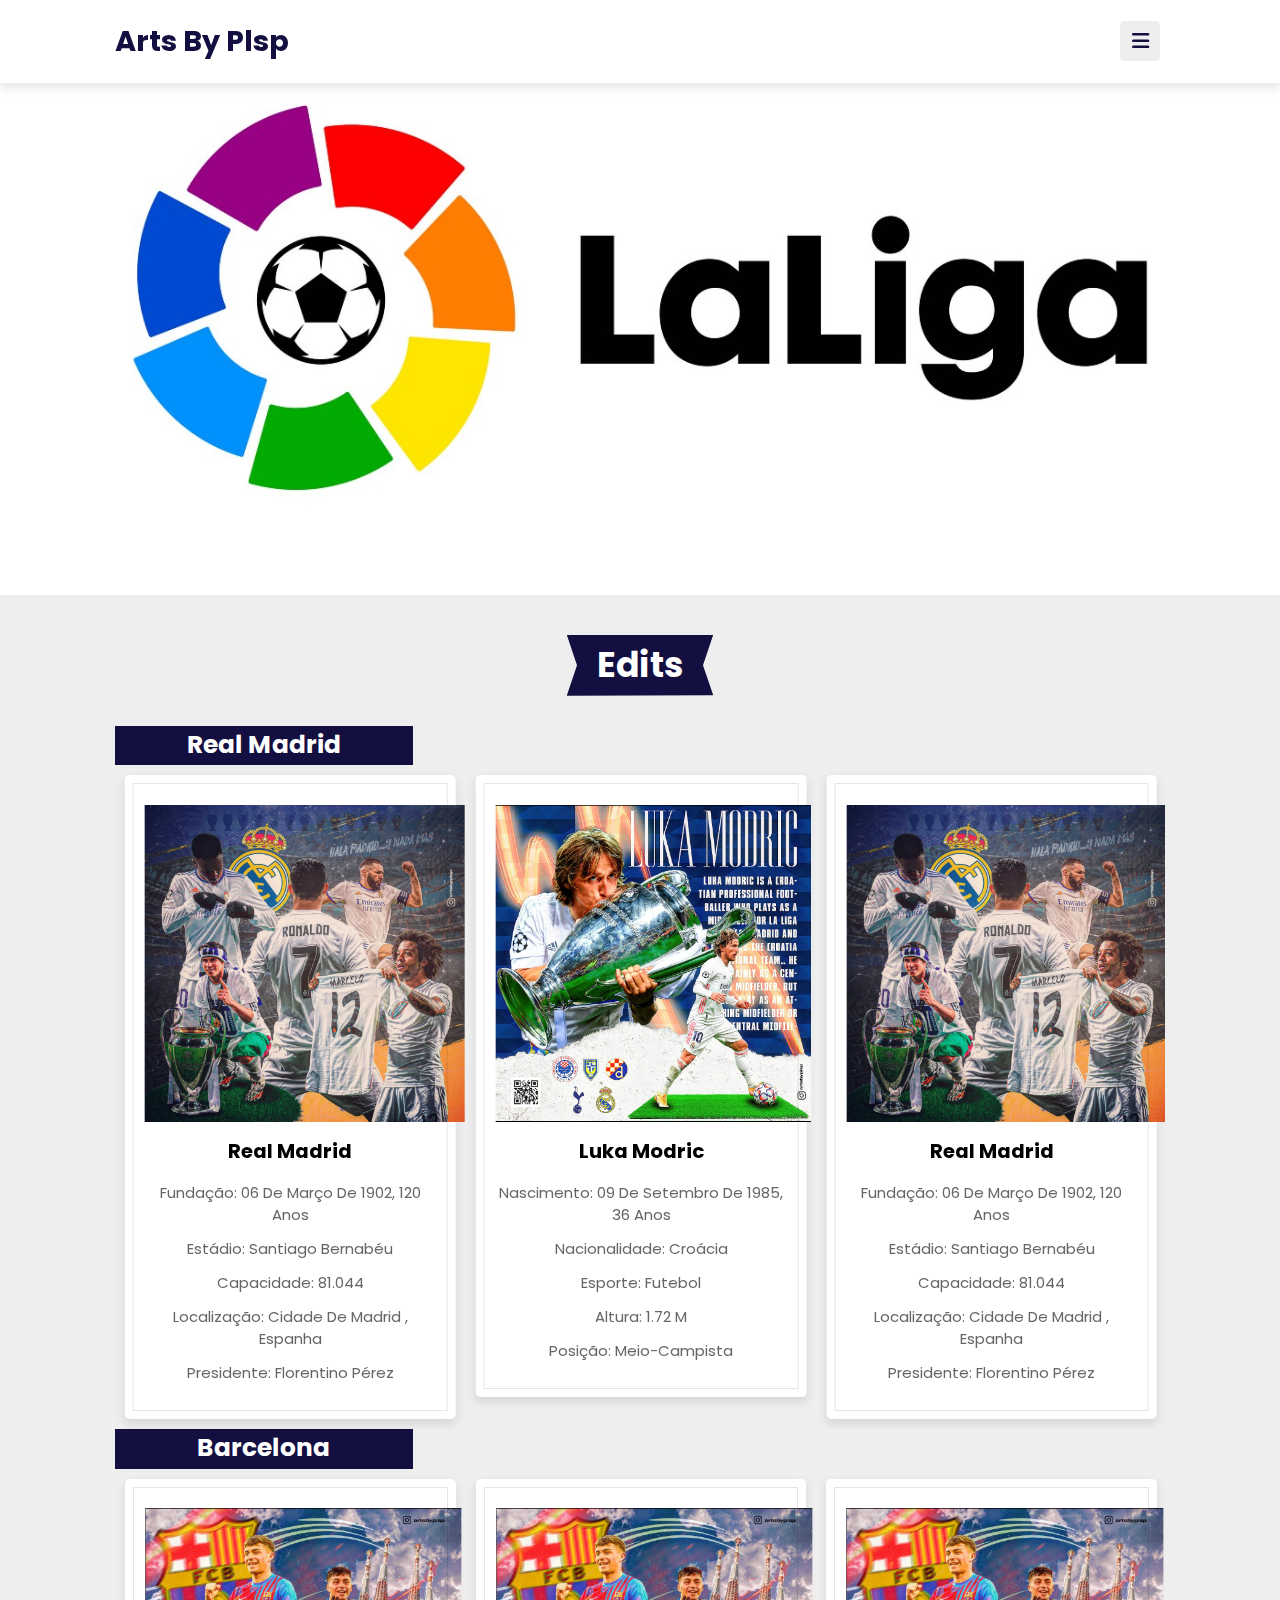
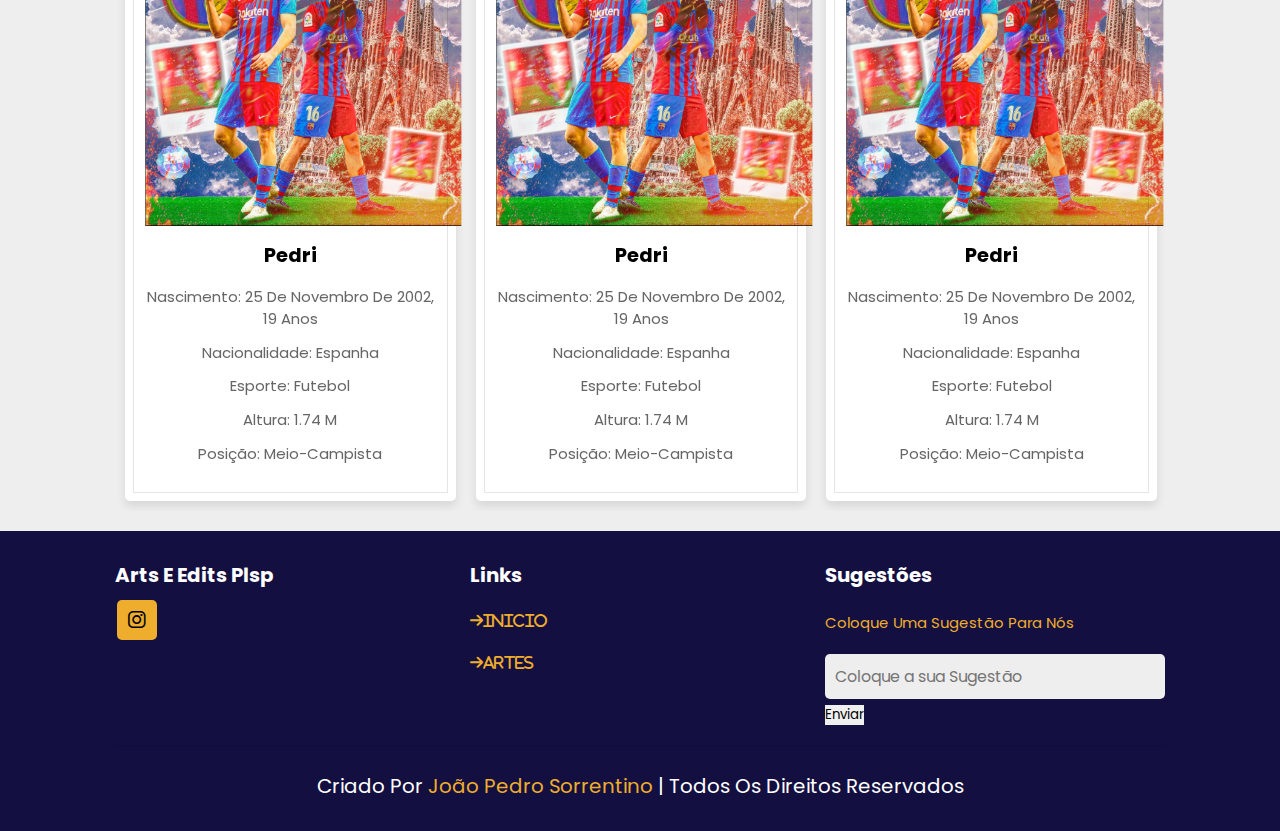
<file: laliga/laliga.html>
<!DOCTYPE html>
<html lang="en">
<head>
    <meta charset="UTF-8">
    <meta http-equiv="X-UA-Compatible" content="IE=edge">
    <meta name="viewport" content="width=device-width, initial-scale=1.0">
    <title>Arts by PLSP</title>
    <link rel="stylesheet" href="https://cdnjs.cloudflare.com/ajax/libs/font-awesome/6.1.1/css/all.min.css">
    <link rel="stylesheet" href="/laliga/laliga.css">
    <link rel="stylesheet" href="https://unpkg.com/swiper@8/swiper-bundle.min.css"/>
</head>
<body>
    
<!--Cabeçalho inicio-->
    
<header class="header">
    <a href="#" class="logo">Arts By Plsp</a>
    <nav class="navbar">
        <a href="/index.html">Inicio</a>
        <a href="/bundesliga/bundesliga.html">Bundesliga</a>
        <a href="/laliga/laliga.html">La Liga</a>
        <a href="/livre/livre.html">Livre</a>
        <a href="/mls/mls.html">MLS</a>
        <a href="/nba/nba.html">NBA</a>
        <a href="/nfl/nfl.html">NFL</a>
        <a href="/nhl/nhl.html">NHL</a>
        <a href="/premierleague/premierleague.html">Premier League</a>
        <a href="/serieatim/serieatim.html">Serie A Tim</a>
        <a href="/seriea/seriea.html">Serie A (Brasil)</a>
        <a href="/tenis/tenis.html">Tênis</a>
    </nav>
    <div class="icons">
       <div class="fas fa-bars" id="menu-btn"></div>
    </div>
</header>
<!--Cabeçalho fim-->
<!--A Pagina inicial inicio-->

<section class="inicio" id="inicio">
    <div class="content">
        <h3><span></span></h3>
    </div>
</section>

<!--A Pagina inicial fim-->
<!--As artes e edits inicio-->

<section class="artes" id="artes">
    <h1 class="heading"><span>Edits</span></h1>
    <h3 class="times"><span>Real Madrid</span></h3>
    <div class="swiper artes-slider">
        <div class="swiper-wrapper">
            <div class="swiper-slide box">
                <img src="/imagens/realmadrid.PNG" alt="">
                <h3>Real Madrid</h3>
                <div class="descricao">
                    <p>Fundação: 06 de Março de 1902, 120 Anos</p>
                    <p>Estádio: Santiago Bernabéu</p>
                    <p>Capacidade: 81.044</p>
                    <p>Localização: Cidade de Madrid , Espanha</p>
                    <p>Presidente: Florentino Pérez</p>
                </div>
            </div>
            <div class="swiper-slide box">
                <img src="/imagens/modric.PNG" alt="">
                <h3>Luka Modric</h3>
                <div class="descricao">
                    <p>Nascimento: 09 de Setembro de 1985, 36 Anos</p>
                    <p>Nacionalidade: Croácia</p>
                    <p>Esporte: Futebol</p>
                    <p>Altura: 1.72 M</p>
                    <p>Posição: Meio-Campista</p>
                </div>
            </div>
        </div>
    </div>
    <h3 class="times"><span>Barcelona</span></h3>
    <div class="swiper artes-slider">
        <div class="swiper-wrapper">
            <div class="swiper-slide box">
                <img src="/imagens/pedri.PNG" alt="">
                <h3>Pedri</h3>
                <div class="descricao">
                    <p>Nascimento: 25 de Novembro de 2002, 19 Anos</p>
                    <p>Nacionalidade: Espanha</p>
                    <p>Esporte: Futebol</p>
                    <p>Altura: 1.74 M</p>
                    <p>Posição: Meio-Campista</p>
                </div>
            </div>
        </div>
    </div>
</section>
<!--As artes e edits fim-->
<!--Footer inicio-->

<section class="footer">
    <div class="box-container">
        <div class="box">
            <h3>Arts e Edits Plsp</h3>
            <div class="midia">
                <a href="https://www.instagram.com/artsbyplsp/" class="fab fa-instagram"></a>
            </div>
        </div>
        <div class="box">
            <h3>Links</h3>
            <a href="#" class="links"><i class="fas fa-arrow-right">Inicio</i></a>
            <a href="#" class="links"><i class="fas fa-arrow-right">Artes</i></a>
        </div>
        <div class="box">
            <h3>Sugestões</h3>
            <p>Coloque uma Sugestão para nós</p>
            <input type="email" placeholder="Coloque a sua Sugestão" class="email">
            <input type="submit" value="Enviar" class="btn">
        </div>
    </div>
    <div class="creditos">Criado por <span>João Pedro Sorrentino</span> | Todos os direitos reservados</div>
</section>


<!--Footer fim-->





<!-- Script -->

<script src="https://unpkg.com/swiper@8/swiper-bundle.min.js"></script>
<script src="/laliga/laliga.js"></script>


</body>
</html>
</file>
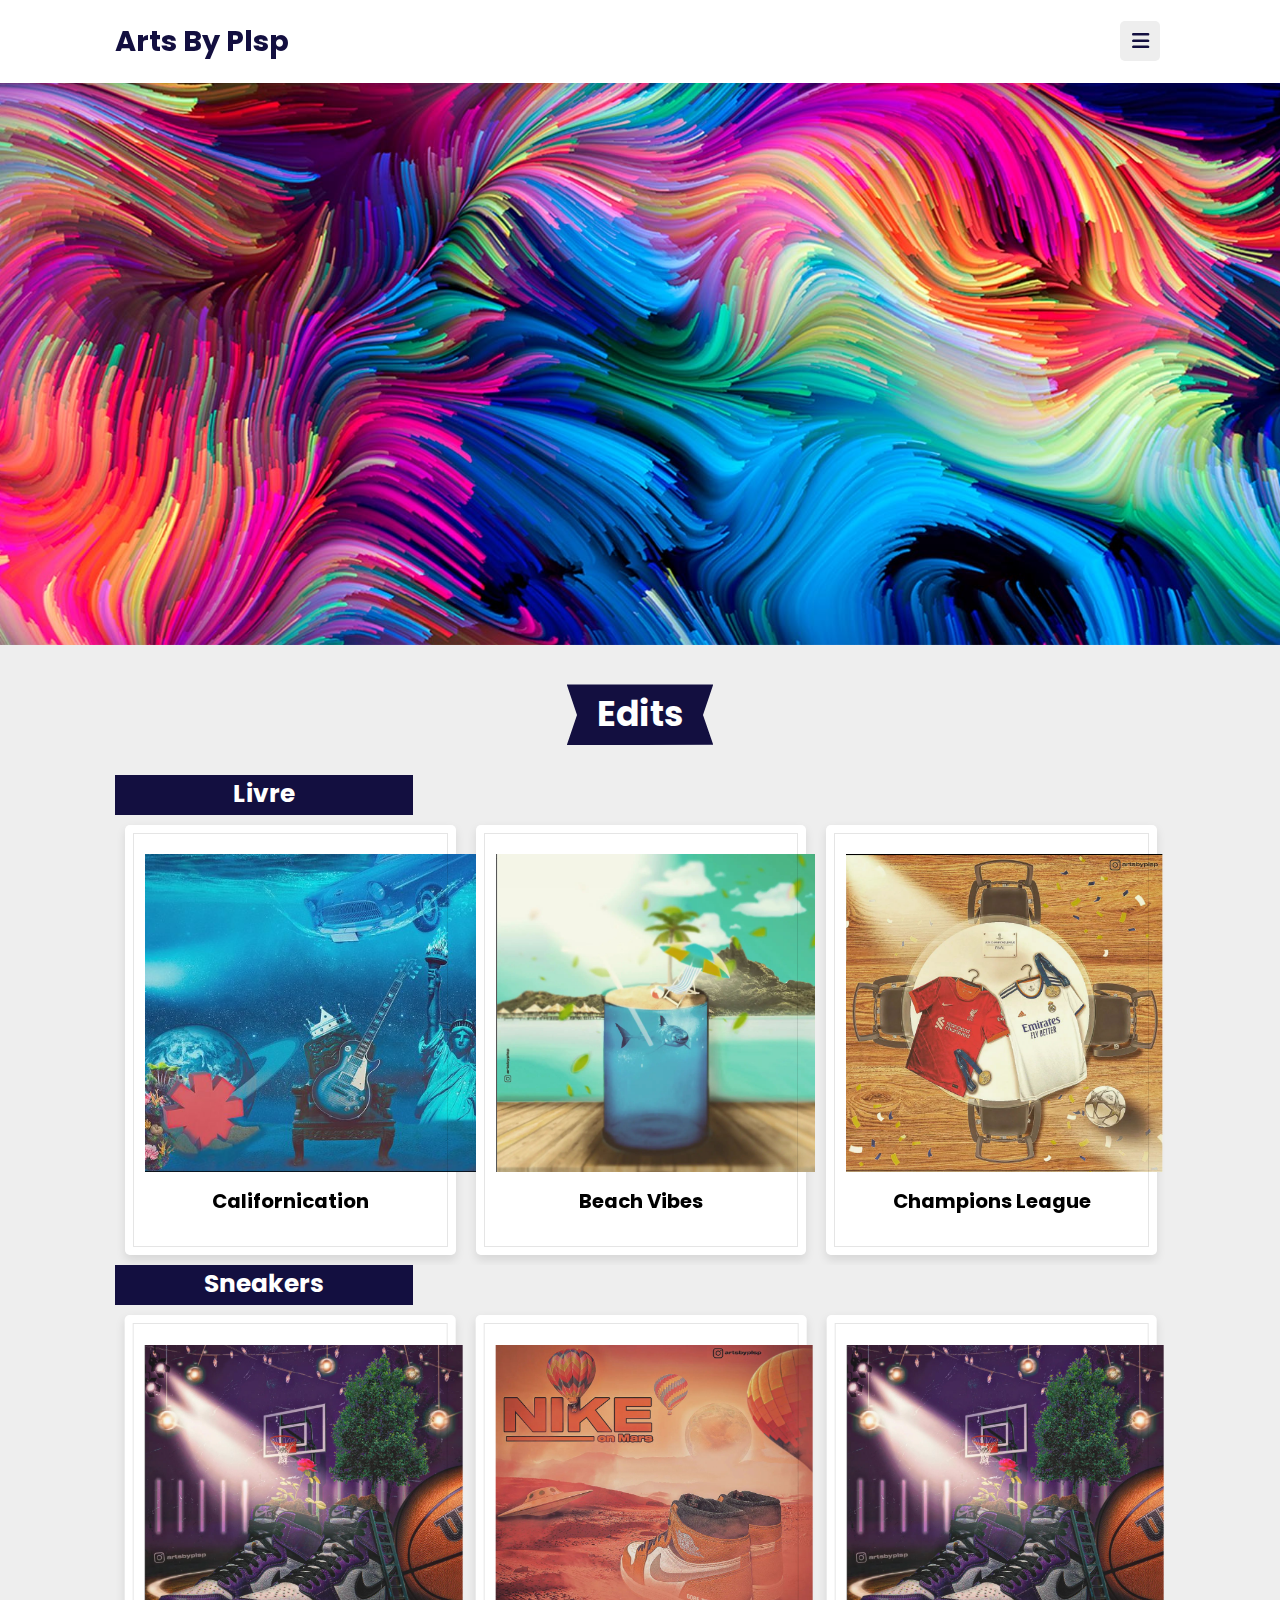
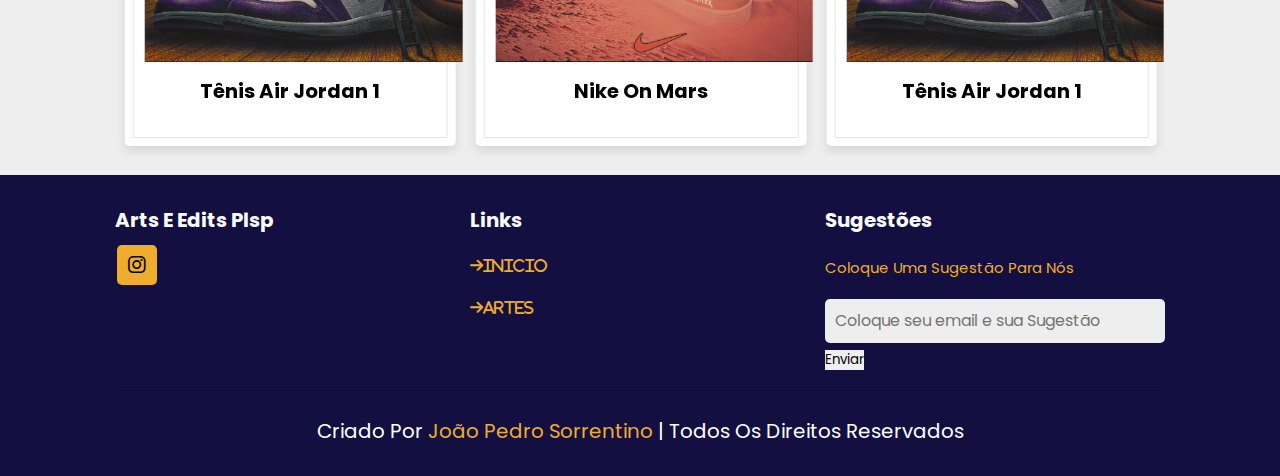
<file: livre/livre.html>
<!DOCTYPE html>
<html lang="en">
<head>
    <meta charset="UTF-8">
    <meta http-equiv="X-UA-Compatible" content="IE=edge">
    <meta name="viewport" content="width=device-width, initial-scale=1.0">
    <title>Arts by PLSP</title>
    <link rel="stylesheet" href="https://cdnjs.cloudflare.com/ajax/libs/font-awesome/6.1.1/css/all.min.css">
    <link rel="stylesheet" href="/livre/livre.css">
    <link rel="stylesheet" href="https://unpkg.com/swiper@8/swiper-bundle.min.css"/>
</head>
<body>
    
<!--Cabeçalho inicio-->
    
<header class="header">
    <a href="#" class="logo">Arts By Plsp</a>
    <nav class="navbar">
        <a href="/index.html">Inicio</a>
        <a href="/bundesliga/bundesliga.html">Bundesliga</a>
        <a href="/laliga/laliga.html">La Liga</a>
        <a href="/livre/livre.html">Livre</a>
        <a href="/mls/mls.html">MLS</a>
        <a href="/nba/nba.html">NBA</a>
        <a href="/nfl/nfl.html">NFL</a>
        <a href="/nhl/nhl.html">NHL</a>
        <a href="/premierleague/premierleague.html">Premier League</a>
        <a href="/serieatim/serieatim.html">Serie A Tim</a>
        <a href="/seriea/seriea.html">Serie A (Brasil)</a>
        <a href="/tenis/tenis.html">Tênis</a>
    </nav>
    <div class="icons">
       <div class="fas fa-bars" id="menu-btn"></div>
    </div>
</header>
<!--Cabeçalho fim-->
<!--A Pagina inicial inicio-->

<section class="inicio" id="inicio">
    <div class="content">
        <h3><span></span></h3>
    </div>
</section>

<!--A Pagina inicial fim-->
<!--As artes e edits inicio-->

<section class="artes" id="artes">
    <h1 class="heading"><span>Edits</span></h1>
    <h3 class="times"><span>Livre</span></h3>
    <div class="swiper artes-slider">
        <div class="swiper-wrapper">
            <div class="swiper-slide box">
                <img src="/imagens/livre.PNG" alt="">
                <h3>Californication</h3>
                <div class="descricao">
                </div>
            </div>
            <div class="swiper-slide box">
                <img src="/imagens/livre2.PNG" alt="">
                <h3>Beach Vibes</h3>
                <div class="descricao">
                </div>
            </div>
            <div class="swiper-slide box">
                <img src="/imagens/championsleague.PNG" alt="">
                <h3>Champions League</h3>
                <div class="descricao">
                </div>
            </div>
        </div>
    </div>
    <h3 class="times"><span>Sneakers</span></h3>
    <div class="swiper artes-slider">
        <div class="swiper-wrapper">
            <div class="swiper-slide box">
                <img src="/imagens/sneakers.PNG" alt="">
                <h3>Tênis Air Jordan 1</h3>
                <div class="descricao">
                </div>
            </div>
            <div class="swiper-slide box">
                <img src="/imagens/sneakers2.PNG" alt="">
                <h3>Nike On Mars</h3>
                <div class="descricao">
                </div>
            </div>
        </div>
    </div>
</section>
<!--As artes e edits fim-->
<!--Footer inicio-->

<section class="footer">
    <div class="box-container">
        <div class="box">
            <h3>Arts e Edits Plsp</h3>
            <div class="midia">
                <a href="https://www.instagram.com/artsbyplsp/" class="fab fa-instagram"></a>
            </div>
        </div>
        <div class="box">
            <h3>Links</h3>
            <a href="#" class="links"><i class="fas fa-arrow-right">Inicio</i></a>
            <a href="#" class="links"><i class="fas fa-arrow-right">Artes</i></a>
        </div>
        <div class="box">
            <h3>Sugestões</h3>
            <p>Coloque uma Sugestão para nós</p>
            <input type="email" placeholder="Coloque seu email e sua Sugestão" class="email">
            <input type="submit" value="Enviar" class="btn">
        </div>
    </div>
    <div class="creditos">Criado por <span>João Pedro Sorrentino</span> | Todos os direitos reservados</div>
</section>


<!--Footer fim-->





<!-- Script -->

<script src="https://unpkg.com/swiper@8/swiper-bundle.min.js"></script>
<script src="/livre/livre.js"></script>


</body>
</html>
</file>
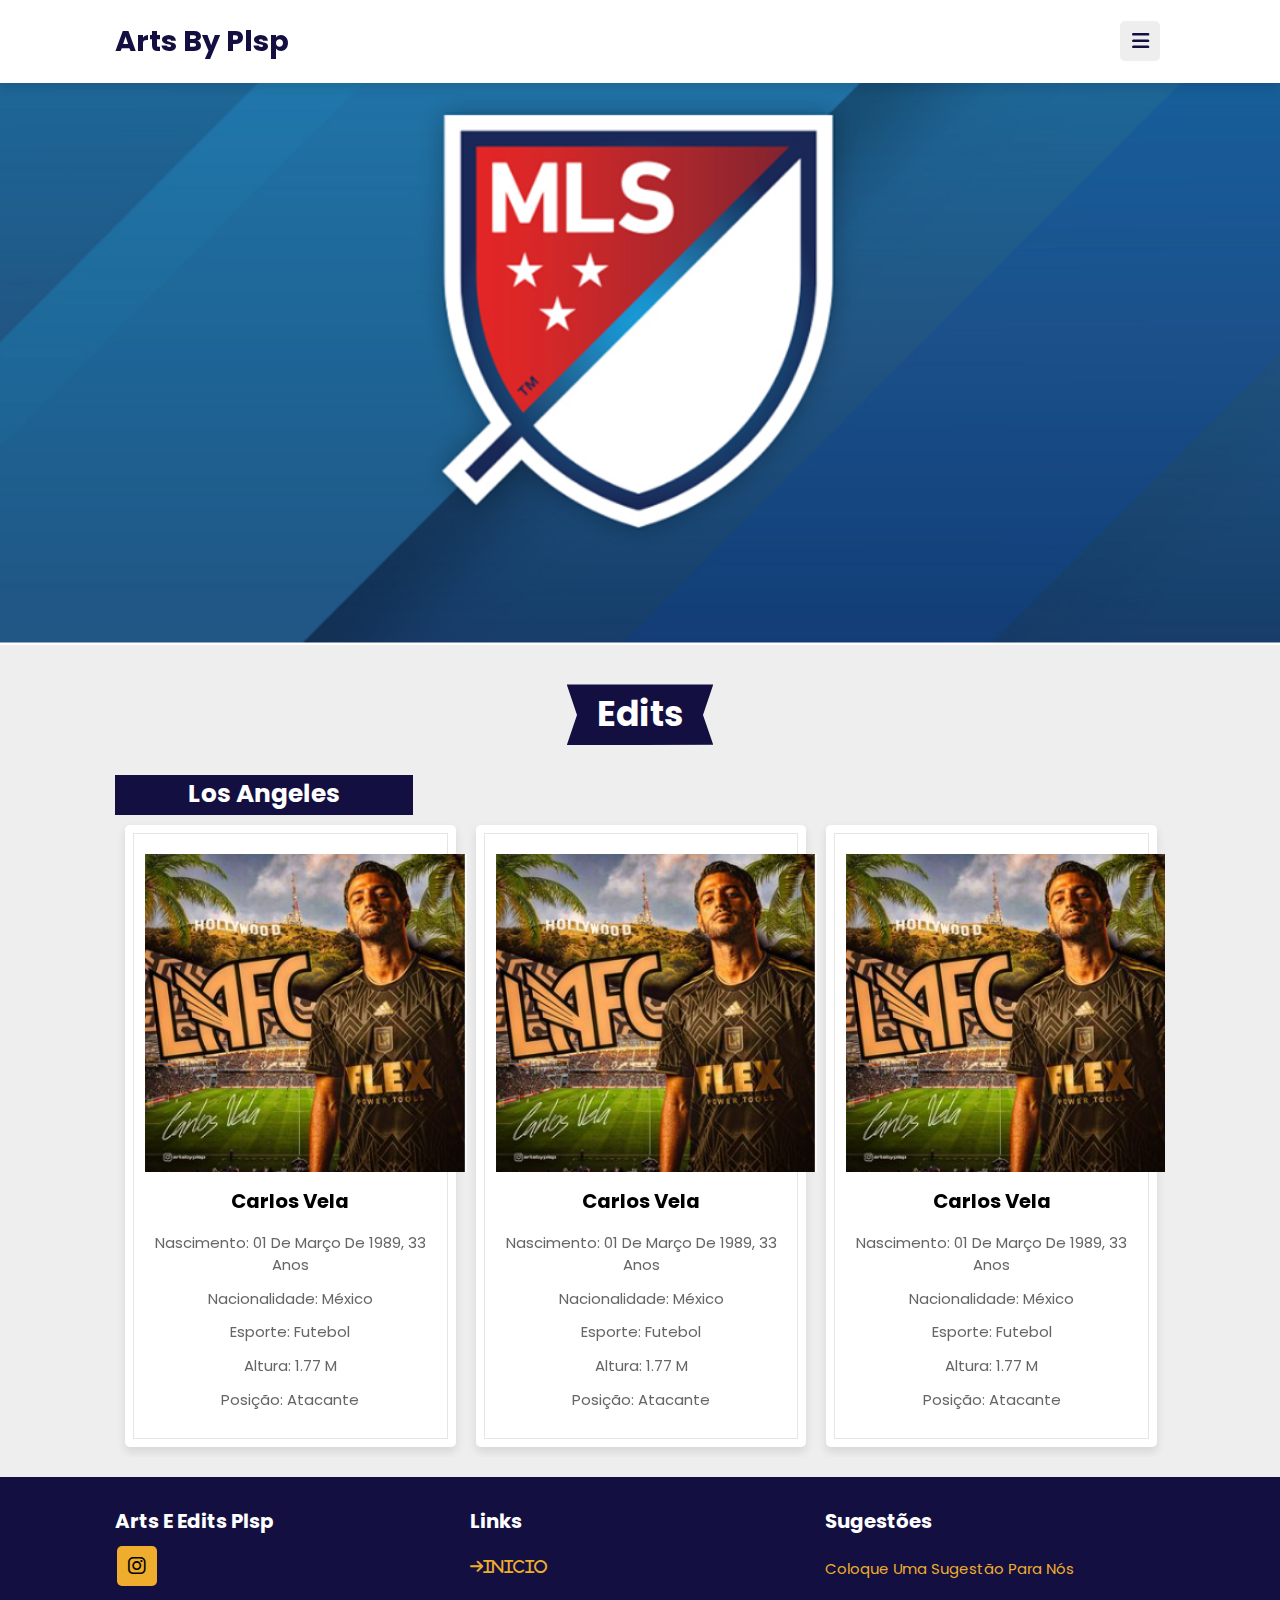
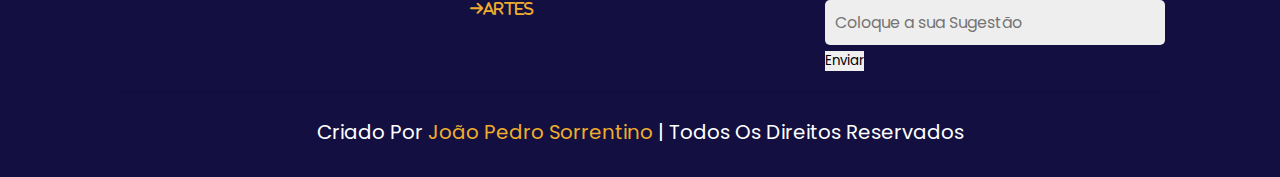
<file: mls/mls.html>
<!DOCTYPE html>
<html lang="en">
<head>
    <meta charset="UTF-8">
    <meta http-equiv="X-UA-Compatible" content="IE=edge">
    <meta name="viewport" content="width=device-width, initial-scale=1.0">
    <title>Arts by PLSP</title>
    <link rel="stylesheet" href="https://cdnjs.cloudflare.com/ajax/libs/font-awesome/6.1.1/css/all.min.css">
    <link rel="stylesheet" href="/mls/mls.css">
    <link rel="stylesheet" href="https://unpkg.com/swiper@8/swiper-bundle.min.css"/>
</head>
<body>
    
<!--Cabeçalho inicio-->
    
<header class="header">
    <a href="#" class="logo">Arts By Plsp</a>
    <nav class="navbar">
        <a href="/index.html">Inicio</a>
        <a href="/bundesliga/bundesliga.html">Bundesliga</a>
        <a href="/laliga/laliga.html">La Liga</a>
        <a href="/livre/livre.html">Livre</a>
        <a href="/mls/mls.html">MLS</a>
        <a href="/nba/nba.html">NBA</a>
        <a href="/nfl/nfl.html">NFL</a>
        <a href="/nhl/nhl.html">NHL</a>
        <a href="/premierleague/premierleague.html">Premier League</a>
        <a href="/serieatim/serieatim.html">Serie A Tim</a>
        <a href="/seriea/seriea.html">Serie A (Brasil)</a>
        <a href="/tenis/tenis.html">Tênis</a>
    </nav>
    <div class="icons">
       <div class="fas fa-bars" id="menu-btn"></div>
    </div>
</header>
<!--Cabeçalho fim-->
<!--A Pagina inicial inicio-->

<section class="inicio" id="inicio">
    <div class="content">
        <h3><span></span></h3>
    </div>
</section>

<!--A Pagina inicial fim-->
<!--As artes e edits inicio-->

<section class="artes" id="artes">
    <h1 class="heading"><span>Edits</span></h1>
    <h3 class="times"><span>Los Angeles</span></h3>
    <div class="swiper artes-slider">
        <div class="swiper-wrapper">
            <div class="swiper-slide box">
                <img src="/imagens/vela.PNG" alt="">
                <h3>Carlos Vela</h3>
                <div class="descricao">
                    <p>Nascimento: 01 de Março de 1989, 33 Anos</p>
                    <p>Nacionalidade: México</p>
                    <p>Esporte: Futebol</p>
                    <p>Altura: 1.77 M</p>
                    <p>Posição: Atacante</p>
                </div>
            </div>
        </div>
    </div>
</section>
<!--As artes e edits fim-->
<!--Footer inicio-->

<section class="footer">
    <div class="box-container">
        <div class="box">
            <h3>Arts e Edits Plsp</h3>
            <div class="midia">
                <a href="https://www.instagram.com/artsbyplsp/" class="fab fa-instagram"></a>
            </div>
        </div>
        <div class="box">
            <h3>Links</h3>
            <a href="#" class="links"><i class="fas fa-arrow-right">Inicio</i></a>
            <a href="#" class="links"><i class="fas fa-arrow-right">Artes</i></a>
        </div>
        <div class="box">
            <h3>Sugestões</h3>
            <p>Coloque uma Sugestão para nós</p>
            <input type="email" placeholder="Coloque a sua Sugestão" class="email">
            <input type="submit" value="Enviar" class="btn">
        </div>
    </div>
    <div class="creditos">Criado por <span>João Pedro Sorrentino</span> | Todos os direitos reservados</div>
</section>


<!--Footer fim-->





<!-- Script -->

<script src="https://unpkg.com/swiper@8/swiper-bundle.min.js"></script>
<script src="/mls/mls.js"></script>


</body>
</html>
</file>
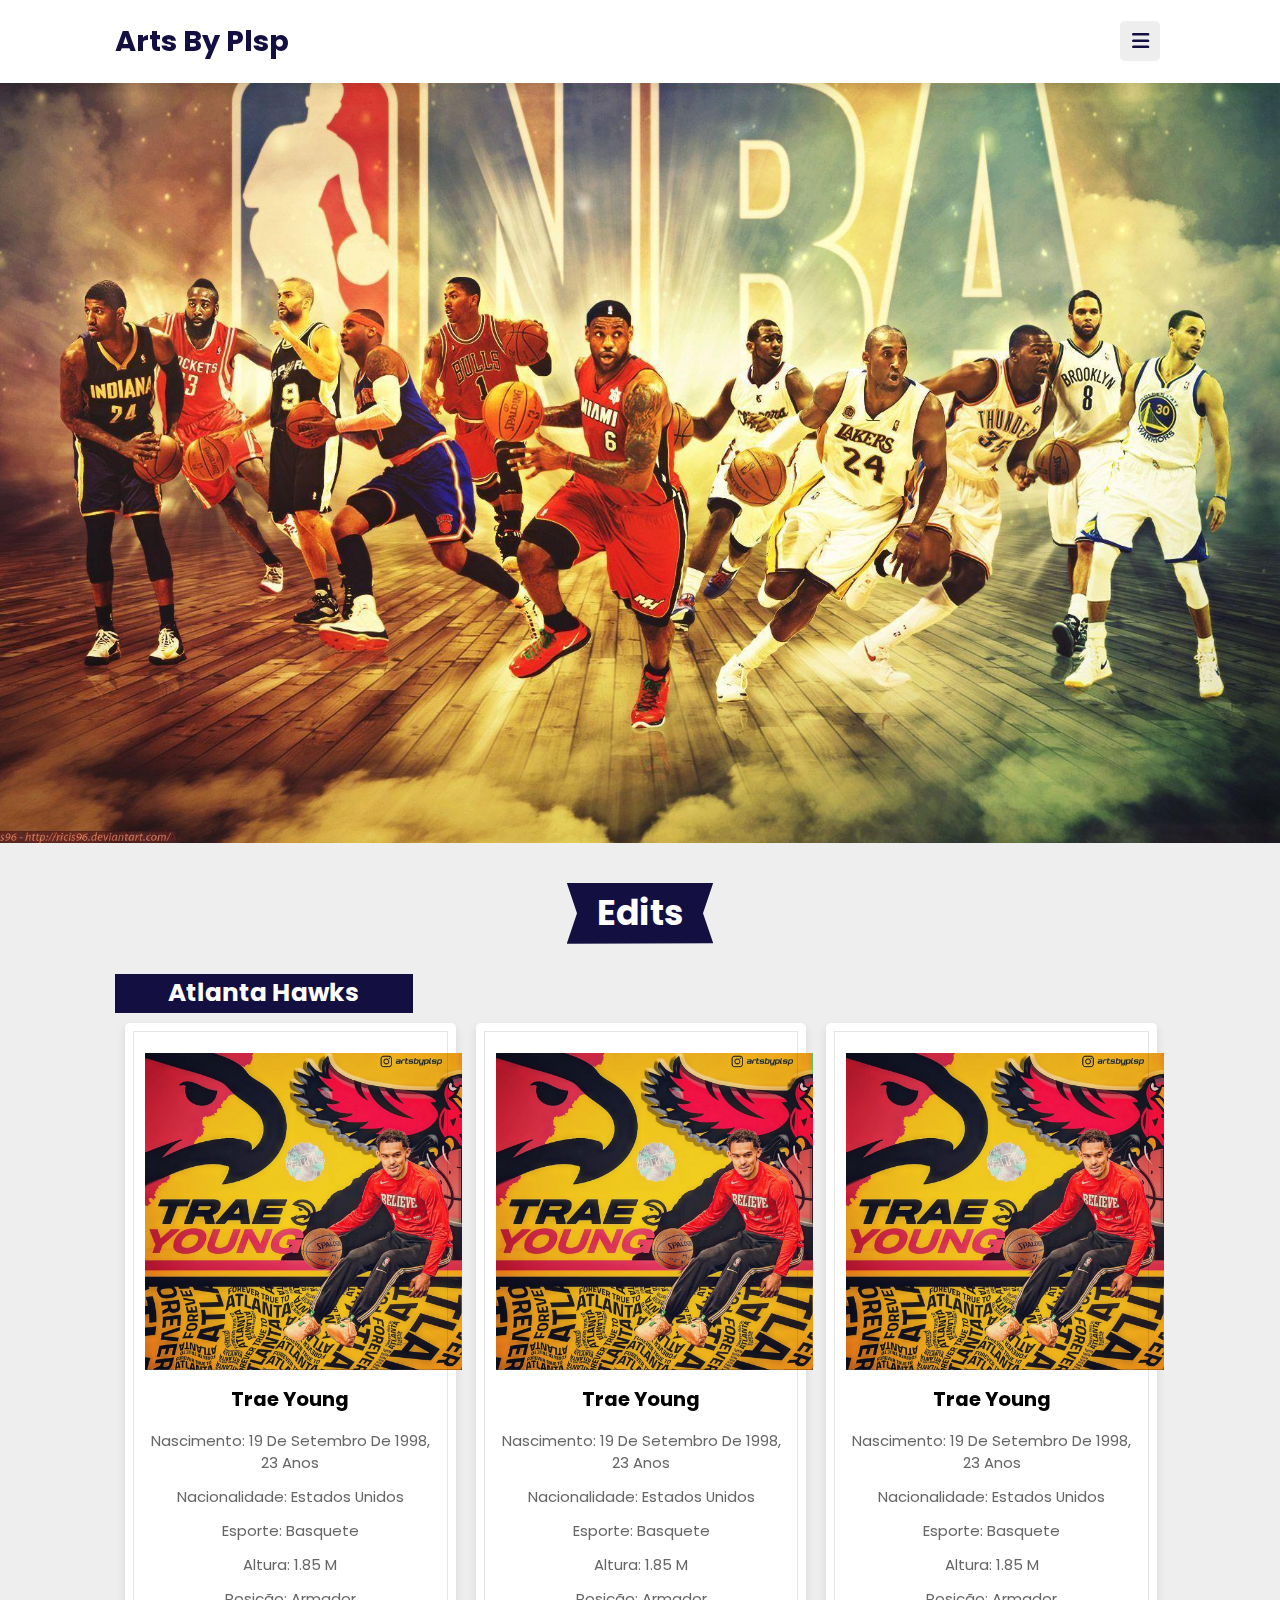
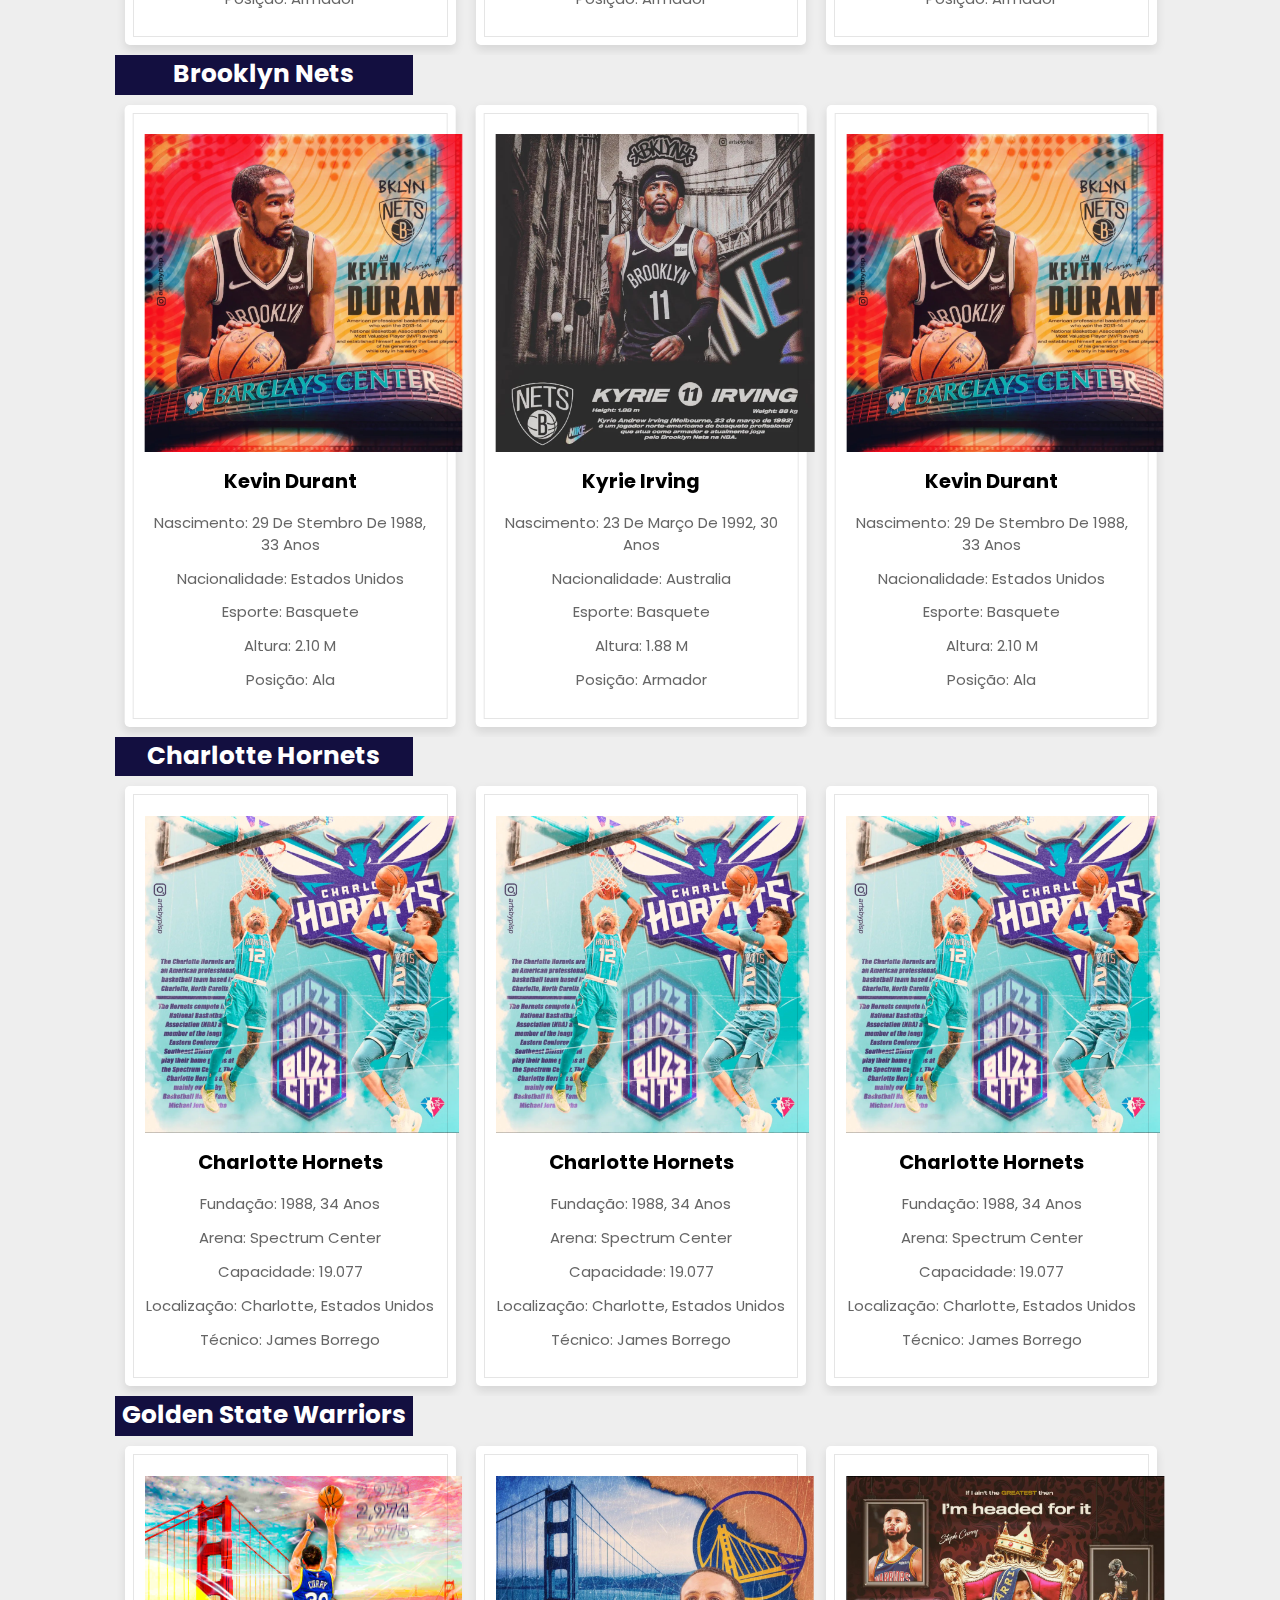
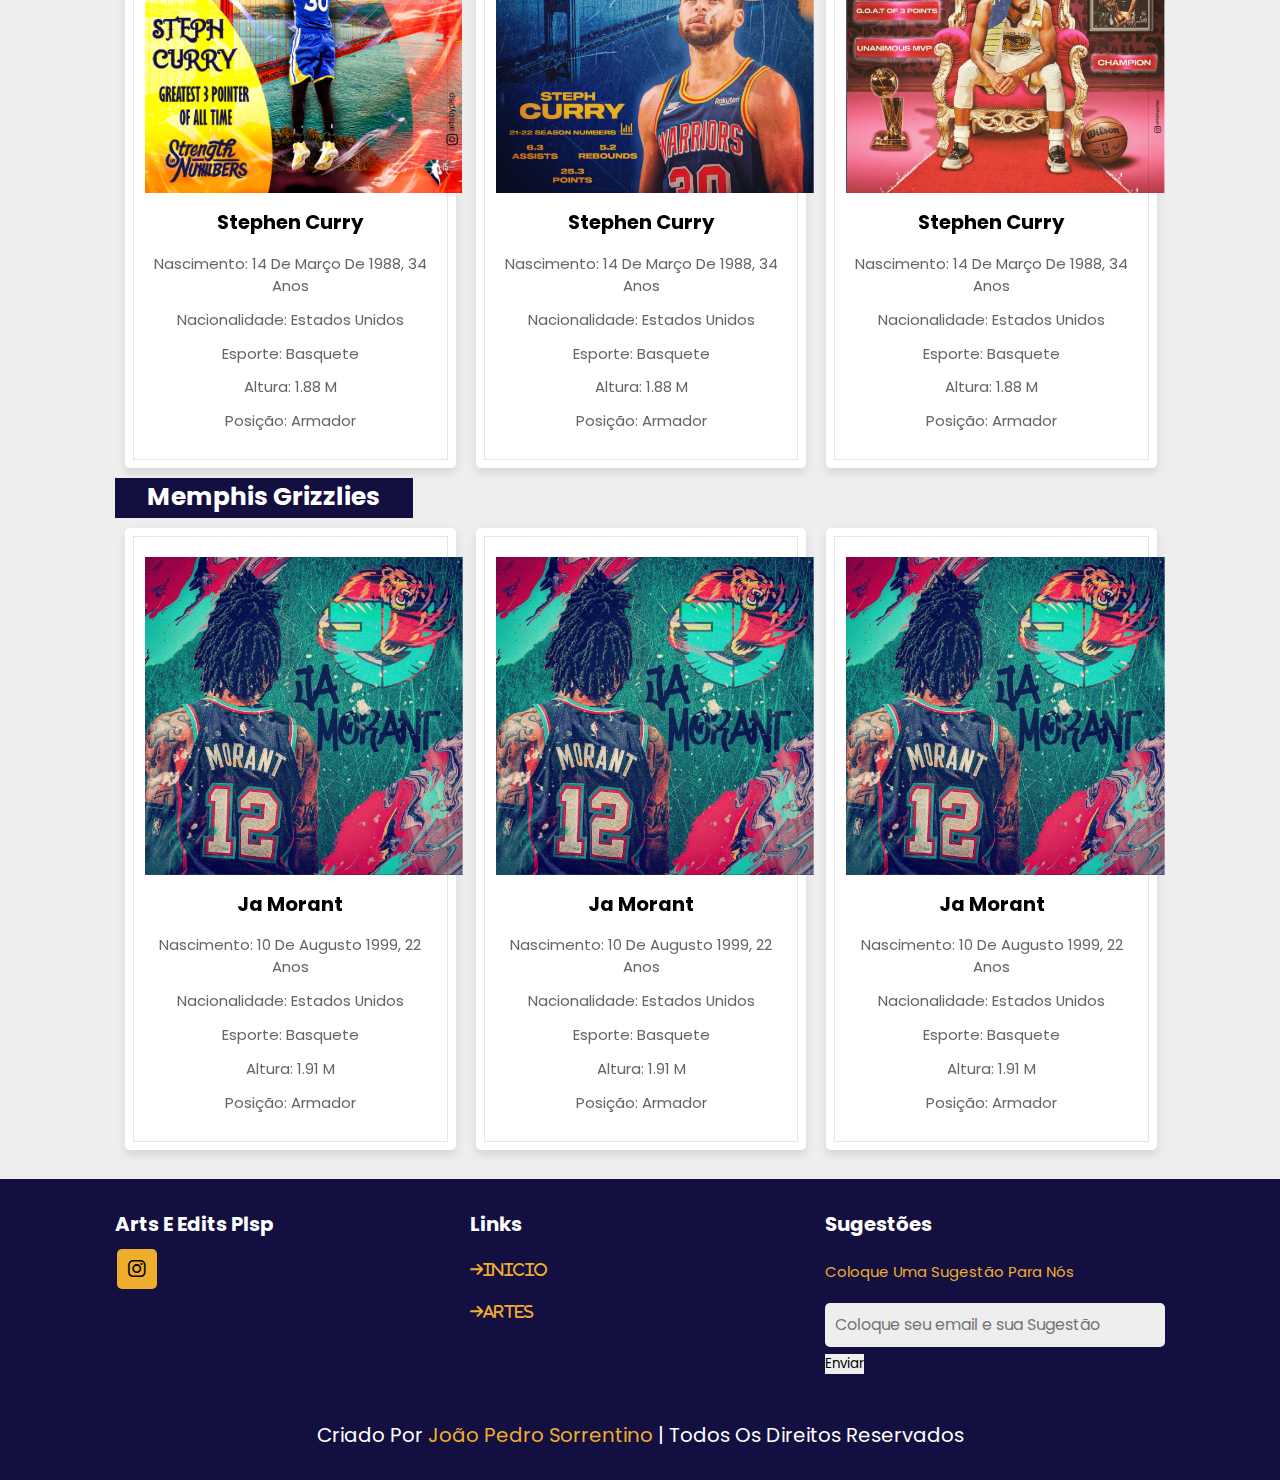
<file: nba/nba.html>
<!DOCTYPE html>
<html lang="en">
<head>
    <meta charset="UTF-8">
    <meta http-equiv="X-UA-Compatible" content="IE=edge">
    <meta name="viewport" content="width=device-width, initial-scale=1.0">
    <title>Arts by PLSP</title>
    <link rel="stylesheet" href="https://cdnjs.cloudflare.com/ajax/libs/font-awesome/6.1.1/css/all.min.css">
    <link rel="stylesheet" href="/nba/nba.css">
    <link rel="stylesheet" href="https://unpkg.com/swiper@8/swiper-bundle.min.css"/>
</head>
<body>
    
<!--Cabeçalho inicio-->
    
<header class="header">
    <a href="#" class="logo">Arts By Plsp</a>
    <nav class="navbar">
        <a href="/index.html">Inicio</a>
        <a href="/bundesliga/bundesliga.html">Bundesliga</a>
        <a href="/laliga/laliga.html">La Liga</a>
        <a href="/livre/livre.html">Livre</a>
        <a href="/mls/mls.html">MLS</a>
        <a href="/nba/nba.html">NBA</a>
        <a href="/nfl/nfl.html">NFL</a>
        <a href="/nhl/nhl.html">NHL</a>
        <a href="/premierleague/premierleague.html">Premier League</a>
        <a href="/serieatim/serieatim.html">Serie A Tim</a>
        <a href="/seriea/seriea.html">Serie A (Brasil)</a>
        <a href="/tenis/tenis.html">Tênis</a>
    </nav>
    <div class="icons">
       <div class="fas fa-bars" id="menu-btn"></div>
    </div>
</header>
<!--Cabeçalho fim-->
<!--A Pagina inicial inicio-->

<section class="inicio" id="inicio">
    <div class="content">
        <h3><span></span></h3>
    </div>
</section>

<!--A Pagina inicial fim-->
<!--As artes e edits inicio-->

<section class="artes" id="artes">
    <h1 class="heading"><span>Edits</span></h1>
    <h3 class="times"><span>Atlanta Hawks</span></h3>
    <div class="swiper artes-slider">
        <div class="swiper-wrapper">
            <div class="swiper-slide box">
                <img src="/imagens/traeyoung.PNG" alt="">
                <h3>Trae Young</h3>
                <div class="descricao">
                    <p>Nascimento: 19 de Setembro de 1998, 23 Anos</p>
                    <p>Nacionalidade: Estados Unidos</p>
                    <p>Esporte: Basquete</p>
                    <p>Altura: 1.85 M</p>
                    <p>Posição: Armador</p>
                </div>
            </div>
        </div>
    </div>
    <h3 class="times"><span>Brooklyn Nets</span></h3>
    <div class="swiper artes-slider">
        <div class="swiper-wrapper">
            <div class="swiper-slide box">
                <img src="/imagens/durant.PNG" alt="">
                <h3>Kevin Durant</h3>
                <div class="descricao">
                    <p>Nascimento: 29 de Stembro de 1988, 33 Anos</p>
                    <p>Nacionalidade: Estados Unidos</p>
                    <p>Esporte: Basquete</p>
                    <p>Altura: 2.10 M</p>
                    <p>Posição: Ala</p>
                </div>
            </div>
            <div class="swiper-slide box">
                <img src="/imagens/irving.PNG" alt="">
                <h3>Kyrie Irving</h3>
                <div class="descricao">
                    <p>Nascimento: 23 de Março de 1992, 30 Anos</p>
                    <p>Nacionalidade: Australia</p>
                    <p>Esporte: Basquete</p>
                    <p>Altura: 1.88 M</p>
                    <p>Posição: Armador</p>
                </div>
            </div>
        </div>
    </div>
    <h3 class="times"><span>Charlotte Hornets</span></h3>
    <div class="swiper artes-slider">
        <div class="swiper-wrapper">
            <div class="swiper-slide box">
                <img src="/imagens/hornets.PNG" alt="">
                <h3>Charlotte Hornets</h3>
                <div class="descricao">
                    <p>Fundação: 1988, 34 Anos</p>
                    <p>Arena: Spectrum Center</p>
                    <p>Capacidade: 19.077</p>
                    <p>Localização: Charlotte, Estados Unidos</p>
                    <p>Técnico: James Borrego</p>
                </div>
            </div>
        </div>
    </div>
    <h3 class="times"><span>Golden State Warriors</span></h3>
    <div class="swiper artes-slider">
        <div class="swiper-wrapper">
            <div class="swiper-slide box">
                <img src="/imagens/curry.png" alt="">
                <h3>Stephen Curry</h3>
                <div class="descricao">
                    <p>Nascimento: 14 de Março de 1988, 34 Anos</p>
                    <p>Nacionalidade: Estados Unidos</p>
                    <p>Esporte: Basquete</p>
                    <p>Altura: 1.88 M</p>
                    <p>Posição: Armador</p>
                </div>
            </div>
            <div class="swiper-slide box">
                <img src="/imagens/curry1.PNG" alt="">
                <h3>Stephen Curry</h3>
                <div class="descricao">
                    <p>Nascimento: 14 de Março de 1988, 34 Anos</p>
                    <p>Nacionalidade: Estados Unidos</p>
                    <p>Esporte: Basquete</p>
                    <p>Altura: 1.88 M</p>
                    <p>Posição: Armador</p>
                </div>
            </div>
            <div class="swiper-slide box">
                <img src="/imagens/curry2.PNG" alt="">
                <h3>Stephen Curry</h3>
                <div class="descricao">
                    <p>Nascimento: 14 de Março de 1988, 34 Anos</p>
                    <p>Nacionalidade: Estados Unidos</p>
                    <p>Esporte: Basquete</p>
                    <p>Altura: 1.88 M</p>
                    <p>Posição: Armador</p>
                </div>
            </div>
        </div>
    </div>
    <h3 class="times"><span>Memphis Grizzlies</span></h3>
    <div class="swiper artes-slider">
        <div class="swiper-wrapper">
            <div class="swiper-slide box">
                <img src="/imagens/jamorant.PNG" alt="">
                <h3>Ja Morant</h3>
                <div class="descricao">
                    <p>Nascimento: 10 de Augusto 1999, 22 Anos</p>
                    <p>Nacionalidade: Estados Unidos</p>
                    <p>Esporte: Basquete</p>
                    <p>Altura: 1.91 M</p>
                    <p>Posição: Armador</p>
                </div>
            </div>
        </div>
    </div>
</section>
<!--As artes e edits fim-->
<!--Footer inicio-->

<section class="footer">
    <div class="box-container">
        <div class="box">
            <h3>Arts e Edits Plsp</h3>
            <div class="midia">
                <a href="https://www.instagram.com/artsbyplsp/" class="fab fa-instagram"></a>
            </div>
        </div>
        <div class="box">
            <h3>Links</h3>
            <a href="#" class="links"><i class="fas fa-arrow-right">Inicio</i></a>
            <a href="#" class="links"><i class="fas fa-arrow-right">Artes</i></a>
        </div>
        <div class="box">
            <h3>Sugestões</h3>
            <p>Coloque uma Sugestão para nós</p>
            <input type="email" placeholder="Coloque seu email e sua Sugestão" class="email">
            <input type="submit" value="Enviar" class="btn">
        </div>
    </div>
    <div class="creditos">Criado por <span>João Pedro Sorrentino</span> | Todos os direitos reservados</div>
</section>


<!--Footer fim-->





<!-- Script -->

<script src="https://unpkg.com/swiper@8/swiper-bundle.min.js"></script>
<script src="/nba/nba.js"></script>


</body>
</html>
</file>
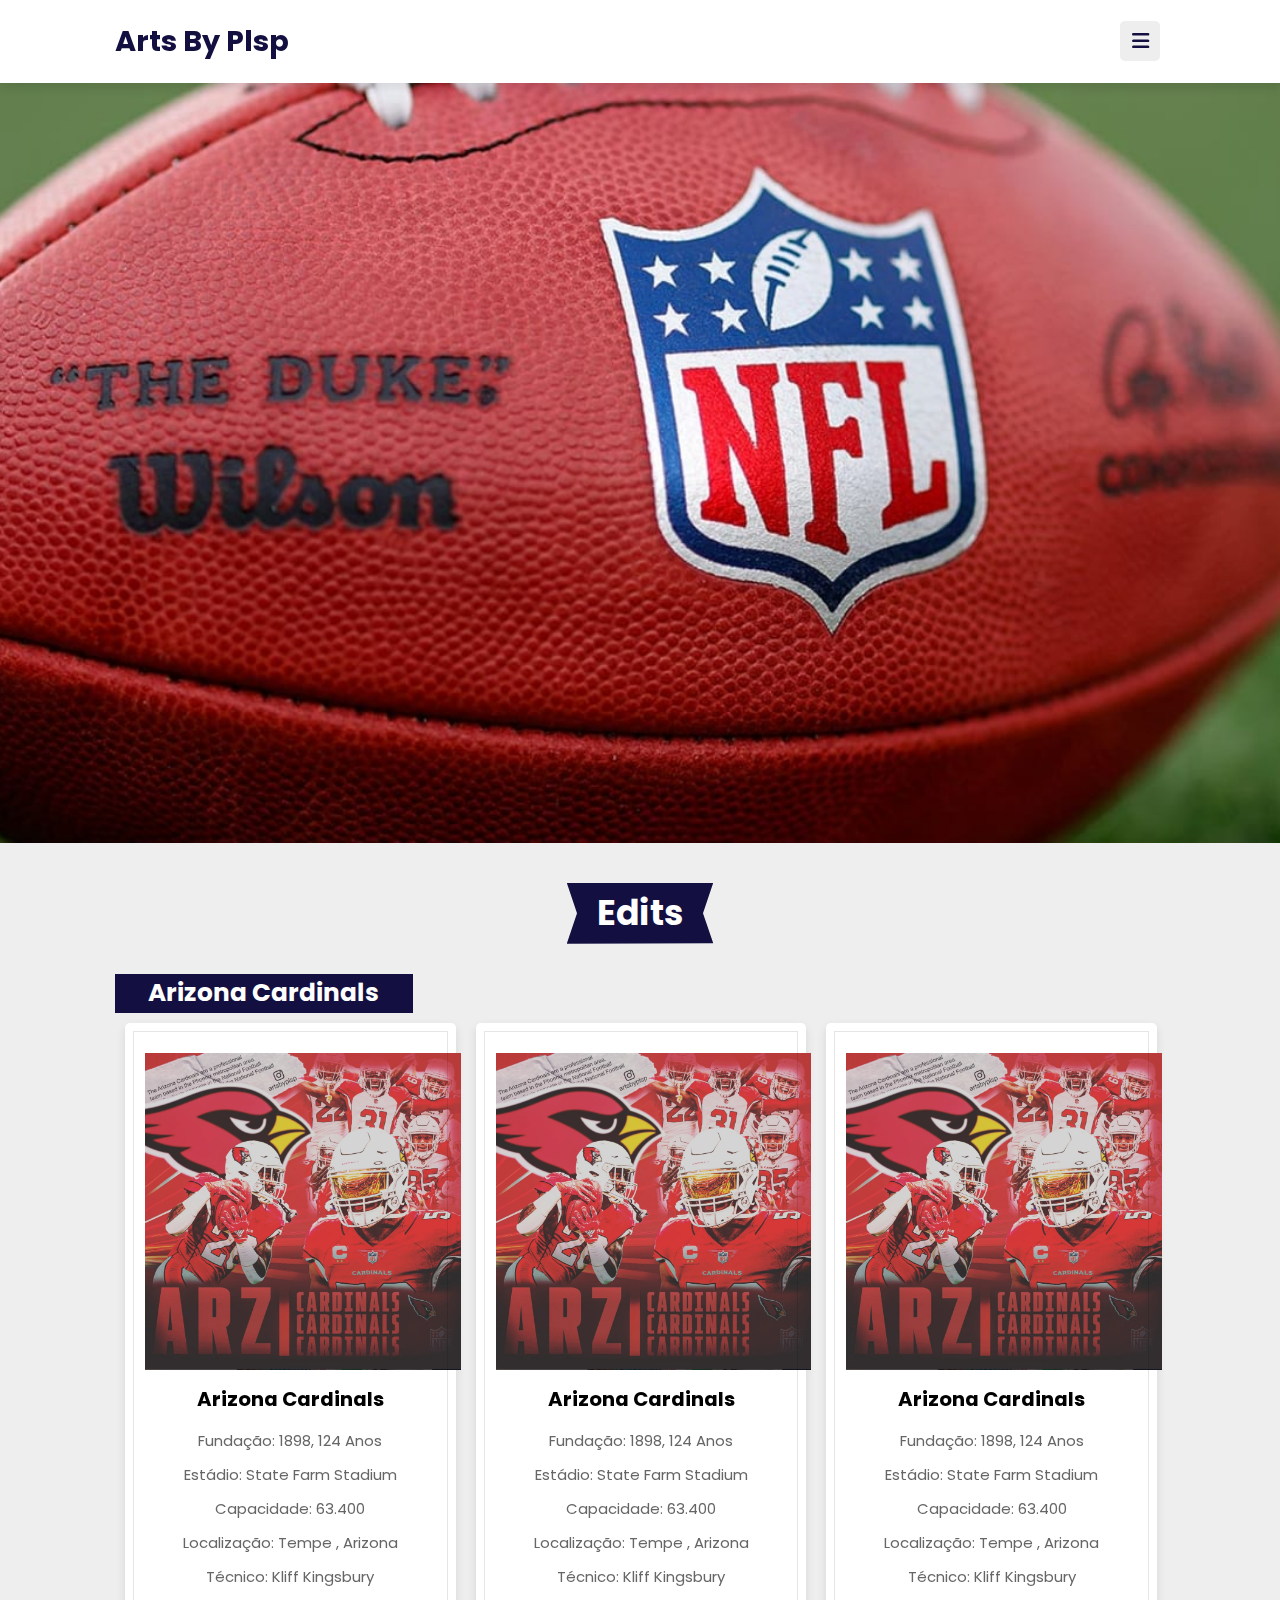
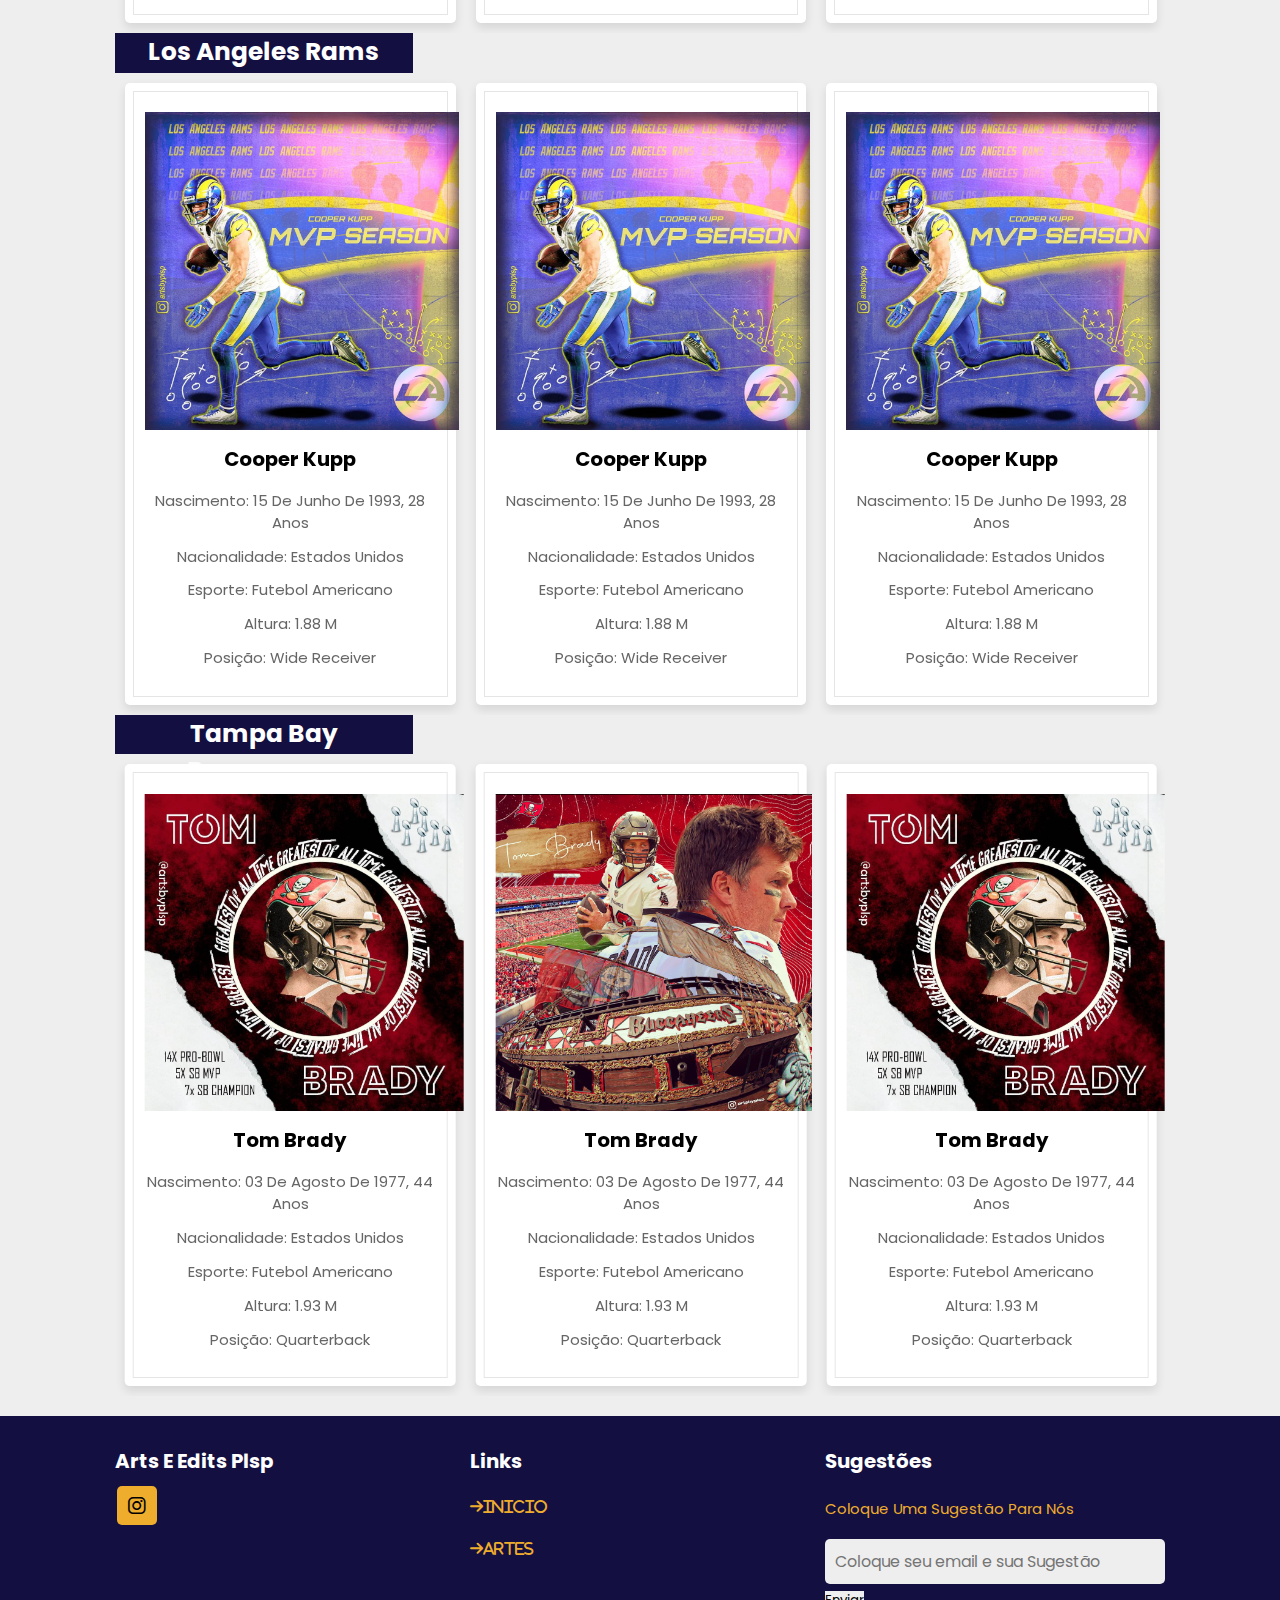
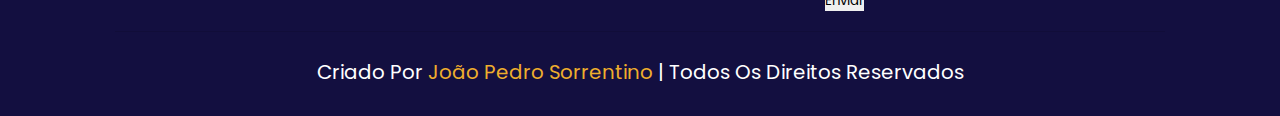
<file: nfl/nfl.html>
<!DOCTYPE html>
<html lang="en">
<head>
    <meta charset="UTF-8">
    <meta http-equiv="X-UA-Compatible" content="IE=edge">
    <meta name="viewport" content="width=device-width, initial-scale=1.0">
    <title>Arts by PLSP</title>
    <link rel="stylesheet" href="https://cdnjs.cloudflare.com/ajax/libs/font-awesome/6.1.1/css/all.min.css">
    <link rel="stylesheet" href="/nfl/nfl.css">
    <link rel="stylesheet" href="https://unpkg.com/swiper@8/swiper-bundle.min.css"/>
</head>
<body>
    
<!--Cabeçalho inicio-->
    
<header class="header">
    <a href="#" class="logo">Arts By Plsp</a>
    <nav class="navbar">
        <a href="/index.html">Inicio</a>
        <a href="/bundesliga/bundesliga.html">Bundesliga</a>
        <a href="/laliga/laliga.html">La Liga</a>
        <a href="/livre/livre.html">Livre</a>
        <a href="/mls/mls.html">MLS</a>
        <a href="/nba/nba.html">NBA</a>
        <a href="/nfl/nfl.html">NFL</a>
        <a href="/nhl/nhl.html">NHL</a>
        <a href="/premierleague/premierleague.html">Premier League</a>
        <a href="/serieatim/serieatim.html">Serie A Tim</a>
        <a href="/seriea/seriea.html">Serie A (Brasil)</a>
        <a href="/tenis/tenis.html">Tênis</a>
    </nav>
    <div class="icons">
       <div class="fas fa-bars" id="menu-btn"></div>
    </div>
</header>
<!--Cabeçalho fim-->
<!--A Pagina inicial inicio-->

<section class="inicio" id="inicio">
    <div class="content">
        <h3><span></span></h3>
    </div>
</section>

<!--A Pagina inicial fim-->
<!--As artes e edits inicio-->

<section class="artes" id="artes">
    <h1 class="heading"><span>Edits</span></h1>
    <h3 class="times"><span>Arizona Cardinals</span></h3>
    <div class="swiper artes-slider">
        <div class="swiper-wrapper">
            <div class="swiper-slide box">
                <img src="/imagens/cardinals.PNG" alt="">
                <h3>Arizona Cardinals</h3>
                <div class="descricao">
                    <p>Fundação: 1898, 124 Anos</p>
                    <p>Estádio: State Farm Stadium</p>
                    <p>Capacidade: 63.400</p>
                    <p>Localização: Tempe , Arizona</p>
                    <p>Técnico: Kliff Kingsbury</p>
                </div>
            </div>
        </div>
    </div>
    <h3 class="times"><span>Los Angeles Rams</span></h3>
    <div class="swiper artes-slider">
        <div class="swiper-wrapper">
            <div class="swiper-slide box">
                <img src="/imagens/cooperkupp.PNG" alt="">
                <h3>Cooper Kupp</h3>
                <div class="descricao">
                    <p>Nascimento: 15 de Junho de 1993, 28 Anos</p>
                    <p>Nacionalidade: Estados Unidos</p>
                    <p>Esporte: Futebol Americano</p>
                    <p>Altura: 1.88 M</p>
                    <p>Posição: Wide Receiver</p>
                </div>
            </div>
        </div>
    </div>
    </div><h3 class="times"><span>Tampa Bay Buccaneers</span></h3>
    <div class="swiper artes-slider">
        <div class="swiper-wrapper">
            <div class="swiper-slide box">
                <img src="/imagens/tombrady.PNG" alt="">
                <h3>Tom Brady</h3>
                <div class="descricao">
                    <p>Nascimento: 03 de Agosto de 1977, 44 Anos</p>
                    <p>Nacionalidade: Estados Unidos</p>
                    <p>Esporte: Futebol Americano</p>
                    <p>Altura: 1.93 M</p>
                    <p>Posição: Quarterback</p>
                </div>
            </div>
            <div class="swiper-slide box">
                <img src="/imagens/tombrady2.PNG" alt="">
                <h3>Tom Brady</h3>
                <div class="descricao">
                    <p>Nascimento: 03 de Agosto de 1977, 44 Anos</p>
                    <p>Nacionalidade: Estados Unidos</p>
                    <p>Esporte: Futebol Americano</p>
                    <p>Altura: 1.93 M</p>
                    <p>Posição: Quarterback</p>
                </div>
            </div>
        </div>
    </div>
</section>
<!--As artes e edits fim-->
<!--Footer inicio-->

<section class="footer">
    <div class="box-container">
        <div class="box">
            <h3>Arts e Edits Plsp</h3>
            <div class="midia">
                <a href="https://www.instagram.com/artsbyplsp/" class="fab fa-instagram"></a>
            </div>
        </div>
        <div class="box">
            <h3>Links</h3>
            <a href="#" class="links"><i class="fas fa-arrow-right">Inicio</i></a>
            <a href="#" class="links"><i class="fas fa-arrow-right">Artes</i></a>
        </div>
        <div class="box">
            <h3>Sugestões</h3>
            <p>Coloque uma Sugestão para nós</p>
            <input type="email" placeholder="Coloque seu email e sua Sugestão" class="email">
            <input type="submit" value="Enviar" class="btn">
        </div>
    </div>
    <div class="creditos">Criado por <span>João Pedro Sorrentino</span> | Todos os direitos reservados</div>
</section>


<!--Footer fim-->





<!-- Script -->

<script src="https://unpkg.com/swiper@8/swiper-bundle.min.js"></script>
<script src="/nfl/nfl.js"></script>


</body>
</html>
</file>
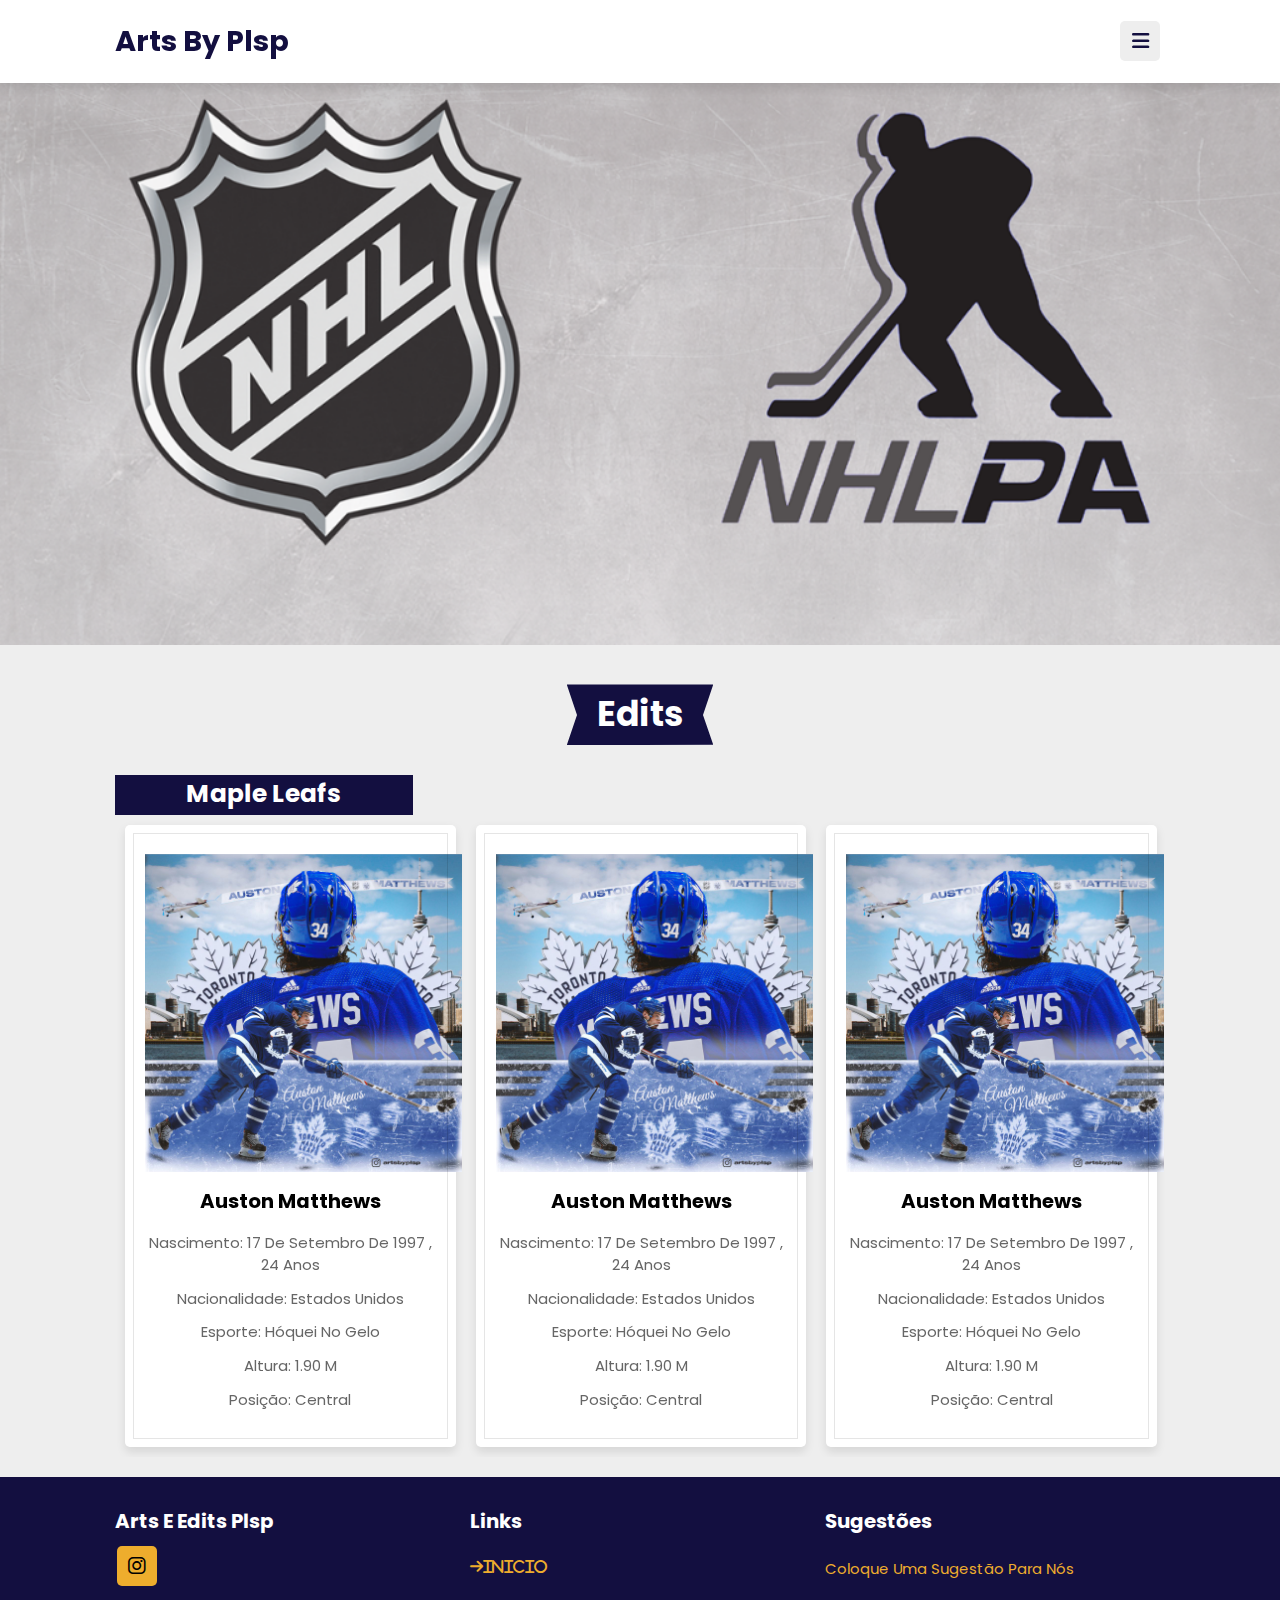
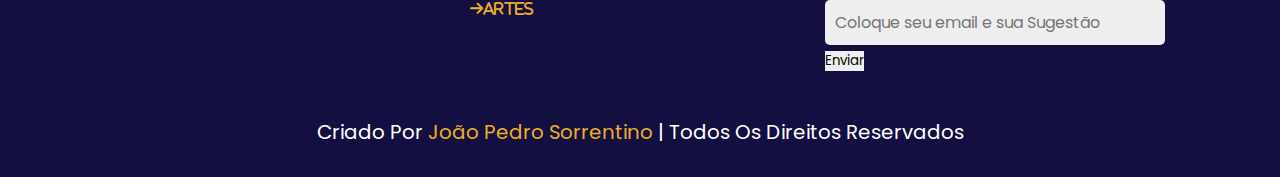
<file: nhl/nhl.html>
<!DOCTYPE html>
<html lang="en">
<head>
    <meta charset="UTF-8">
    <meta http-equiv="X-UA-Compatible" content="IE=edge">
    <meta name="viewport" content="width=device-width, initial-scale=1.0">
    <title>Arts by PLSP</title>
    <link rel="stylesheet" href="https://cdnjs.cloudflare.com/ajax/libs/font-awesome/6.1.1/css/all.min.css">
    <link rel="stylesheet" href="/nhl/nhl.css">
    <link rel="stylesheet" href="https://unpkg.com/swiper@8/swiper-bundle.min.css"/>
</head>
<body>
    
<!--Cabeçalho inicio-->
    
<header class="header">
    <a href="#" class="logo">Arts By Plsp</a>
    <nav class="navbar">
        <a href="/index.html">Inicio</a>
        <a href="/bundesliga/bundesliga.html">Bundesliga</a>
        <a href="/laliga/laliga.html">La Liga</a>
        <a href="/livre/livre.html">Livre</a>
        <a href="/mls/mls.html">MLS</a>
        <a href="/nba/nba.html">NBA</a>
        <a href="/nfl/nfl.html">NFL</a>
        <a href="/nhl/nhl.html">NHL</a>
        <a href="/premierleague/premierleague.html">Premier League</a>
        <a href="/serieatim/serieatim.html">Serie A Tim</a>
        <a href="/seriea/seriea.html">Serie A (Brasil)</a>
        <a href="/tenis/tenis.html">Tênis</a>
    </nav>
    <div class="icons">
       <div class="fas fa-bars" id="menu-btn"></div>
    </div>
</header>
<!--Cabeçalho fim-->
<!--A Pagina inicial inicio-->

<section class="inicio" id="inicio">
    <div class="content">
        <h3><span></span></h3>
    </div>
</section>

<!--A Pagina inicial fim-->
<!--As artes e edits inicio-->

<section class="artes" id="artes">
    <h1 class="heading"><span>Edits</span></h1>
    <h3 class="times"><span>Maple Leafs</span></h3>
    <div class="swiper artes-slider">
        <div class="swiper-wrapper">
            <div class="swiper-slide box">
                <img src="/imagens/auston.jpg" alt="">
                <h3>Auston Matthews</h3>
                <div class="descricao">
                    <p>Nascimento: 17 de Setembro de 1997 , 24 Anos</p>
                    <p>Nacionalidade: Estados Unidos</p>
                    <p>Esporte: Hóquei no Gelo</p>
                    <p>Altura: 1.90 M</p>
                    <p>Posição: Central</p>
                </div>
            </div>
        </div>
    </div>
</section>
<!--As artes e edits fim-->
<!--Footer inicio-->

<section class="footer">
    <div class="box-container">
        <div class="box">
            <h3>Arts e Edits Plsp</h3>
            <div class="midia">
                <a href="https://www.instagram.com/artsbyplsp/" class="fab fa-instagram"></a>
            </div>
        </div>
        <div class="box">
            <h3>Links</h3>
            <a href="#" class="links"><i class="fas fa-arrow-right">Inicio</i></a>
            <a href="#" class="links"><i class="fas fa-arrow-right">Artes</i></a>
        </div>
        <div class="box">
            <h3>Sugestões</h3>
            <p>Coloque uma Sugestão para nós</p>
            <input type="email" placeholder="Coloque seu email e sua Sugestão" class="email">
            <input type="submit" value="Enviar" class="btn">
        </div>
    </div>
    <div class="creditos">Criado por <span>João Pedro Sorrentino</span> | Todos os direitos reservados</div>
</section>


<!--Footer fim-->





<!-- Script -->

<script src="https://unpkg.com/swiper@8/swiper-bundle.min.js"></script>
<script src="/nhl/nhl.js"></script>


</body>
</html>
</file>
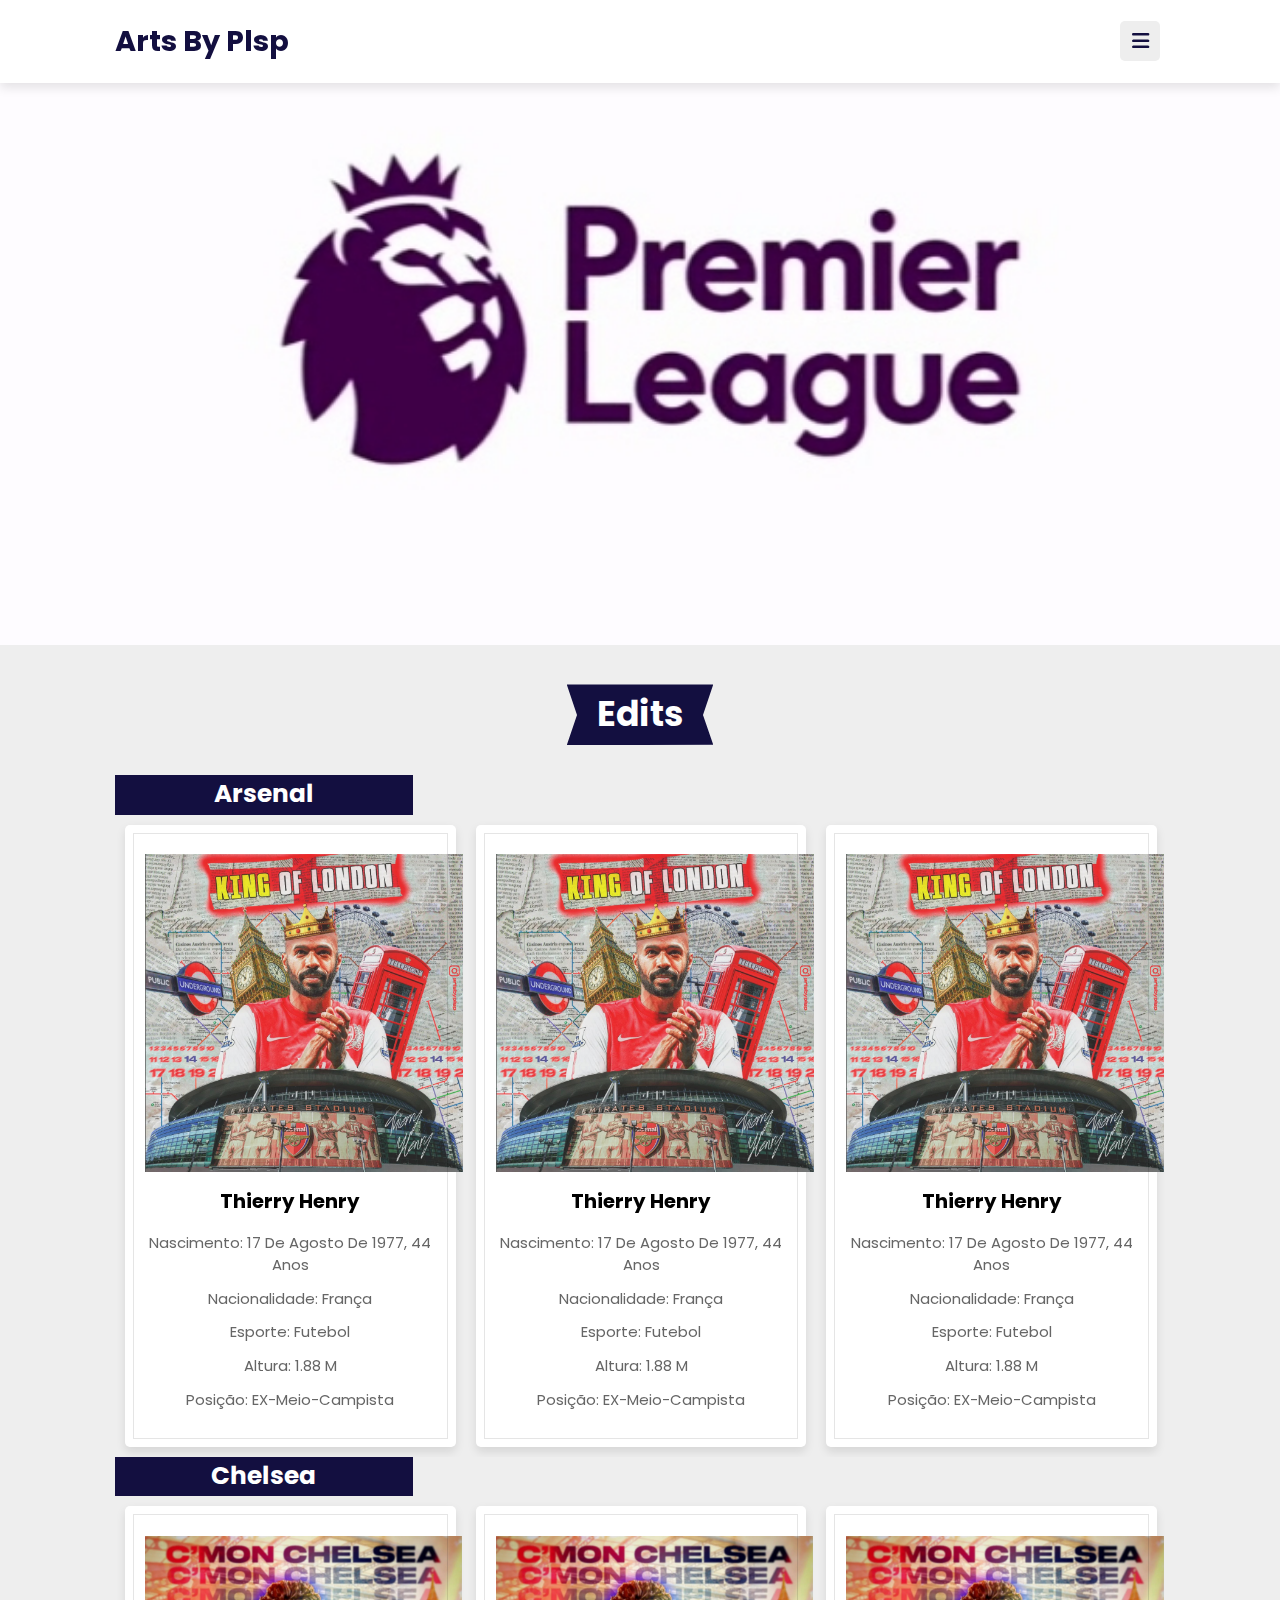
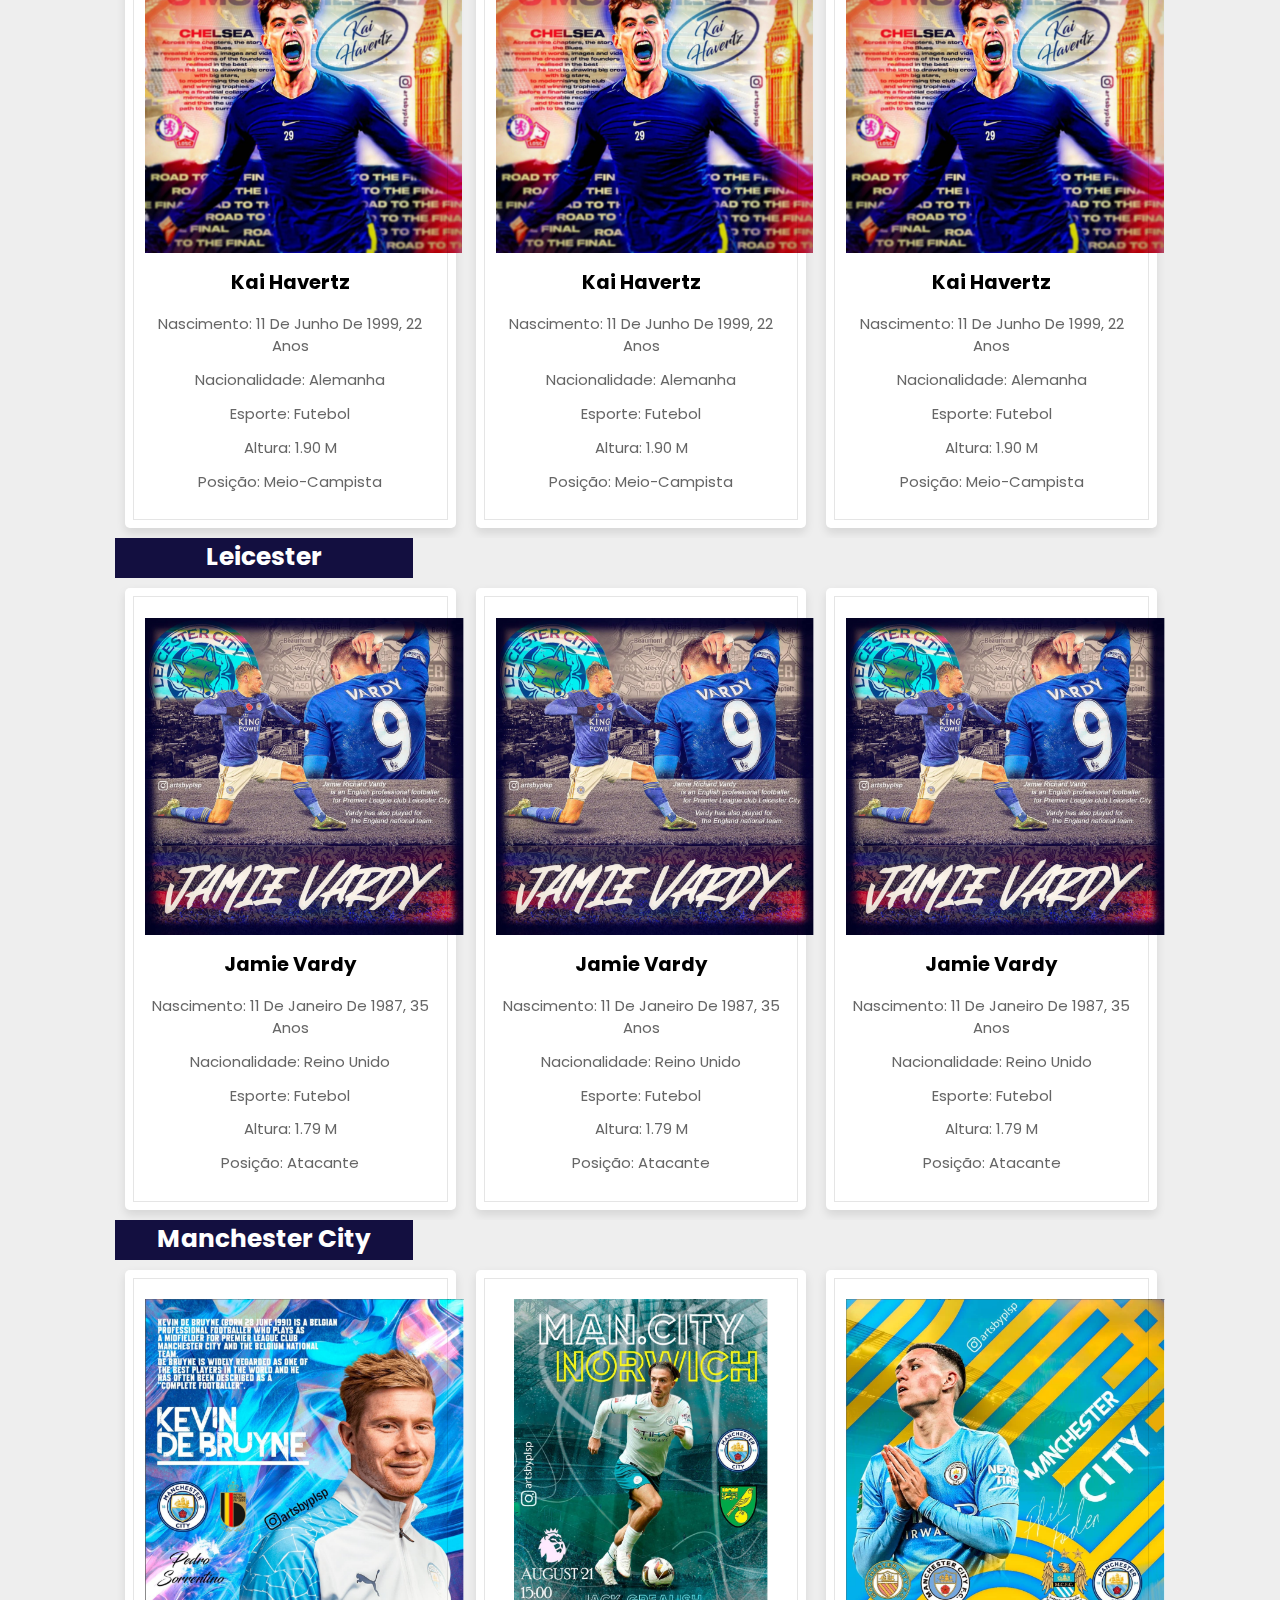
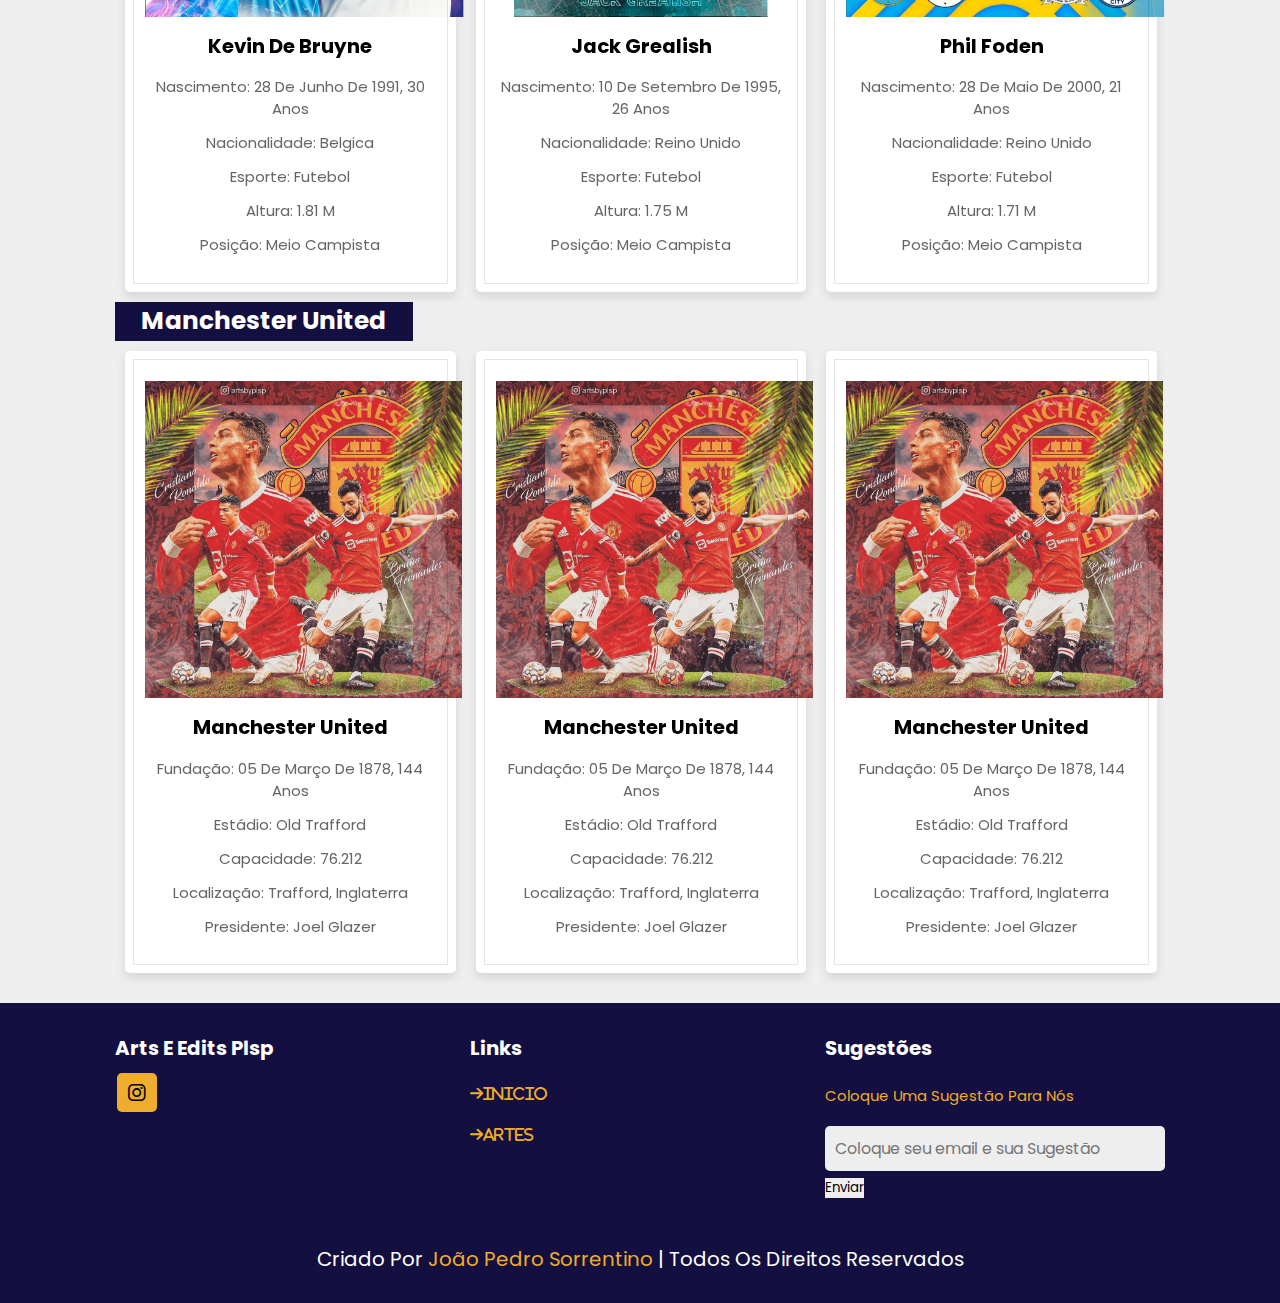
<file: premierleague/premierleague.html>
<!DOCTYPE html>
<html lang="en">
<head>
    <meta charset="UTF-8">
    <meta http-equiv="X-UA-Compatible" content="IE=edge">
    <meta name="viewport" content="width=device-width, initial-scale=1.0">
    <title>Arts by PLSP</title>
    <link rel="stylesheet" href="https://cdnjs.cloudflare.com/ajax/libs/font-awesome/6.1.1/css/all.min.css">
    <link rel="stylesheet" href="/premierleague/premierleague.css">
    <link rel="stylesheet" href="https://unpkg.com/swiper@8/swiper-bundle.min.css"/>
</head>
<body>
    
<!--Cabeçalho inicio-->
    
<header class="header">
    <a href="#" class="logo">Arts By Plsp</a>
    <nav class="navbar">
        <a href="/index.html">Inicio</a>
        <a href="/bundesliga/bundesliga.html">Bundesliga</a>
        <a href="/laliga/laliga.html">La Liga</a>
        <a href="/livre/livre.html">Livre</a>
        <a href="/mls/mls.html">MLS</a>
        <a href="/nba/nba.html">NBA</a>
        <a href="/nfl/nfl.html">NFL</a>
        <a href="/nhl/nhl.html">NHL</a>
        <a href="/premierleague/premierleague.html">Premier League</a>
        <a href="/serieatim/serieatim.html">Serie A Tim</a>
        <a href="/seriea/seriea.html">Serie A (Brasil)</a>
        <a href="/tenis/tenis.html">Tênis</a>
    </nav>
    <div class="icons">
       <div class="fas fa-bars" id="menu-btn"></div>
    </div>
</header>
<!--Cabeçalho fim-->
<!--A Pagina inicial inicio-->

<section class="inicio" id="inicio">
    <div class="content">
        <h3><span></span></h3>
    </div>
</section>

<!--A Pagina inicial fim-->
<!--As artes e edits inicio-->

<section class="artes" id="artes">
    <h1 class="heading"><span>Edits</span></h1>
    <h3 class="times"><span>Arsenal</span></h3>
    <div class="swiper artes-slider">
        <div class="swiper-wrapper">
            <div class="swiper-slide box">
                <img src="/imagens/henry.PNG" alt="">
                <h3>Thierry Henry</h3>
                <div class="descricao">
                    <p>Nascimento: 17 de Agosto de 1977, 44 Anos</p>
                    <p>Nacionalidade: França</p>
                    <p>Esporte: Futebol</p>
                    <p>Altura: 1.88 M</p>
                    <p>Posição: EX-Meio-Campista</p>
                </div>
            </div>
        </div>
    </div>
    <h3 class="times"><span>Chelsea</span></h3>
    <div class="swiper artes-slider">
        <div class="swiper-wrapper">
            <div class="swiper-slide box">
                <img src="/imagens/havertz.PNG" alt="">
                <h3>Kai Havertz</h3>
                <div class="descricao">
                    <p>Nascimento: 11 de junho de 1999, 22 Anos</p>
                    <p>Nacionalidade: Alemanha</p>
                    <p>Esporte: Futebol</p>
                    <p>Altura: 1.90 M</p>
                    <p>Posição: Meio-Campista</p>
                </div>
            </div>
        </div>
    </div>
    <h3 class="times"><span>Leicester</span></h3>
    <div class="swiper artes-slider">
        <div class="swiper-wrapper">
            <div class="swiper-slide box">
                <img src="/imagens/vardy.PNG" alt="">
                <h3>Jamie Vardy</h3>
                <div class="descricao">
                    <p>Nascimento: 11 de Janeiro de 1987, 35 Anos</p>
                    <p>Nacionalidade: Reino Unido</p>
                    <p>Esporte: Futebol</p>
                    <p>Altura: 1.79 M</p>
                    <p>Posição: Atacante</p>
                </div>
            </div>
        </div>
    </div>
    <h3 class="times"><span>Manchester City</span></h3>
    <div class="swiper artes-slider">
        <div class="swiper-wrapper">
            <div class="swiper-slide box">
                <img src="/imagens/debruyne.PNG" alt="">
                <h3>Kevin de Bruyne</h3>
                <div class="descricao">
                    <p>Nascimento: 28 de Junho de 1991, 30 Anos</p>
                    <p>Nacionalidade: Belgica</p>
                    <p>Esporte: Futebol</p>
                    <p>Altura: 1.81 M</p>
                    <p>Posição: Meio Campista</p>
                </div>
            </div>
                <div class="swiper-slide box">
                    <img src="/imagens/grealish.PNG" alt="">
                    <h3>Jack Grealish</h3>
                    <div class="descricao">
                        <p>Nascimento: 10 de Setembro de 1995, 26 Anos</p>
                        <p>Nacionalidade: Reino Unido</p>
                        <p>Esporte: Futebol</p>
                        <p>Altura: 1.75 M</p>
                        <p>Posição: Meio Campista</p>
                    </div>
                </div>
                <div class="swiper-slide box">
                    <img src="/imagens/foden.PNG" alt="">
                    <h3>Phil Foden</h3>
                    <div class="descricao">
                        <p>Nascimento: 28 de Maio de 2000, 21 Anos</p>
                        <p>Nacionalidade: Reino Unido</p>
                        <p>Esporte: Futebol</p>
                        <p>Altura: 1.71 M</p>
                        <p>Posição: Meio Campista</p>
                    </div>
                </div>
                <div class="swiper-slide box">
                    <img src="/imagens/haaland.PNG" alt="">
                    <h3>Erling Haaland</h3>
                    <div class="descricao">
                        <p>Nascimento: 21 de Julho de 2000, 21 Anos</p>
                        <p>Nacionalidade: Noruega</p>
                        <p>Esporte: Futebol</p>
                        <p>Altura: 1.95 M</p>
                        <p>Posição: Atacante</p>
                    </div>
                </div>
        </div>
    </div>
    <h3 class="times"><span>Manchester United</span></h3>
    <div class="swiper artes-slider">
        <div class="swiper-wrapper">
            <div class="swiper-slide box">
                <img src="/imagens/united.PNG" alt="">
                <h3>Manchester United</h3>
                <div class="descricao">
                    <p>Fundação: 05 de Março de 1878, 144 Anos</p>
                    <p>Estádio: Old Trafford</p>
                    <p>Capacidade: 76.212</p>
                    <p>Localização: Trafford, Inglaterra</p>
                    <p>Presidente: Joel Glazer</p>
                </div>
            </div>
        </div>
    </div>
</section>
<!--As artes e edits fim-->
<!--Footer inicio-->

<section class="footer">
    <div class="box-container">
        <div class="box">
            <h3>Arts e Edits Plsp</h3>
            <div class="midia">
                <a href="https://www.instagram.com/artsbyplsp/" class="fab fa-instagram"></a>
            </div>
        </div>
        <div class="box">
            <h3>Links</h3>
            <a href="#" class="links"><i class="fas fa-arrow-right">Inicio</i></a>
            <a href="#" class="links"><i class="fas fa-arrow-right">Artes</i></a>
        </div>
        <div class="box">
            <h3>Sugestões</h3>
            <p>Coloque uma Sugestão para nós</p>
            <input type="email" placeholder="Coloque seu email e sua Sugestão" class="email">
            <input type="submit" value="Enviar" class="btn">
        </div>
    </div>
    <div class="creditos">Criado por <span>João Pedro Sorrentino</span> | Todos os direitos reservados</div>
</section>


<!--Footer fim-->





<!-- Script -->

<script src="https://unpkg.com/swiper@8/swiper-bundle.min.js"></script>
<script src="/premierleague/premierleague.js"></script>


</body>
</html>
</file>
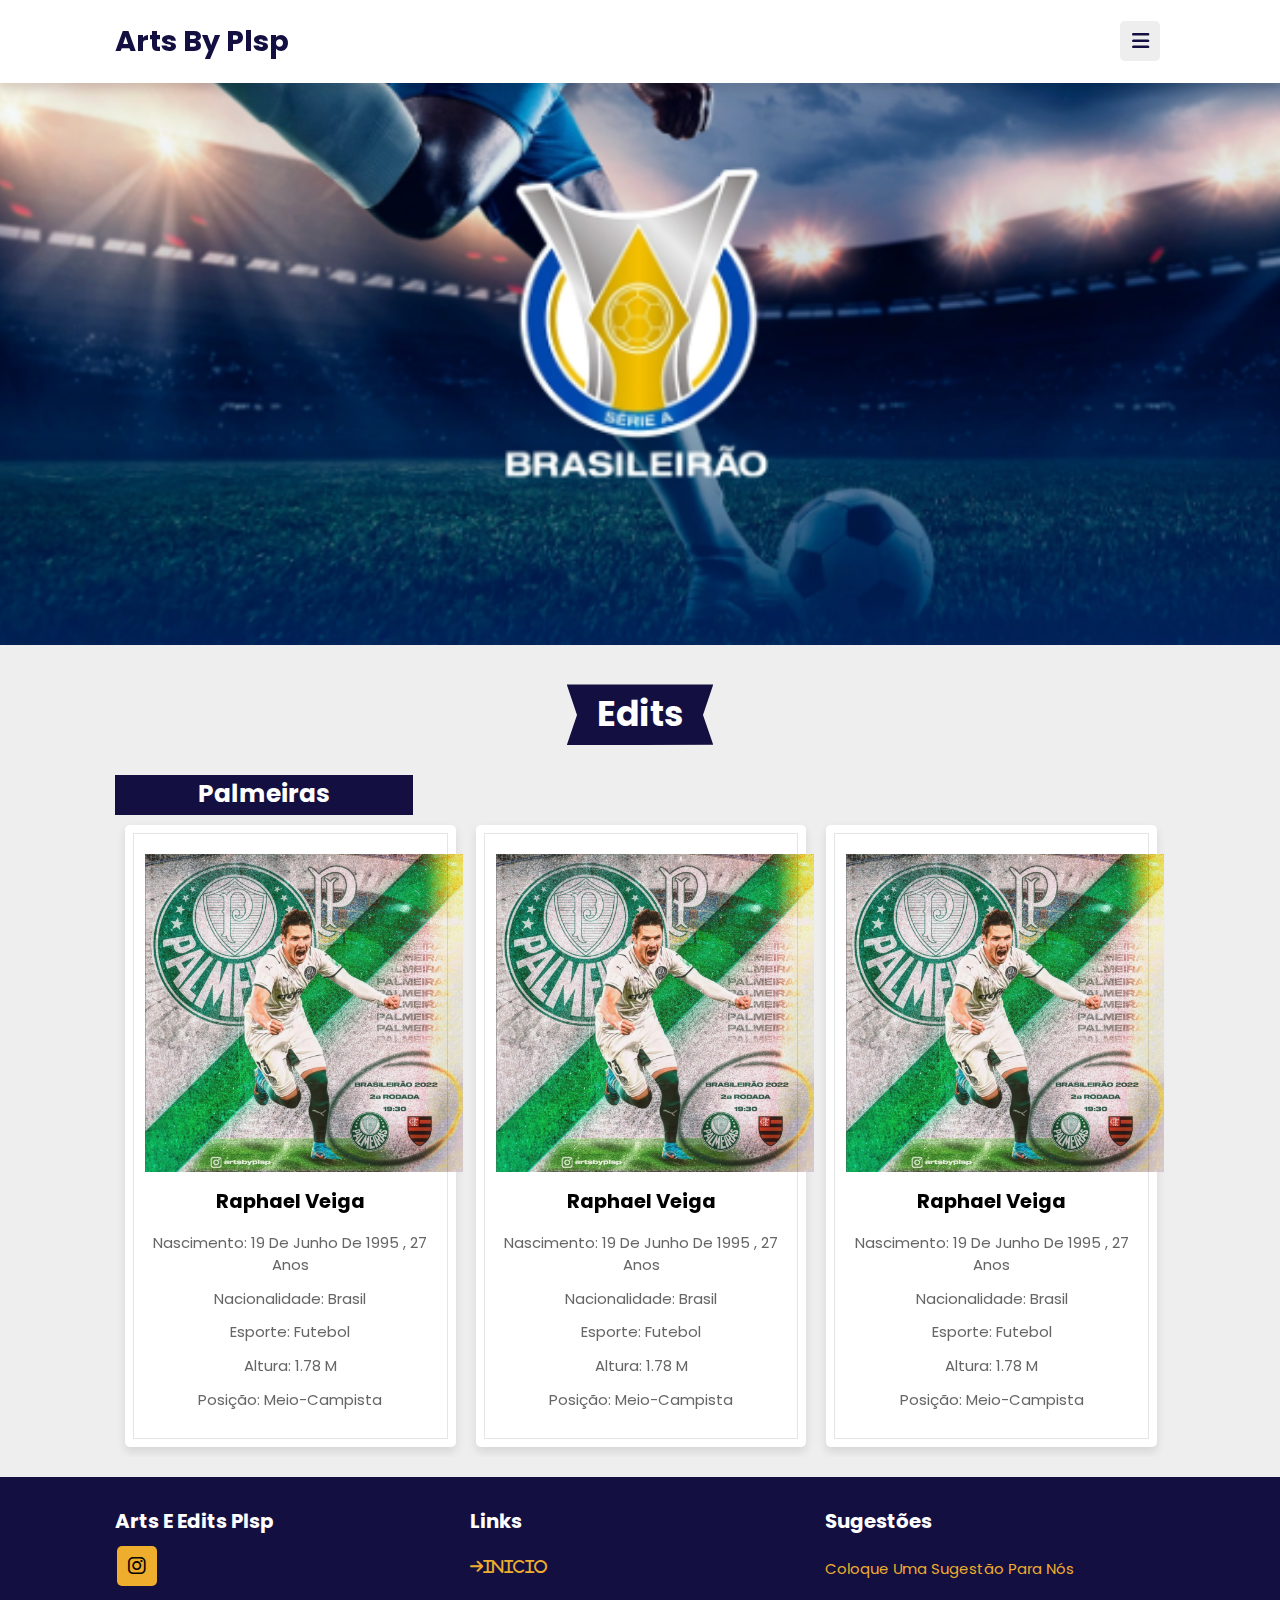
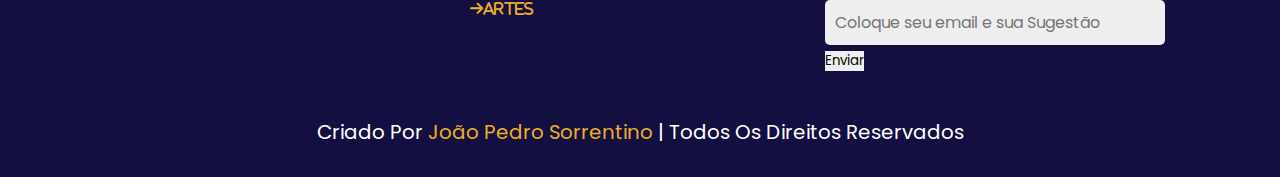
<file: seriea/seriea.html>
<!DOCTYPE html>
<html lang="en">
<head>
    <meta charset="UTF-8">
    <meta http-equiv="X-UA-Compatible" content="IE=edge">
    <meta name="viewport" content="width=device-width, initial-scale=1.0">
    <title>Arts by PLSP</title>
    <link rel="stylesheet" href="https://cdnjs.cloudflare.com/ajax/libs/font-awesome/6.1.1/css/all.min.css">
    <link rel="stylesheet" href="/seriea/seriea.css">
    <link rel="stylesheet" href="https://unpkg.com/swiper@8/swiper-bundle.min.css"/>
</head>
<body>
    
<!--Cabeçalho inicio-->
    
<header class="header">
    <a href="#" class="logo">Arts By Plsp</a>
    <nav class="navbar">
        <a href="/index.html">Inicio</a>
        <a href="/bundesliga/bundesliga.html">Bundesliga</a>
        <a href="/laliga/laliga.html">La Liga</a>
        <a href="/livre/livre.html">Livre</a>
        <a href="/mls/mls.html">MLS</a>
        <a href="/nba/nba.html">NBA</a>
        <a href="/nfl/nfl.html">NFL</a>
        <a href="/nhl/nhl.html">NHL</a>
        <a href="/premierleague/premierleague.html">Premier League</a>
        <a href="/serieatim/serieatim.html">Serie A Tim</a>
        <a href="/seriea/seriea.html">Serie A (Brasil)</a>
        <a href="/tenis/tenis.html">Tênis</a>
    </nav>
    <div class="icons">
       <div class="fas fa-bars" id="menu-btn"></div>
    </div>
</header>
<!--Cabeçalho fim-->
<!--A Pagina inicial inicio-->

<section class="inicio" id="inicio">
    <div class="content">
        <h3><span></span></h3>
    </div>
</section>

<!--A Pagina inicial fim-->
<!--As artes e edits inicio-->

<section class="artes" id="artes">
    <h1 class="heading"><span>Edits</span></h1>
    <h3 class="times"><span>Palmeiras</span></h3>
    <div class="swiper artes-slider">
        <div class="swiper-wrapper">
            <div class="swiper-slide box">
                <img src="/imagens/veiga.PNG" alt="">
                <h3>Raphael Veiga</h3>
                <div class="descricao">
                    <p>Nascimento: 19 de Junho de 1995 , 27 Anos</p>
                    <p>Nacionalidade: Brasil</p>
                    <p>Esporte: Futebol</p>
                    <p>Altura: 1.78 M</p>
                    <p>Posição: Meio-Campista</p>
                </div>
            </div>
        </div>
    </div>
</section>
<!--As artes e edits fim-->
<!--Footer inicio-->

<section class="footer">
    <div class="box-container">
        <div class="box">
            <h3>Arts e Edits Plsp</h3>
            <div class="midia">
                <a href="https://www.instagram.com/artsbyplsp/" class="fab fa-instagram"></a>
            </div>
        </div>
        <div class="box">
            <h3>Links</h3>
            <a href="#" class="links"><i class="fas fa-arrow-right">Inicio</i></a>
            <a href="#" class="links"><i class="fas fa-arrow-right">Artes</i></a>
        </div>
        <div class="box">
            <h3>Sugestões</h3>
            <p>Coloque uma Sugestão para nós</p>
            <input type="email" placeholder="Coloque seu email e sua Sugestão" class="email">
            <input type="submit" value="Enviar" class="btn">
        </div>
    </div>
    <div class="creditos">Criado por <span>João Pedro Sorrentino</span> | Todos os direitos reservados</div>
</section>


<!--Footer fim-->





<!-- Script -->

<script src="https://unpkg.com/swiper@8/swiper-bundle.min.js"></script>
<script src="/seriea/seriea.js"></script>


</body>
</html>
</file>
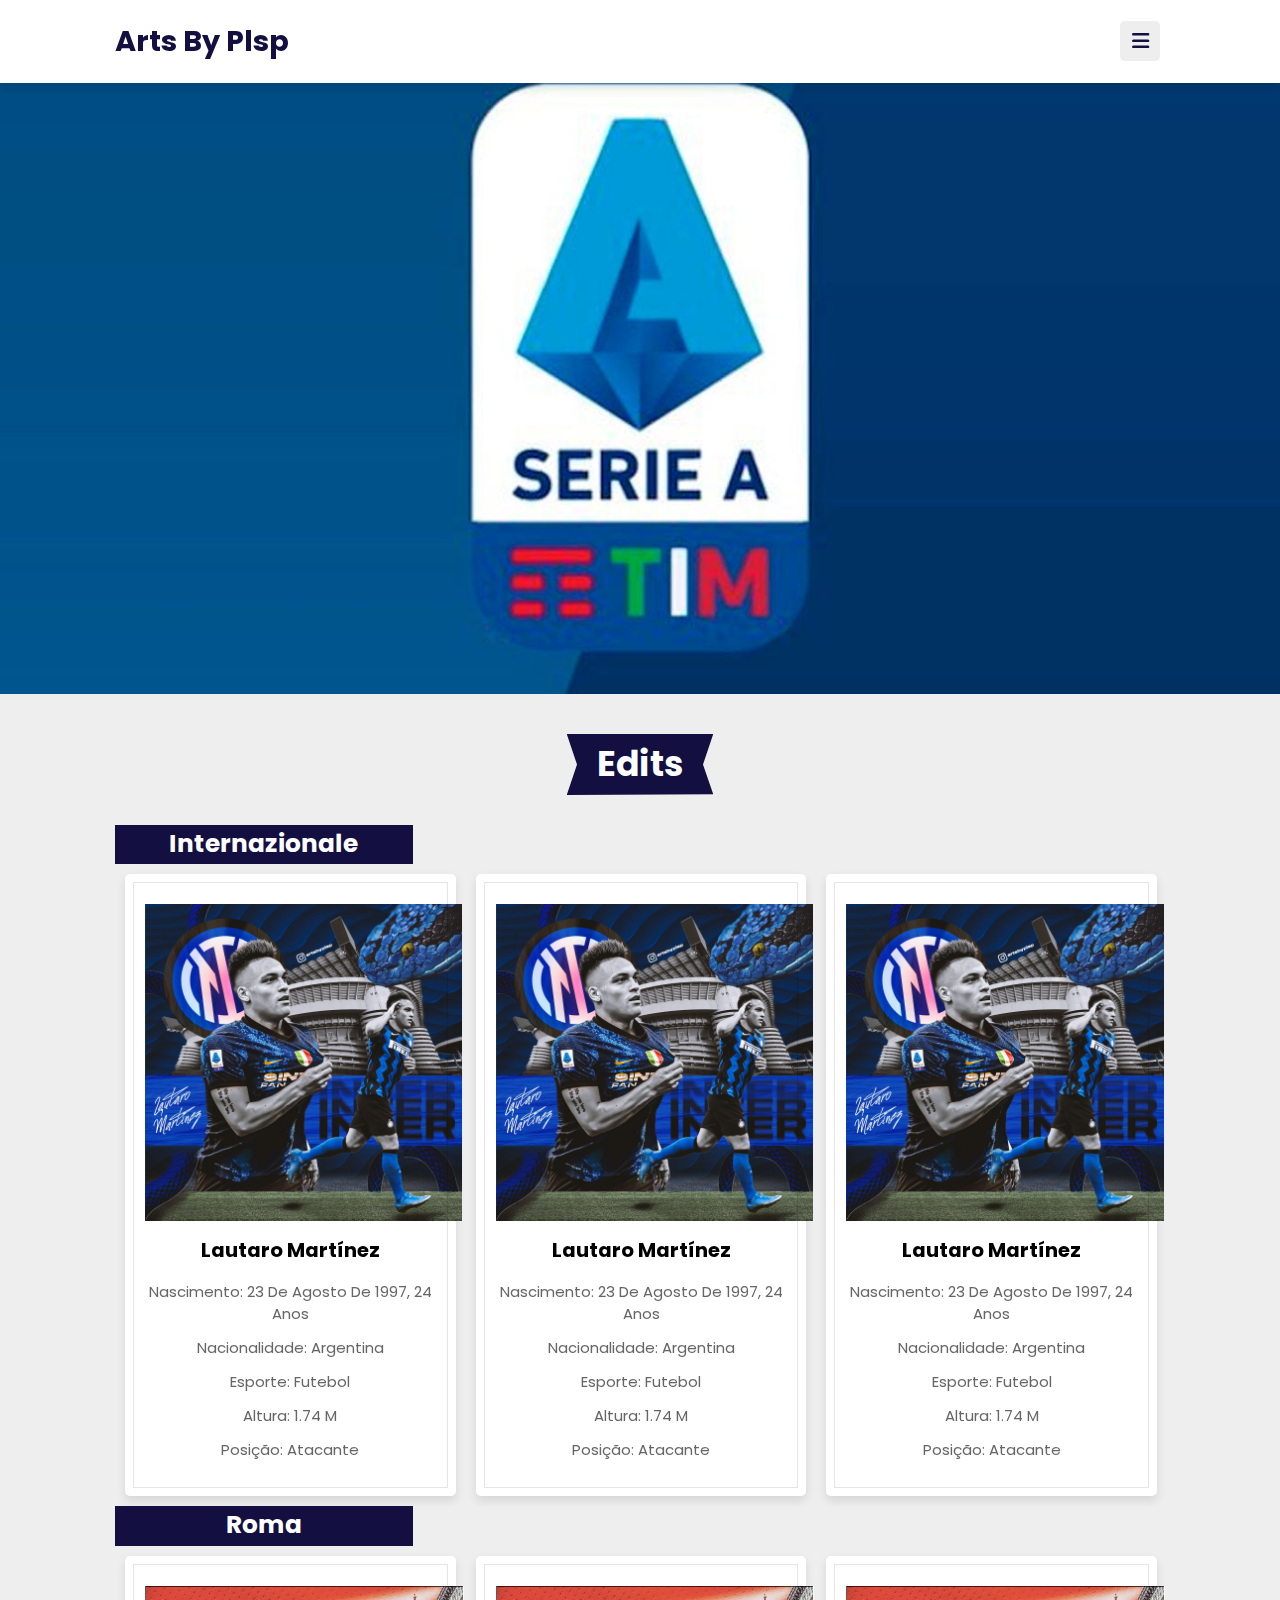
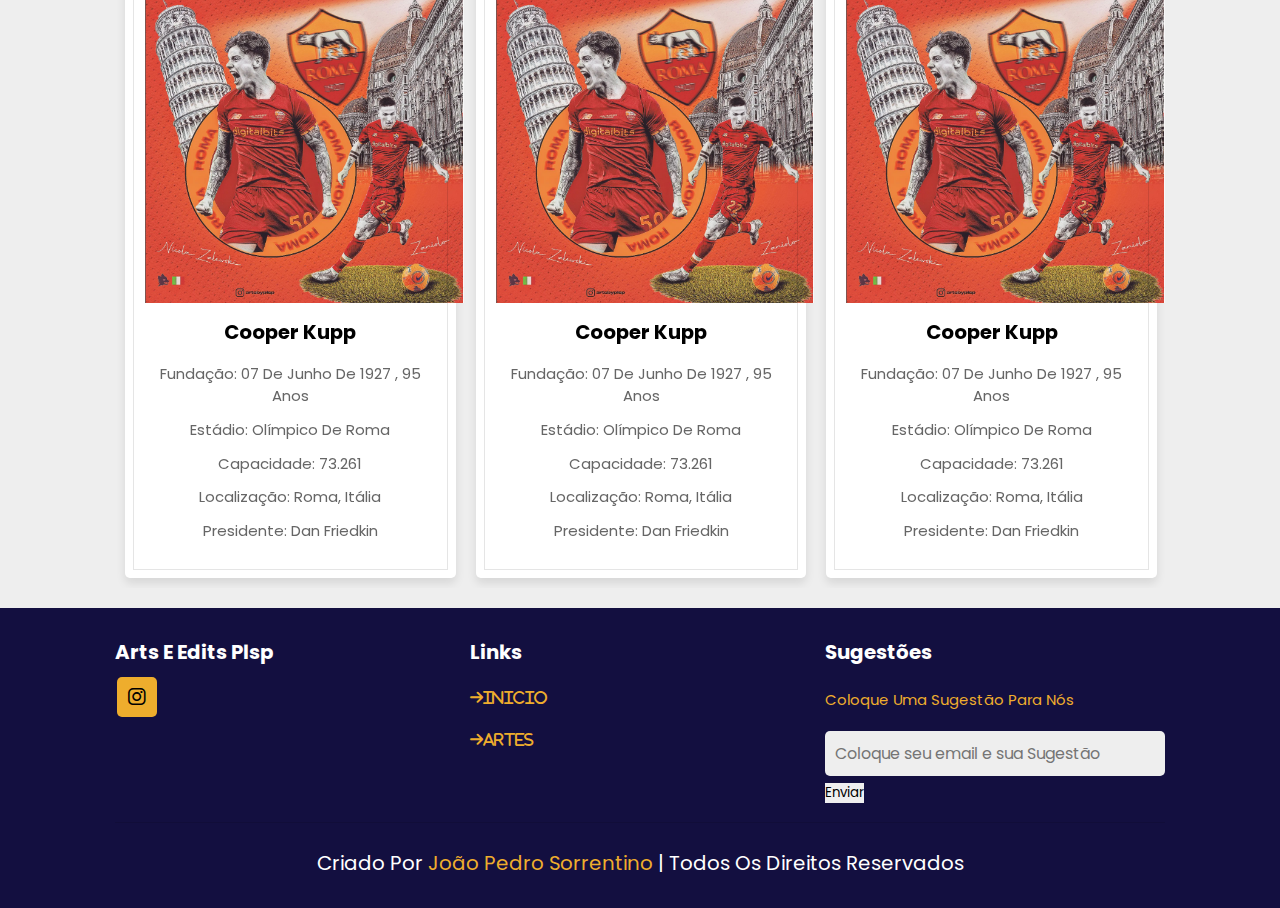
<file: serieatim/serieatim.html>
<!DOCTYPE html>
<html lang="en">
<head>
    <meta charset="UTF-8">
    <meta http-equiv="X-UA-Compatible" content="IE=edge">
    <meta name="viewport" content="width=device-width, initial-scale=1.0">
    <title>Arts by PLSP</title>
    <link rel="stylesheet" href="https://cdnjs.cloudflare.com/ajax/libs/font-awesome/6.1.1/css/all.min.css">
    <link rel="stylesheet" href="/serieatim/serieatim.css">
    <link rel="stylesheet" href="https://unpkg.com/swiper@8/swiper-bundle.min.css"/>
</head>
<body>
    
<!--Cabeçalho inicio-->
    
<header class="header">
    <a href="#" class="logo">Arts By Plsp</a>
    <nav class="navbar">
        <a href="/index.html">Inicio</a>
        <a href="/bundesliga/bundesliga.html">Bundesliga</a>
        <a href="/laliga/laliga.html">La Liga</a>
        <a href="/livre/livre.html">Livre</a>
        <a href="/mls/mls.html">MLS</a>
        <a href="/nba/nba.html">NBA</a>
        <a href="/nfl/nfl.html">NFL</a>
        <a href="/nhl/nhl.html">NHL</a>
        <a href="/premierleague/premierleague.html">Premier League</a>
        <a href="/serieatim/serieatim.html">Serie A Tim</a>
        <a href="/seriea/seriea.html">Serie A (Brasil)</a>
        <a href="/tenis/tenis.html">Tênis</a>
    </nav>
    <div class="icons">
       <div class="fas fa-bars" id="menu-btn"></div>
    </div>
</header>
<!--Cabeçalho fim-->
<!--A Pagina inicial inicio-->

<section class="inicio" id="inicio">
    <div class="content">
        <h3><span></span></h3>
    </div>
</section>

<!--A Pagina inicial fim-->
<!--As artes e edits inicio-->

<section class="artes" id="artes">
    <h1 class="heading"><span>Edits</span></h1>
    <h3 class="times"><span>Internazionale</span></h3>
    <div class="swiper artes-slider">
        <div class="swiper-wrapper">
            <div class="swiper-slide box">
                <img src="/imagens/lautaro.jpg" alt="">
                <h3>Lautaro Martínez</h3>
                <div class="descricao">
                    <p>Nascimento: 23 de Agosto de 1997, 24 Anos</p>
                    <p>Nacionalidade: Argentina</p>
                    <p>Esporte: Futebol</p>
                    <p>Altura: 1.74 M</p>
                    <p>Posição: Atacante</p>
                </div>
            </div>
        </div>
    </div>
    <h3 class="times"><span>Roma</span></h3>
    <div class="swiper artes-slider">
        <div class="swiper-wrapper">
            <div class="swiper-slide box">
                <img src="/imagens/Roma.PNG" alt="">
                <h3>Cooper Kupp</h3>
                <div class="descricao">
                    <p>Fundação: 07 de Junho de 1927 , 95 Anos</p>
                    <p>Estádio: Olímpico de Roma</p>
                    <p>Capacidade: 73.261</p>
                    <p>Localização: Roma, Itália</p>
                    <p>Presidente: Dan Friedkin</p>
                </div>
            </div>
        </div>
    </div>
</section>
<!--As artes e edits fim-->
<!--Footer inicio-->

<section class="footer">
    <div class="box-container">
        <div class="box">
            <h3>Arts e Edits Plsp</h3>
            <div class="midia">
                <a href="https://www.instagram.com/artsbyplsp/" class="fab fa-instagram"></a>
            </div>
        </div>
        <div class="box">
            <h3>Links</h3>
            <a href="#" class="links"><i class="fas fa-arrow-right">Inicio</i></a>
            <a href="#" class="links"><i class="fas fa-arrow-right">Artes</i></a>
        </div>
        <div class="box">
            <h3>Sugestões</h3>
            <p>Coloque uma Sugestão para nós</p>
            <input type="email" placeholder="Coloque seu email e sua Sugestão" class="email">
            <input type="submit" value="Enviar" class="btn">
        </div>
    </div>
    <div class="creditos">Criado por <span>João Pedro Sorrentino</span> | Todos os direitos reservados</div>
</section>


<!--Footer fim-->





<!-- Script -->

<script src="https://unpkg.com/swiper@8/swiper-bundle.min.js"></script>
<script src="/serieatim/serieatim.js"></script>


</body>
</html>
</file>
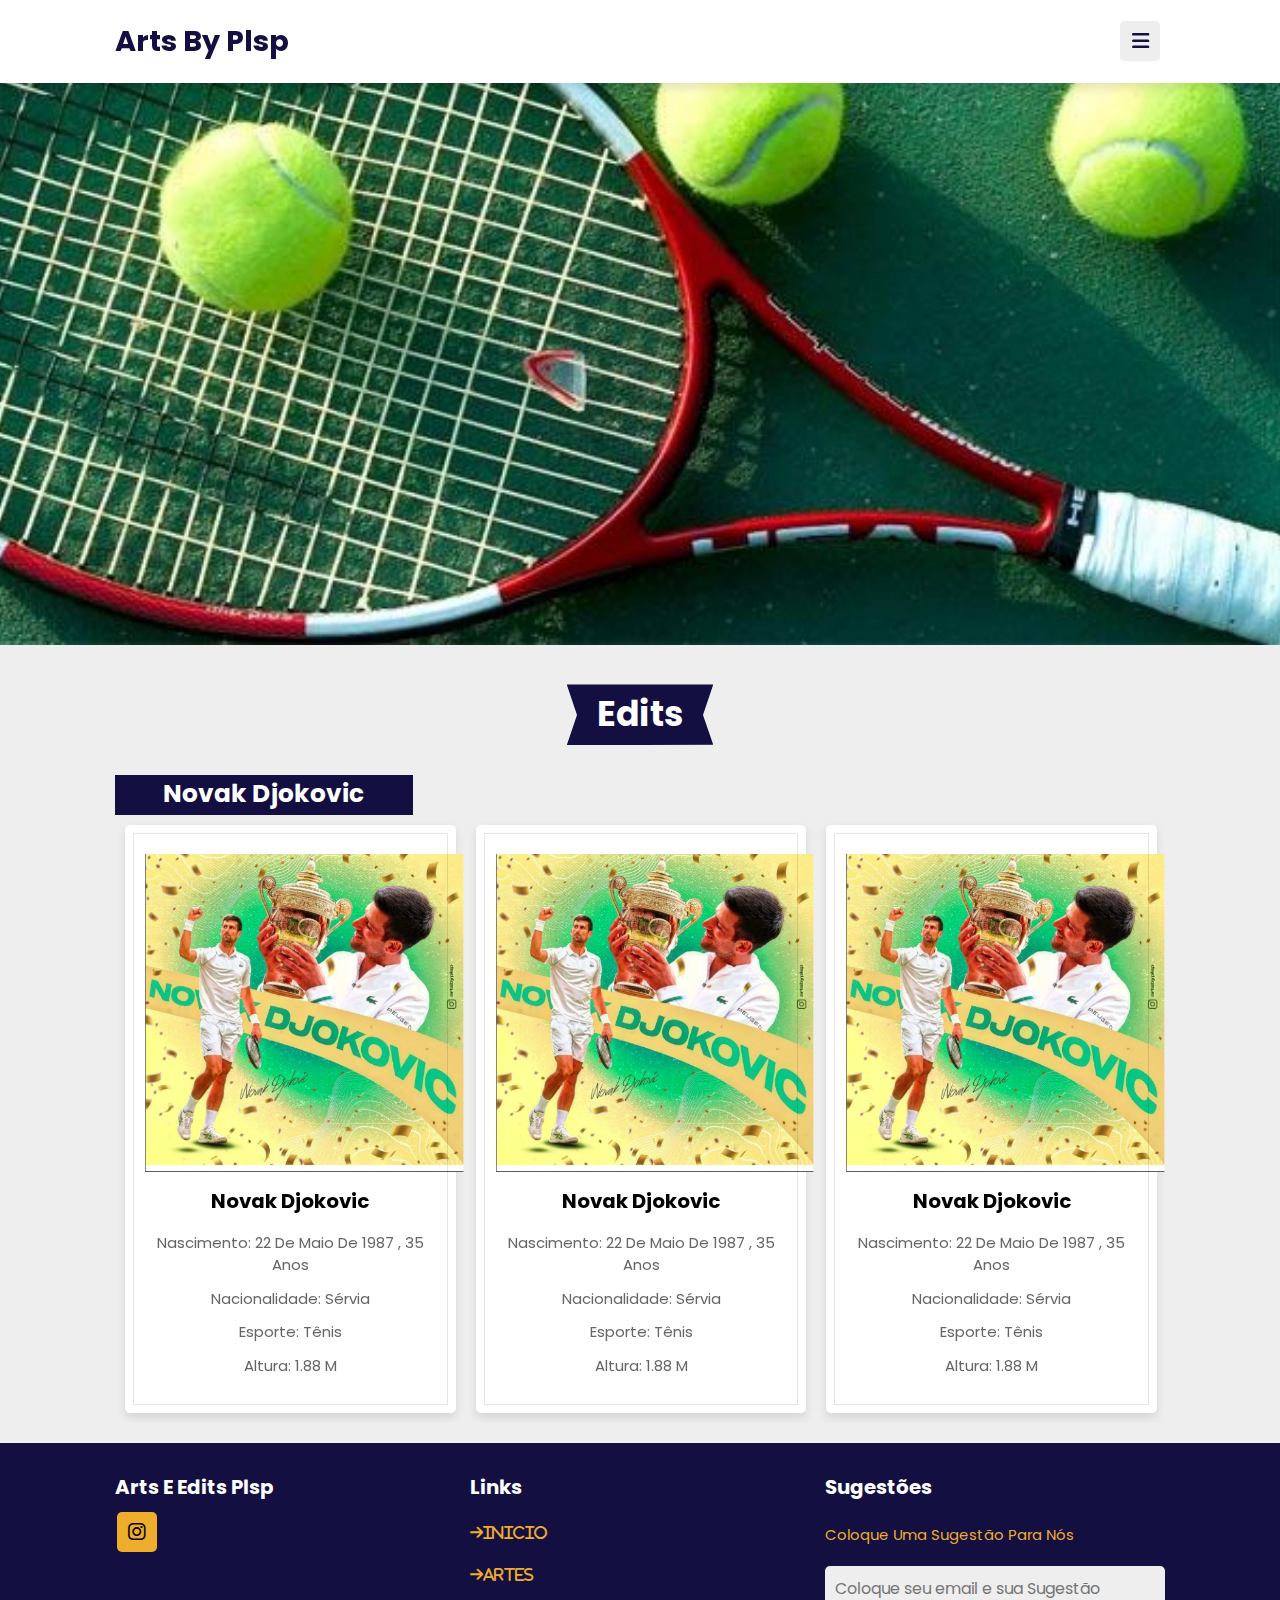
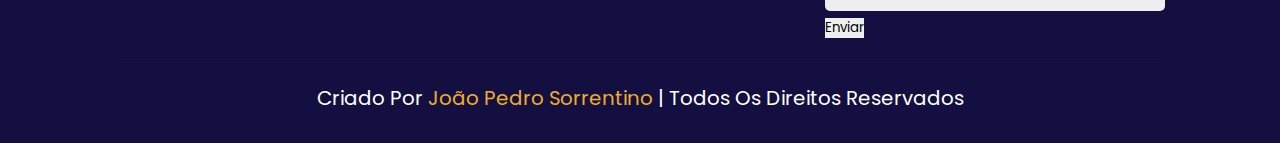
<file: tenis/tenis.html>
<!DOCTYPE html>
<html lang="en">
<head>
    <meta charset="UTF-8">
    <meta http-equiv="X-UA-Compatible" content="IE=edge">
    <meta name="viewport" content="width=device-width, initial-scale=1.0">
    <title>Arts by PLSP</title>
    <link rel="stylesheet" href="https://cdnjs.cloudflare.com/ajax/libs/font-awesome/6.1.1/css/all.min.css">
    <link rel="stylesheet" href="/tenis/tenis.css">
    <link rel="stylesheet" href="https://unpkg.com/swiper@8/swiper-bundle.min.css"/>
</head>
<body>
    
<!--Cabeçalho inicio-->
    
<header class="header">
    <a href="#" class="logo">Arts By Plsp</a>
    <nav class="navbar">
        <a href="/index.html">Inicio</a>
        <a href="/bundesliga/bundesliga.html">Bundesliga</a>
        <a href="/laliga/laliga.html">La Liga</a>
        <a href="/livre/livre.html">Livre</a>
        <a href="/mls/mls.html">MLS</a>
        <a href="/nba/nba.html">NBA</a>
        <a href="/nfl/nfl.html">NFL</a>
        <a href="/nhl/nhl.html">NHL</a>
        <a href="/premierleague/premierleague.html">Premier League</a>
        <a href="/serieatim/serieatim.html">Serie A Tim</a>
        <a href="/seriea/seriea.html">Serie A (Brasil)</a>
        <a href="/tenis/tenis.html">Tênis</a>
    </nav>
    <div class="icons">
       <div class="fas fa-bars" id="menu-btn"></div>
    </div>
</header>
<!--Cabeçalho fim-->
<!--A Pagina inicial inicio-->

<section class="inicio" id="inicio">
    <div class="content">
        <h3><span></span></h3>
    </div>
</section>

<!--A Pagina inicial fim-->
<!--As artes e edits inicio-->

<section class="artes" id="artes">
    <h1 class="heading"><span>Edits</span></h1>
    <h3 class="times"><span>Novak Djokovic</span></h3>
    <div class="swiper artes-slider">
        <div class="swiper-wrapper">
            <div class="swiper-slide box">
                <img src="/imagens/djokovic.PNG" alt="">
                <h3>Novak Djokovic</h3>
                <div class="descricao">
                    <p>Nascimento: 22 de Maio de 1987 , 35 Anos</p>
                    <p>Nacionalidade: Sérvia</p>
                    <p>Esporte: Tênis</p>
                    <p>Altura: 1.88 M</p>
                </div>
            </div>
        </div>
    </div>
</section>
<!--As artes e edits fim-->
<!--Footer inicio-->

<section class="footer">
    <div class="box-container">
        <div class="box">
            <h3>Arts e Edits Plsp</h3>
            <div class="midia">
                <a href="https://www.instagram.com/artsbyplsp/" class="fab fa-instagram"></a>
            </div>
        </div>
        <div class="box">
            <h3>Links</h3>
            <a href="#" class="links"><i class="fas fa-arrow-right">Inicio</i></a>
            <a href="#" class="links"><i class="fas fa-arrow-right">Artes</i></a>
        </div>
        <div class="box">
            <h3>Sugestões</h3>
            <p>Coloque uma Sugestão para nós</p>
            <input type="email" placeholder="Coloque seu email e sua Sugestão" class="email">
            <input type="submit" value="Enviar" class="btn">
        </div>
    </div>
    <div class="creditos">Criado por <span>João Pedro Sorrentino</span> | Todos os direitos reservados</div>
</section>


<!--Footer fim-->





<!-- Script -->

<script src="https://unpkg.com/swiper@8/swiper-bundle.min.js"></script>
<script src="/tenis/tenis.js"></script>


</body>
</html>
</file>
<file: laliga/laliga.css>
@import url('https://fonts.googleapis.com/css2?family=Poppins:wght@100;300;400;500;600&display=swap');

:root{
    --preto: #130f40;
    --azul: #4040ff;
    --amarelo: #eead2d;
    --light-color:#666;
    --box-shadow:0 .5rem 1rem rgba(0,0,0,.1);
    --border:.1rem solid rgba(0,0,0,.1);
    --outline:.1rem solid rgba(0,0,0,.1);
    --outline-hover:.2rem solid var(--black);
}
*{
    font-family: 'Poppins', sans-serif; 
    margin:0; padding: 0;
    box-sizing: border-box;
    outline: none; border: none;
    text-decoration: none;
    text-transform: capitalize;
    transition: all .2s linear;
}
html{
    font-size: 62%;
    overflow-x: hidden;
    scroll-behavior: smooth;
    scroll-padding-top: 7rem;
}
body{
    background: #eee;
}
section{
    padding: 2rem 9%;
}
.heading{
    text-align: center;
    padding: 2rem 0;
    padding-bottom: 3rem;
    font-size: 3.5rem;
    color: var(--preto);
}
.heading span{
    color: #fff;
    background: var(--preto);
    display: inline-block;
    padding: .5rem 3rem;
    clip-path: polygon(100% 0, 93% 50%, 100% 99%, 0% 100%, 7% 50%, 0% 0%);
}
.header{
    position: fixed;
    top: 0; left: 0; right: 0;
    display: flex;
    z-index: 1000;
    align-items: center;
    justify-content: space-between;
    padding: 2rem 9%;
    box-shadow: var(--box-shadow);
    background: #fff;
}
.header .navbar{
    position: absolute;
    top: 110%; right: -110%;
    width:30rem;
    box-shadow: var(--box-shadow);
    border-radius: .5rem;
    background: #fff;
}
.header .logo{
    font-size: 2.9rem;
    font-weight: bolder;
    color: var(--preto);
}
.header .navbar a{
    font-size: 2rem;
    margin: 1.5rem 1rem;
    display: block;
    color: var(--preto);
}
.header .navbar a:hover{
    color: var(--azul);
}
.header .navbar.active{
    right:2rem;
    transition: .4s linear;
    font-size: 2.5rem;
}
.header .icons div{
    height: 4rem;
    width: 4rem;
    line-height: 4rem;
    border-radius: .5rem;
    background: #eee;
    color: var(--preto);
    font-size: 2rem;
    margin-right: .5rem;
    cursor: pointer;
    text-align: center;
}
.header .icons div:hover{
    background: var(--azul);
    color: #fff;
}
#menu-btn{
    display: inline-block;
}
.inicio{
    display: flex;
    align-items: center;
    justify-content: center;
    background: url(/imagens/laliga.jpeg) no-repeat;
    background-position: center;
    background-size:cover ;
    padding-top: 40rem;
    padding-bottom: 20rem;
}
.inicio .content{
    text-align: center;
    width: 60rem;
}
.inicio .content h3{
    background: #fff;
    color: var(--preto);
    font-size: 4.5rem;
}
.inicio .content h3 span{
    color: var(--azul);
}
.artes .artes-slider{
    padding: 1rem;
}
.artes .artes-slider:first-child{
    margin-bottom: 2rem;
}
.artes .artes-slider .box{
    background: #fff;
    border-radius: .5rem;
    text-align: center;
    padding: 3rem 2rem;
    outline-offset: -1rem;
    outline: var(--outline);
    box-shadow: var(--box-shadow);
    transition: .2s linear;
}
.artes .artes-slider .box:hover{
    outline-offset: 0rem;
    outline: var(--outline-hover);
}
.artes .artes-slider .box img{
    height: 32rem;
}
.artes .artes-slider .box h3{
    font-size: 2rem;
    padding: 1rem;
}
.artes .artes-slider .box p{
    font-size: 1.5rem;
    text-align: center;
    padding: .6rem 0;
    color: var(--light-color);
}
.artes .times{
    background: var(--preto);
    color: #fff;
    font-size: 2.5rem;
    width: 30rem;
    height: 4rem;
    text-align: center;
}
.footer{
    background: var(--preto);
}

.footer .box-container{
    display: grid;
    grid-template-columns: repeat(auto-fit, minmax(25rem, 1fr));
    gap: 1.5rem;
}
.footer .box-container .box h3{
    font-size: 2rem;
    color: #fff;
    padding: 1rem 0;
}
.footer .box-container .box i{
    color: var(--amarelo);
}

.footer .box-container .box p{
    line-height: 1.8;
    font-size: 1.5rem;
    color: var(--amarelo);
    padding: 1rem 0;
}
 .footer .box-container .box .links{
    display: block;
    font-size: 1.5rem;
    color: var(--light-color);
    padding: 1rem 0;
}
 .footer .box-container .box .midia a{
    height: 4rem;
    width: 4rem;
    line-height: 4rem;
    border-radius: .5rem;
    font-size: 2rem;
    color: var(--black);
    margin-left: .2rem;
    background-color: var(--amarelo);
    text-align: center;
}
.footer .box-container .box .midia a:hover{
    background: var(--preto);
    color: #fff;
}
.footer .box-container .box .email{
    width: 100%;
    margin: .7rem 0;
    padding: 1rem;
    border-radius: .5rem;
    background: #eee;
    font-size: 1.6rem;
    color: var(--preto);
    text-transform: none;
}
.footer .creditos{
    text-align: center;
    margin-top: 2rem;
    padding: 1rem;
    padding-top: 2.5rem;
    font-size: 2rem;
    color: #fff;
    border-top: var(--border);
}
.footer .creditos span{
    color: var(--amarelo);
}






/*Formatação da pagina*/

@media (max-width:991px){
    
    html{
        font-size: 55%;
    }
    .header{
        padding: 2rem;
    }
    
    section{
        padding: 2rem;
    }
}
@media (max-width:768px){
    #menu-btn{
        display: inline-block;
    }
    .header .search-form{
        width: 90%;
    }
    .header .navbar{
        position: absolute;
        top: 110%; right: -110%;
        width:30rem;
        box-shadow: var(--box-shadow);
        border-radius: .5rem;
        background: #fff;
    }
    .header.navbar.active{
        right: 2rem;
        transition: .4s linear;
    }
    .header .navbar a{
        font-size: 2rem;
        margin: 2rem 2.5rem;
        display: block;
    }
}
@media (max-width:450px){
    
    html{
        font-size: 50%;
    }
    .heading{
        font-size: 2.5rem;
    }
    .footer{
        text-align: center;
    }
}
</file>
<file: livre/livre.css>
@import url('https://fonts.googleapis.com/css2?family=Poppins:wght@100;300;400;500;600&display=swap');

:root{
    --preto: #130f40;
    --azul: #4040ff;
    --amarelo: #eead2d;
    --light-color:#666;
    --box-shadow:0 .5rem 1rem rgba(0,0,0,.1);
    --border:.1rem solid rgba(0,0,0,.1);
    --outline:.1rem solid rgba(0,0,0,.1);
    --outline-hover:.2rem solid var(--black);
}
*{
    font-family: 'Poppins', sans-serif; 
    margin:0; padding: 0;
    box-sizing: border-box;
    outline: none; border: none;
    text-decoration: none;
    text-transform: capitalize;
    transition: all .2s linear;
}
html{
    font-size: 62%;
    overflow-x: hidden;
    scroll-behavior: smooth;
    scroll-padding-top: 7rem;
}
body{
    background: #eee;
}
section{
    padding: 2rem 9%;
}
.heading{
    text-align: center;
    padding: 2rem 0;
    padding-bottom: 3rem;
    font-size: 3.5rem;
    color: var(--preto);
}
.heading span{
    color: #fff;
    background: var(--preto);
    display: inline-block;
    padding: .5rem 3rem;
    clip-path: polygon(100% 0, 93% 50%, 100% 99%, 0% 100%, 7% 50%, 0% 0%);
}
.header{
    position: fixed;
    top: 0; left: 0; right: 0;
    display: flex;
    z-index: 1000;
    align-items: center;
    justify-content: space-between;
    padding: 2rem 9%;
    box-shadow: var(--box-shadow);
    background: #fff;
}
.header .navbar{
    position: absolute;
    top: 110%; right: -110%;
    width:30rem;
    box-shadow: var(--box-shadow);
    border-radius: .5rem;
    background: #fff;
}
.header .logo{
    font-size: 2.9rem;
    font-weight: bolder;
    color: var(--preto);
}
.header .navbar a{
    font-size: 2rem;
    margin: 1.5rem 1rem;
    display: block;
    color: var(--preto);
}
.header .navbar a:hover{
    color: var(--azul);
}
.header .navbar.active{
    right:2rem;
    transition: .4s linear;
    font-size: 2.5rem;
}
.header .icons div{
    height: 4rem;
    width: 4rem;
    line-height: 4rem;
    border-radius: .5rem;
    background: #eee;
    color: var(--preto);
    font-size: 2rem;
    margin-right: .5rem;
    cursor: pointer;
    text-align: center;
}
.header .icons div:hover{
    background: var(--azul);
    color: #fff;
}
#menu-btn{
    display: inline-block;
}
.inicio{
    display: flex;
    align-items: center;
    justify-content: center;
    background: url(/imagens/abstrata.jpg) no-repeat;
    background-position: center;
    background-size:cover ;
    padding-top: 40rem;
    padding-bottom: 25rem;
}
.inicio .content{
    text-align: center;
    width: 60rem;
}
.inicio .content h3{
    background: #fff;
    color: var(--preto);
    font-size: 4.5rem;
}
.inicio .content h3 span{
    color: var(--azul);
}
.artes .artes-slider{
    padding: 1rem;
}
.artes .artes-slider:first-child{
    margin-bottom: 2rem;
}
.artes .artes-slider .box{
    background: #fff;
    border-radius: .5rem;
    text-align: center;
    padding: 3rem 2rem;
    outline-offset: -1rem;
    outline: var(--outline);
    box-shadow: var(--box-shadow);
    transition: .2s linear;
}
.artes .artes-slider .box:hover{
    outline-offset: 0rem;
    outline: var(--outline-hover);
}
.artes .artes-slider .box img{
    height: 32rem;
}
.artes .artes-slider .box h3{
    font-size: 2rem;
    padding: 1rem;
}
.artes .artes-slider .box p{
    font-size: 1.5rem;
    text-align: center;
    padding: .6rem 0;
    color: var(--light-color);
}
.artes .times{
    background: var(--preto);
    color: #fff;
    font-size: 2.5rem;
    width: 30rem;
    height: 4rem;
    text-align: center;
}
.footer{
    background: var(--preto);
}

.footer .box-container{
    display: grid;
    grid-template-columns: repeat(auto-fit, minmax(25rem, 1fr));
    gap: 1.5rem;
}
.footer .box-container .box h3{
    font-size: 2rem;
    color: #fff;
    padding: 1rem 0;
}
.footer .box-container .box i{
    color: var(--amarelo);
}

.footer .box-container .box p{
    line-height: 1.8;
    font-size: 1.5rem;
    color: var(--amarelo);
    padding: 1rem 0;
}
 .footer .box-container .box .links{
    display: block;
    font-size: 1.5rem;
    color: var(--light-color);
    padding: 1rem 0;
}
 .footer .box-container .box .midia a{
    height: 4rem;
    width: 4rem;
    line-height: 4rem;
    border-radius: .5rem;
    font-size: 2rem;
    color: var(--black);
    margin-left: .2rem;
    background-color: var(--amarelo);
    text-align: center;
}
.footer .box-container .box .midia a:hover{
    background: var(--preto);
    color: #fff;
}
.footer .box-container .box .email{
    width: 100%;
    margin: .7rem 0;
    padding: 1rem;
    border-radius: .5rem;
    background: #eee;
    font-size: 1.6rem;
    color: var(--preto);
    text-transform: none;
}
.footer .creditos{
    text-align: center;
    margin-top: 2rem;
    padding: 1rem;
    padding-top: 2.5rem;
    font-size: 2rem;
    color: #fff;
    border-top: var(--border);
}
.footer .creditos span{
    color: var(--amarelo);
}






/*Formatação da pagina*/

@media (max-width:991px){
    
    html{
        font-size: 55%;
    }
    .header{
        padding: 2rem;
    }
    
    section{
        padding: 2rem;
    }
}
@media (max-width:768px){
    #menu-btn{
        display: inline-block;
    }
    .header .search-form{
        width: 90%;
    }
    .header .navbar{
        position: absolute;
        top: 110%; right: -110%;
        width:30rem;
        box-shadow: var(--box-shadow);
        border-radius: .5rem;
        background: #fff;
    }
    .header.navbar.active{
        right: 2rem;
        transition: .4s linear;
    }
    .header .navbar a{
        font-size: 2rem;
        margin: 2rem 2.5rem;
        display: block;
    }
}
@media (max-width:450px){
    
    html{
        font-size: 50%;
    }
    .heading{
        font-size: 2.5rem;
    }
    .footer{
        text-align: center;
    }
}
</file>
<file: mls/mls.css>
@import url('https://fonts.googleapis.com/css2?family=Poppins:wght@100;300;400;500;600&display=swap');

:root{
    --preto: #130f40;
    --azul: #4040ff;
    --amarelo: #eead2d;
    --light-color:#666;
    --box-shadow:0 .5rem 1rem rgba(0,0,0,.1);
    --border:.1rem solid rgba(0,0,0,.1);
    --outline:.1rem solid rgba(0,0,0,.1);
    --outline-hover:.2rem solid var(--black);
}
*{
    font-family: 'Poppins', sans-serif; 
    margin:0; padding: 0;
    box-sizing: border-box;
    outline: none; border: none;
    text-decoration: none;
    text-transform: capitalize;
    transition: all .2s linear;
}
html{
    font-size: 62%;
    overflow-x: hidden;
    scroll-behavior: smooth;
    scroll-padding-top: 7rem;
}
body{
    background: #eee;
}
section{
    padding: 2rem 9%;
}
.heading{
    text-align: center;
    padding: 2rem 0;
    padding-bottom: 3rem;
    font-size: 3.5rem;
    color: var(--preto);
}
.heading span{
    color: #fff;
    background: var(--preto);
    display: inline-block;
    padding: .5rem 3rem;
    clip-path: polygon(100% 0, 93% 50%, 100% 99%, 0% 100%, 7% 50%, 0% 0%);
}
.header{
    position: fixed;
    top: 0; left: 0; right: 0;
    display: flex;
    z-index: 1000;
    align-items: center;
    justify-content: space-between;
    padding: 2rem 9%;
    box-shadow: var(--box-shadow);
    background: #fff;
}
.header .navbar{
    position: absolute;
    top: 110%; right: -110%;
    width:30rem;
    box-shadow: var(--box-shadow);
    border-radius: .5rem;
    background: #fff;
}
.header .logo{
    font-size: 2.9rem;
    font-weight: bolder;
    color: var(--preto);
}
.header .navbar a{
    font-size: 2rem;
    margin: 1.5rem 1rem;
    display: block;
    color: var(--preto);
}
.header .navbar a:hover{
    color: var(--azul);
}
.header .navbar.active{
    right:2rem;
    transition: .4s linear;
    font-size: 2.5rem;
}
.header .icons div{
    height: 4rem;
    width: 4rem;
    line-height: 4rem;
    border-radius: .5rem;
    background: #eee;
    color: var(--preto);
    font-size: 2rem;
    margin-right: .5rem;
    cursor: pointer;
    text-align: center;
}
.header .icons div:hover{
    background: var(--azul);
    color: #fff;
}
#menu-btn{
    display: inline-block;
}
.inicio{
    display: flex;
    align-items: center;
    justify-content: center;
    background: url(/imagens/mls.PNG) no-repeat;
    background-position: center;
    background-size:cover ;
    padding-top: 40rem;
    padding-bottom: 25rem;
}
.inicio .content{
    text-align: center;
    width: 60rem;
}
.inicio .content h3{
    background: #fff;
    color: var(--preto);
    font-size: 4.5rem;
}
.inicio .content h3 span{
    color: var(--azul);
}
.artes .artes-slider{
    padding: 1rem;
}
.artes .artes-slider:first-child{
    margin-bottom: 2rem;
}
.artes .artes-slider .box{
    background: #fff;
    border-radius: .5rem;
    text-align: center;
    padding: 3rem 2rem;
    outline-offset: -1rem;
    outline: var(--outline);
    box-shadow: var(--box-shadow);
    transition: .2s linear;
}
.artes .artes-slider .box:hover{
    outline-offset: 0rem;
    outline: var(--outline-hover);
}
.artes .artes-slider .box img{
    height: 32rem;
}
.artes .artes-slider .box h3{
    font-size: 2rem;
    padding: 1rem;
}
.artes .artes-slider .box p{
    font-size: 1.5rem;
    text-align: center;
    padding: .6rem 0;
    color: var(--light-color);
}
.artes .times{
    background: var(--preto);
    color: #fff;
    font-size: 2.5rem;
    width: 30rem;
    height: 4rem;
    text-align: center;
}
.footer{
    background: var(--preto);
}

.footer .box-container{
    display: grid;
    grid-template-columns: repeat(auto-fit, minmax(25rem, 1fr));
    gap: 1.5rem;
}
.footer .box-container .box h3{
    font-size: 2rem;
    color: #fff;
    padding: 1rem 0;
}
.footer .box-container .box i{
    color: var(--amarelo);
}

.footer .box-container .box p{
    line-height: 1.8;
    font-size: 1.5rem;
    color: var(--amarelo);
    padding: 1rem 0;
}
 .footer .box-container .box .links{
    display: block;
    font-size: 1.5rem;
    color: var(--light-color);
    padding: 1rem 0;
}
 .footer .box-container .box .midia a{
    height: 4rem;
    width: 4rem;
    line-height: 4rem;
    border-radius: .5rem;
    font-size: 2rem;
    color: var(--black);
    margin-left: .2rem;
    background-color: var(--amarelo);
    text-align: center;
}
.footer .box-container .box .midia a:hover{
    background: var(--preto);
    color: #fff;
}
.footer .box-container .box .email{
    width: 100%;
    margin: .7rem 0;
    padding: 1rem;
    border-radius: .5rem;
    background: #eee;
    font-size: 1.6rem;
    color: var(--preto);
    text-transform: none;
}
.footer .creditos{
    text-align: center;
    margin-top: 2rem;
    padding: 1rem;
    padding-top: 2.5rem;
    font-size: 2rem;
    color: #fff;
    border-top: var(--border);
}
.footer .creditos span{
    color: var(--amarelo);
}






/*Formatação da pagina*/

@media (max-width:991px){
    
    html{
        font-size: 55%;
    }
    .header{
        padding: 2rem;
    }
    
    section{
        padding: 2rem;
    }
}
@media (max-width:768px){
    #menu-btn{
        display: inline-block;
    }
    .header .search-form{
        width: 90%;
    }
    .header .navbar{
        position: absolute;
        top: 110%; right: -110%;
        width:30rem;
        box-shadow: var(--box-shadow);
        border-radius: .5rem;
        background: #fff;
    }
    .header.navbar.active{
        right: 2rem;
        transition: .4s linear;
    }
    .header .navbar a{
        font-size: 2rem;
        margin: 2rem 2.5rem;
        display: block;
    }
}
@media (max-width:450px){
    
    html{
        font-size: 50%;
    }
    .heading{
        font-size: 2.5rem;
    }
    .footer{
        text-align: center;
    }
}
</file>
<file: nba/nba.css>
@import url('https://fonts.googleapis.com/css2?family=Poppins:wght@100;300;400;500;600&display=swap');

:root{
    --preto: #130f40;
    --azul: #4040ff;
    --amarelo: #eead2d;
    --light-color:#666;
    --box-shadow:0 .5rem 1rem rgba(0,0,0,.1);
    --border:.1rem solid rgba(0,0,0,.1);
    --outline:.1rem solid rgba(0,0,0,.1);
    --outline-hover:.2rem solid var(--black);
}
*{
    font-family: 'Poppins', sans-serif; 
    margin:0; padding: 0;
    box-sizing: border-box;
    outline: none; border: none;
    text-decoration: none;
    text-transform: capitalize;
    transition: all .2s linear;
}
html{
    font-size: 62%;
    overflow-x: hidden;
    scroll-behavior: smooth;
    scroll-padding-top: 7rem;
}
body{
    background: #eee;
}
section{
    padding: 2rem 9%;
}
.heading{
    text-align: center;
    padding: 2rem 0;
    padding-bottom: 3rem;
    font-size: 3.5rem;
    color: var(--preto);
}
.heading span{
    color: #fff;
    background: var(--preto);
    display: inline-block;
    padding: .5rem 3rem;
    clip-path: polygon(100% 0, 93% 50%, 100% 99%, 0% 100%, 7% 50%, 0% 0%);
}
.header{
    position: fixed;
    top: 0; left: 0; right: 0;
    display: flex;
    z-index: 1000;
    align-items: center;
    justify-content: space-between;
    padding: 2rem 9%;
    box-shadow: var(--box-shadow);
    background: #fff;
}
.header .navbar{
    position: absolute;
    top: 110%; right: -110%;
    width:30rem;
    box-shadow: var(--box-shadow);
    border-radius: .5rem;
    background: #fff;
}
.header .logo{
    font-size: 2.9rem;
    font-weight: bolder;
    color: var(--preto);
}
.header .navbar a{
    font-size: 2rem;
    margin: 1.5rem 1rem;
    display: block;
    color: var(--preto);
}
.header .navbar a:hover{
    color: var(--azul);
}
.header .navbar.active{
    right:2rem;
    transition: .4s linear;
    font-size: 2.5rem;
}
.header .icons div{
    height: 4rem;
    width: 4rem;
    line-height: 4rem;
    border-radius: .5rem;
    background: #eee;
    color: var(--preto);
    font-size: 2rem;
    margin-right: .5rem;
    cursor: pointer;
    text-align: center;
}
.header .icons div:hover{
    background: var(--azul);
    color: #fff;
}
#menu-btn{
    display: inline-block;
}
.inicio{
    display: flex;
    align-items: center;
    justify-content: center;
    background: url(/imagens/nba.jpeg) no-repeat;
    background-position: center;
    background-size:cover ;
    padding-top: 60rem;
    padding-bottom: 25rem;
}
.inicio .content{
    text-align: center;
    width: 60rem;
}
.inicio .content h3{
    background: #fff;
    color: var(--preto);
    font-size: 4.5rem;
}
.inicio .content h3 span{
    color: var(--azul);
}
.artes .artes-slider{
    padding: 1rem;
}
.artes .artes-slider:first-child{
    margin-bottom: 2rem;
}
.artes .artes-slider .box{
    background: #fff;
    border-radius: .5rem;
    text-align: center;
    padding: 3rem 2rem;
    outline-offset: -1rem;
    outline: var(--outline);
    box-shadow: var(--box-shadow);
    transition: .2s linear;
}
.artes .artes-slider .box:hover{
    outline-offset: 0rem;
    outline: var(--outline-hover);
}
.artes .artes-slider .box img{
    height: 32rem;
}
.artes .artes-slider .box h3{
    font-size: 2rem;
    padding: 1rem;
}
.artes .artes-slider .box p{
    font-size: 1.5rem;
    text-align: center;
    padding: .6rem 0;
    color: var(--light-color);
}
.artes .times{
    background: var(--preto);
    color: #fff;
    font-size: 2.5rem;
    width: 30rem;
    height: 4rem;
    text-align: center;
}
.footer{
    background: var(--preto);
}

.footer .box-container{
    display: grid;
    grid-template-columns: repeat(auto-fit, minmax(25rem, 1fr));
    gap: 1.5rem;
}
.footer .box-container .box h3{
    font-size: 2rem;
    color: #fff;
    padding: 1rem 0;
}
.footer .box-container .box i{
    color: var(--amarelo);
}

.footer .box-container .box p{
    line-height: 1.8;
    font-size: 1.5rem;
    color: var(--amarelo);
    padding: 1rem 0;
}
 .footer .box-container .box .links{
    display: block;
    font-size: 1.5rem;
    color: var(--light-color);
    padding: 1rem 0;
}
 .footer .box-container .box .midia a{
    height: 4rem;
    width: 4rem;
    line-height: 4rem;
    border-radius: .5rem;
    font-size: 2rem;
    color: var(--black);
    margin-left: .2rem;
    background-color: var(--amarelo);
    text-align: center;
}
.footer .box-container .box .midia a:hover{
    background: var(--preto);
    color: #fff;
}
.footer .box-container .box .email{
    width: 100%;
    margin: .7rem 0;
    padding: 1rem;
    border-radius: .5rem;
    background: #eee;
    font-size: 1.6rem;
    color: var(--preto);
    text-transform: none;
}
.footer .creditos{
    text-align: center;
    margin-top: 2rem;
    padding: 1rem;
    padding-top: 2.5rem;
    font-size: 2rem;
    color: #fff;
    border-top: var(--border);
}
.footer .creditos span{
    color: var(--amarelo);
}






/*Formatação da pagina*/

@media (max-width:991px){
    
    html{
        font-size: 55%;
    }
    .header{
        padding: 2rem;
    }
    
    section{
        padding: 2rem;
    }
}
@media (max-width:768px){
    #menu-btn{
        display: inline-block;
    }
    .header .search-form{
        width: 90%;
    }
    .header .navbar{
        position: absolute;
        top: 110%; right: -110%;
        width:30rem;
        box-shadow: var(--box-shadow);
        border-radius: .5rem;
        background: #fff;
    }
    .header.navbar.active{
        right: 2rem;
        transition: .4s linear;
    }
    .header .navbar a{
        font-size: 2rem;
        margin: 2rem 2.5rem;
        display: block;
    }
}
@media (max-width:450px){
    
    html{
        font-size: 50%;
    }
    .heading{
        font-size: 2.5rem;
    }
    .footer{
        text-align: center;
    }
}
</file>
<file: nfl/nfl.css>
@import url('https://fonts.googleapis.com/css2?family=Poppins:wght@100;300;400;500;600&display=swap');

:root{
    --preto: #130f40;
    --azul: #4040ff;
    --amarelo: #eead2d;
    --light-color:#666;
    --box-shadow:0 .5rem 1rem rgba(0,0,0,.1);
    --border:.1rem solid rgba(0,0,0,.1);
    --outline:.1rem solid rgba(0,0,0,.1);
    --outline-hover:.2rem solid var(--black);
}
*{
    font-family: 'Poppins', sans-serif; 
    margin:0; padding: 0;
    box-sizing: border-box;
    outline: none; border: none;
    text-decoration: none;
    text-transform: capitalize;
    transition: all .2s linear;
}
html{
    font-size: 62%;
    overflow-x: hidden;
    scroll-behavior: smooth;
    scroll-padding-top: 7rem;
}
body{
    background: #eee;
}
section{
    padding: 2rem 9%;
}
.heading{
    text-align: center;
    padding: 2rem 0;
    padding-bottom: 3rem;
    font-size: 3.5rem;
    color: var(--preto);
}
.heading span{
    color: #fff;
    background: var(--preto);
    display: inline-block;
    padding: .5rem 3rem;
    clip-path: polygon(100% 0, 93% 50%, 100% 99%, 0% 100%, 7% 50%, 0% 0%);
}
.header{
    position: fixed;
    top: 0; left: 0; right: 0;
    display: flex;
    z-index: 1000;
    align-items: center;
    justify-content: space-between;
    padding: 2rem 9%;
    box-shadow: var(--box-shadow);
    background: #fff;
}
.header .navbar{
    position: absolute;
    top: 110%; right: -110%;
    width:30rem;
    box-shadow: var(--box-shadow);
    border-radius: .5rem;
    background: #fff;
}
.header .logo{
    font-size: 2.9rem;
    font-weight: bolder;
    color: var(--preto);
}
.header .navbar a{
    font-size: 2rem;
    margin: 1.5rem 1rem;
    display: block;
    color: var(--preto);
}
.header .navbar a:hover{
    color: var(--azul);
}
.header .navbar.active{
    right:2rem;
    transition: .4s linear;
    font-size: 2.5rem;
}
.header .icons div{
    height: 4rem;
    width: 4rem;
    line-height: 4rem;
    border-radius: .5rem;
    background: #eee;
    color: var(--preto);
    font-size: 2rem;
    margin-right: .5rem;
    cursor: pointer;
    text-align: center;
}
.header .icons div:hover{
    background: var(--azul);
    color: #fff;
}
#menu-btn{
    display: inline-block;
}
.inicio{
    display: flex;
    align-items: center;
    justify-content: center;
    background: url(/imagens/nfl.jpg) no-repeat;
    background-position: center;
    background-size:cover ;
    padding-top: 60rem;
    padding-bottom: 25rem;
}
.inicio .content{
    text-align: center;
    width: 60rem;
}
.inicio .content h3{
    background: #fff;
    color: var(--preto);
    font-size: 4.5rem;
}
.inicio .content h3 span{
    color: var(--azul);
}
.artes .artes-slider{
    padding: 1rem;
}
.artes .artes-slider:first-child{
    margin-bottom: 2rem;
}
.artes .artes-slider .box{
    background: #fff;
    border-radius: .5rem;
    text-align: center;
    padding: 3rem 2rem;
    outline-offset: -1rem;
    outline: var(--outline);
    box-shadow: var(--box-shadow);
    transition: .2s linear;
}
.artes .artes-slider .box:hover{
    outline-offset: 0rem;
    outline: var(--outline-hover);
}
.artes .artes-slider .box img{
    height: 32rem;
}
.artes .artes-slider .box h3{
    font-size: 2rem;
    padding: 1rem;
}
.artes .artes-slider .box p{
    font-size: 1.5rem;
    text-align: center;
    padding: .6rem 0;
    color: var(--light-color);
}
.artes .times{
    background: var(--preto);
    color: #fff;
    font-size: 2.5rem;
    width: 30rem;
    height: 4rem;
    text-align: center;
}
.footer{
    background: var(--preto);
}

.footer .box-container{
    display: grid;
    grid-template-columns: repeat(auto-fit, minmax(25rem, 1fr));
    gap: 1.5rem;
}
.footer .box-container .box h3{
    font-size: 2rem;
    color: #fff;
    padding: 1rem 0;
}
.footer .box-container .box i{
    color: var(--amarelo);
}

.footer .box-container .box p{
    line-height: 1.8;
    font-size: 1.5rem;
    color: var(--amarelo);
    padding: 1rem 0;
}
 .footer .box-container .box .links{
    display: block;
    font-size: 1.5rem;
    color: var(--light-color);
    padding: 1rem 0;
}
 .footer .box-container .box .midia a{
    height: 4rem;
    width: 4rem;
    line-height: 4rem;
    border-radius: .5rem;
    font-size: 2rem;
    color: var(--black);
    margin-left: .2rem;
    background-color: var(--amarelo);
    text-align: center;
}
.footer .box-container .box .midia a:hover{
    background: var(--preto);
    color: #fff;
}
.footer .box-container .box .email{
    width: 100%;
    margin: .7rem 0;
    padding: 1rem;
    border-radius: .5rem;
    background: #eee;
    font-size: 1.6rem;
    color: var(--preto);
    text-transform: none;
}
.footer .creditos{
    text-align: center;
    margin-top: 2rem;
    padding: 1rem;
    padding-top: 2.5rem;
    font-size: 2rem;
    color: #fff;
    border-top: var(--border);
}
.footer .creditos span{
    color: var(--amarelo);
}






/*Formatação da pagina*/

@media (max-width:991px){
    
    html{
        font-size: 55%;
    }
    .header{
        padding: 2rem;
    }
    
    section{
        padding: 2rem;
    }
}
@media (max-width:768px){
    #menu-btn{
        display: inline-block;
    }
    .header .search-form{
        width: 90%;
    }
    .header .navbar{
        position: absolute;
        top: 110%; right: -110%;
        width:30rem;
        box-shadow: var(--box-shadow);
        border-radius: .5rem;
        background: #fff;
    }
    .header.navbar.active{
        right: 2rem;
        transition: .4s linear;
    }
    .header .navbar a{
        font-size: 2rem;
        margin: 2rem 2.5rem;
        display: block;
    }
}
@media (max-width:450px){
    
    html{
        font-size: 50%;
    }
    .heading{
        font-size: 2.5rem;
    }
    .footer{
        text-align: center;
    }
}
</file>
<file: nhl/nhl.css>
@import url('https://fonts.googleapis.com/css2?family=Poppins:wght@100;300;400;500;600&display=swap');

:root{
    --preto: #130f40;
    --azul: #4040ff;
    --amarelo: #eead2d;
    --light-color:#666;
    --box-shadow:0 .5rem 1rem rgba(0,0,0,.1);
    --border:.1rem solid rgba(0,0,0,.1);
    --outline:.1rem solid rgba(0,0,0,.1);
    --outline-hover:.2rem solid var(--black);
}
*{
    font-family: 'Poppins', sans-serif; 
    margin:0; padding: 0;
    box-sizing: border-box;
    outline: none; border: none;
    text-decoration: none;
    text-transform: capitalize;
    transition: all .2s linear;
}
html{
    font-size: 62%;
    overflow-x: hidden;
    scroll-behavior: smooth;
    scroll-padding-top: 7rem;
}
body{
    background: #eee;
}
section{
    padding: 2rem 9%;
}
.heading{
    text-align: center;
    padding: 2rem 0;
    padding-bottom: 3rem;
    font-size: 3.5rem;
    color: var(--preto);
}
.heading span{
    color: #fff;
    background: var(--preto);
    display: inline-block;
    padding: .5rem 3rem;
    clip-path: polygon(100% 0, 93% 50%, 100% 99%, 0% 100%, 7% 50%, 0% 0%);
}
.header{
    position: fixed;
    top: 0; left: 0; right: 0;
    display: flex;
    z-index: 1000;
    align-items: center;
    justify-content: space-between;
    padding: 2rem 9%;
    box-shadow: var(--box-shadow);
    background: #fff;
}
.header .navbar{
    position: absolute;
    top: 110%; right: -110%;
    width:30rem;
    box-shadow: var(--box-shadow);
    border-radius: .5rem;
    background: #fff;
}
.header .logo{
    font-size: 2.9rem;
    font-weight: bolder;
    color: var(--preto);
}
.header .navbar a{
    font-size: 2rem;
    margin: 1.5rem 1rem;
    display: block;
    color: var(--preto);
}
.header .navbar a:hover{
    color: var(--azul);
}
.header .navbar.active{
    right:2rem;
    transition: .4s linear;
    font-size: 2.5rem;
}
.header .icons div{
    height: 4rem;
    width: 4rem;
    line-height: 4rem;
    border-radius: .5rem;
    background: #eee;
    color: var(--preto);
    font-size: 2rem;
    margin-right: .5rem;
    cursor: pointer;
    text-align: center;
}
.header .icons div:hover{
    background: var(--azul);
    color: #fff;
}
#menu-btn{
    display: inline-block;
}
.inicio{
    display: flex;
    align-items: center;
    justify-content: center;
    background: url(/imagens/nhl.png) no-repeat;
    background-position: center;
    background-size:cover ;
    padding-top: 40rem;
    padding-bottom: 25rem;
}
.inicio .content{
    text-align: center;
    width: 60rem;
}
.inicio .content h3{
    background: #fff;
    color: var(--preto);
    font-size: 4.5rem;
}
.inicio .content h3 span{
    color: var(--azul);
}
.artes .artes-slider{
    padding: 1rem;
}
.artes .artes-slider:first-child{
    margin-bottom: 2rem;
}
.artes .artes-slider .box{
    background: #fff;
    border-radius: .5rem;
    text-align: center;
    padding: 3rem 2rem;
    outline-offset: -1rem;
    outline: var(--outline);
    box-shadow: var(--box-shadow);
    transition: .2s linear;
}
.artes .artes-slider .box:hover{
    outline-offset: 0rem;
    outline: var(--outline-hover);
}
.artes .artes-slider .box img{
    height: 32rem;
}
.artes .artes-slider .box h3{
    font-size: 2rem;
    padding: 1rem;
}
.artes .artes-slider .box p{
    font-size: 1.5rem;
    text-align: center;
    padding: .6rem 0;
    color: var(--light-color);
}
.artes .times{
    background: var(--preto);
    color: #fff;
    font-size: 2.5rem;
    width: 30rem;
    height: 4rem;
    text-align: center;
}
.footer{
    background: var(--preto);
}

.footer .box-container{
    display: grid;
    grid-template-columns: repeat(auto-fit, minmax(25rem, 1fr));
    gap: 1.5rem;
}
.footer .box-container .box h3{
    font-size: 2rem;
    color: #fff;
    padding: 1rem 0;
}
.footer .box-container .box i{
    color: var(--amarelo);
}

.footer .box-container .box p{
    line-height: 1.8;
    font-size: 1.5rem;
    color: var(--amarelo);
    padding: 1rem 0;
}
 .footer .box-container .box .links{
    display: block;
    font-size: 1.5rem;
    color: var(--light-color);
    padding: 1rem 0;
}
 .footer .box-container .box .midia a{
    height: 4rem;
    width: 4rem;
    line-height: 4rem;
    border-radius: .5rem;
    font-size: 2rem;
    color: var(--black);
    margin-left: .2rem;
    background-color: var(--amarelo);
    text-align: center;
}
.footer .box-container .box .midia a:hover{
    background: var(--preto);
    color: #fff;
}
.footer .box-container .box .email{
    width: 100%;
    margin: .7rem 0;
    padding: 1rem;
    border-radius: .5rem;
    background: #eee;
    font-size: 1.6rem;
    color: var(--preto);
    text-transform: none;
}
.footer .creditos{
    text-align: center;
    margin-top: 2rem;
    padding: 1rem;
    padding-top: 2.5rem;
    font-size: 2rem;
    color: #fff;
    border-top: var(--border);
}
.footer .creditos span{
    color: var(--amarelo);
}






/*Formatação da pagina*/

@media (max-width:991px){
    
    html{
        font-size: 55%;
    }
    .header{
        padding: 2rem;
    }
    
    section{
        padding: 2rem;
    }
}
@media (max-width:768px){
    #menu-btn{
        display: inline-block;
    }
    .header .search-form{
        width: 90%;
    }
    .header .navbar{
        position: absolute;
        top: 110%; right: -110%;
        width:30rem;
        box-shadow: var(--box-shadow);
        border-radius: .5rem;
        background: #fff;
    }
    .header.navbar.active{
        right: 2rem;
        transition: .4s linear;
    }
    .header .navbar a{
        font-size: 2rem;
        margin: 2rem 2.5rem;
        display: block;
    }
}
@media (max-width:450px){
    
    html{
        font-size: 50%;
    }
    .heading{
        font-size: 2.5rem;
    }
    .footer{
        text-align: center;
    }
}
</file>
<file: premierleague/premierleague.css>
@import url('https://fonts.googleapis.com/css2?family=Poppins:wght@100;300;400;500;600&display=swap');

:root{
    --preto: #130f40;
    --azul: #4040ff;
    --amarelo: #eead2d;
    --light-color:#666;
    --box-shadow:0 .5rem 1rem rgba(0,0,0,.1);
    --border:.1rem solid rgba(0,0,0,.1);
    --outline:.1rem solid rgba(0,0,0,.1);
    --outline-hover:.2rem solid var(--black);
}
*{
    font-family: 'Poppins', sans-serif; 
    margin:0; padding: 0;
    box-sizing: border-box;
    outline: none; border: none;
    text-decoration: none;
    text-transform: capitalize;
    transition: all .2s linear;
}
html{
    font-size: 62%;
    overflow-x: hidden;
    scroll-behavior: smooth;
    scroll-padding-top: 7rem;
}
body{
    background: #eee;
}
section{
    padding: 2rem 9%;
}
.heading{
    text-align: center;
    padding: 2rem 0;
    padding-bottom: 3rem;
    font-size: 3.5rem;
    color: var(--preto);
}
.heading span{
    color: #fff;
    background: var(--preto);
    display: inline-block;
    padding: .5rem 3rem;
    clip-path: polygon(100% 0, 93% 50%, 100% 99%, 0% 100%, 7% 50%, 0% 0%);
}
.header{
    position: fixed;
    top: 0; left: 0; right: 0;
    display: flex;
    z-index: 1000;
    align-items: center;
    justify-content: space-between;
    padding: 2rem 9%;
    box-shadow: var(--box-shadow);
    background: #fff;
}
.header .navbar{
    position: absolute;
    top: 110%; right: -110%;
    width:30rem;
    box-shadow: var(--box-shadow);
    border-radius: .5rem;
    background: #fff;
}
.header .logo{
    font-size: 2.9rem;
    font-weight: bolder;
    color: var(--preto);
}
.header .navbar a{
    font-size: 2rem;
    margin: 1.5rem 1rem;
    display: block;
    color: var(--preto);
}
.header .navbar a:hover{
    color: var(--azul);
}
.header .navbar.active{
    right:2rem;
    transition: .4s linear;
    font-size: 2.5rem;
}
.header .icons div{
    height: 4rem;
    width: 4rem;
    line-height: 4rem;
    border-radius: .5rem;
    background: #eee;
    color: var(--preto);
    font-size: 2rem;
    margin-right: .5rem;
    cursor: pointer;
    text-align: center;
}
.header .icons div:hover{
    background: var(--azul);
    color: #fff;
}
#menu-btn{
    display: inline-block;
}
.inicio{
    display: flex;
    align-items: center;
    justify-content: center;
    background: url(/imagens/premierleague.jpg) no-repeat;
    background-position: center;
    background-size:cover ;
    padding-top: 40rem;
    padding-bottom: 25rem;
}
.inicio .content{
    text-align: center;
    width: 60rem;
}
.inicio .content h3{
    background: #fff;
    color: var(--preto);
    font-size: 4.5rem;
}
.inicio .content h3 span{
    color: var(--azul);
}
.artes .artes-slider{
    padding: 1rem;
}
.artes .artes-slider:first-child{
    margin-bottom: 2rem;
}
.artes .artes-slider .box{
    background: #fff;
    border-radius: .5rem;
    text-align: center;
    padding: 3rem 2rem;
    outline-offset: -1rem;
    outline: var(--outline);
    box-shadow: var(--box-shadow);
    transition: .2s linear;
}
.artes .artes-slider .box:hover{
    outline-offset: 0rem;
    outline: var(--outline-hover);
}
.artes .artes-slider .box img{
    height: 32rem;
}
.artes .artes-slider .box h3{
    font-size: 2rem;
    padding: 1rem;
}
.artes .artes-slider .box p{
    font-size: 1.5rem;
    text-align: center;
    padding: .6rem 0;
    color: var(--light-color);
}
.artes .times{
    background: var(--preto);
    color: #fff;
    font-size: 2.5rem;
    width: 30rem;
    height: 4rem;
    text-align: center;
}
.footer{
    background: var(--preto);
}

.footer .box-container{
    display: grid;
    grid-template-columns: repeat(auto-fit, minmax(25rem, 1fr));
    gap: 1.5rem;
}
.footer .box-container .box h3{
    font-size: 2rem;
    color: #fff;
    padding: 1rem 0;
}
.footer .box-container .box i{
    color: var(--amarelo);
}

.footer .box-container .box p{
    line-height: 1.8;
    font-size: 1.5rem;
    color: var(--amarelo);
    padding: 1rem 0;
}
 .footer .box-container .box .links{
    display: block;
    font-size: 1.5rem;
    color: var(--light-color);
    padding: 1rem 0;
}
 .footer .box-container .box .midia a{
    height: 4rem;
    width: 4rem;
    line-height: 4rem;
    border-radius: .5rem;
    font-size: 2rem;
    color: var(--black);
    margin-left: .2rem;
    background-color: var(--amarelo);
    text-align: center;
}
.footer .box-container .box .midia a:hover{
    background: var(--preto);
    color: #fff;
}
.footer .box-container .box .email{
    width: 100%;
    margin: .7rem 0;
    padding: 1rem;
    border-radius: .5rem;
    background: #eee;
    font-size: 1.6rem;
    color: var(--preto);
    text-transform: none;
}
.footer .creditos{
    text-align: center;
    margin-top: 2rem;
    padding: 1rem;
    padding-top: 2.5rem;
    font-size: 2rem;
    color: #fff;
    border-top: var(--border);
}
.footer .creditos span{
    color: var(--amarelo);
}






/*Formatação da pagina*/

@media (max-width:991px){
    
    html{
        font-size: 55%;
    }
    .header{
        padding: 2rem;
    }
    
    section{
        padding: 2rem;
    }
}
@media (max-width:768px){
    #menu-btn{
        display: inline-block;
    }
    .header .search-form{
        width: 90%;
    }
    .header .navbar{
        position: absolute;
        top: 110%; right: -110%;
        width:30rem;
        box-shadow: var(--box-shadow);
        border-radius: .5rem;
        background: #fff;
    }
    .header.navbar.active{
        right: 2rem;
        transition: .4s linear;
    }
    .header .navbar a{
        font-size: 2rem;
        margin: 2rem 2.5rem;
        display: block;
    }
}
@media (max-width:450px){
    
    html{
        font-size: 50%;
    }
    .heading{
        font-size: 2.5rem;
    }
    .footer{
        text-align: center;
    }
}
</file>
<file: seriea/seriea.css>
@import url('https://fonts.googleapis.com/css2?family=Poppins:wght@100;300;400;500;600&display=swap');

:root{
    --preto: #130f40;
    --azul: #4040ff;
    --amarelo: #eead2d;
    --light-color:#666;
    --box-shadow:0 .5rem 1rem rgba(0,0,0,.1);
    --border:.1rem solid rgba(0,0,0,.1);
    --outline:.1rem solid rgba(0,0,0,.1);
    --outline-hover:.2rem solid var(--black);
}
*{
    font-family: 'Poppins', sans-serif; 
    margin:0; padding: 0;
    box-sizing: border-box;
    outline: none; border: none;
    text-decoration: none;
    text-transform: capitalize;
    transition: all .2s linear;
}
html{
    font-size: 62%;
    overflow-x: hidden;
    scroll-behavior: smooth;
    scroll-padding-top: 7rem;
}
body{
    background: #eee;
}
section{
    padding: 2rem 9%;
}
.heading{
    text-align: center;
    padding: 2rem 0;
    padding-bottom: 3rem;
    font-size: 3.5rem;
    color: var(--preto);
}
.heading span{
    color: #fff;
    background: var(--preto);
    display: inline-block;
    padding: .5rem 3rem;
    clip-path: polygon(100% 0, 93% 50%, 100% 99%, 0% 100%, 7% 50%, 0% 0%);
}
.header{
    position: fixed;
    top: 0; left: 0; right: 0;
    display: flex;
    z-index: 1000;
    align-items: center;
    justify-content: space-between;
    padding: 2rem 9%;
    box-shadow: var(--box-shadow);
    background: #fff;
}
.header .navbar{
    position: absolute;
    top: 110%; right: -110%;
    width:30rem;
    box-shadow: var(--box-shadow);
    border-radius: .5rem;
    background: #fff;
}
.header .logo{
    font-size: 2.9rem;
    font-weight: bolder;
    color: var(--preto);
}
.header .navbar a{
    font-size: 2rem;
    margin: 1.5rem 1rem;
    display: block;
    color: var(--preto);
}
.header .navbar a:hover{
    color: var(--azul);
}
.header .navbar.active{
    right:2rem;
    transition: .4s linear;
    font-size: 2.5rem;
}
.header .icons div{
    height: 4rem;
    width: 4rem;
    line-height: 4rem;
    border-radius: .5rem;
    background: #eee;
    color: var(--preto);
    font-size: 2rem;
    margin-right: .5rem;
    cursor: pointer;
    text-align: center;
}
.header .icons div:hover{
    background: var(--azul);
    color: #fff;
}
#menu-btn{
    display: inline-block;
}
.inicio{
    display: flex;
    align-items: center;
    justify-content: center;
    background: url(/imagens/brasileiro.jpg) no-repeat;
    background-position: center;
    background-size:cover ;
    padding-top: 40rem;
    padding-bottom: 25rem;
}
.inicio .content{
    text-align: center;
    width: 60rem;
}
.inicio .content h3{
    background: #fff;
    color: var(--preto);
    font-size: 4.5rem;
}
.inicio .content h3 span{
    color: var(--azul);
}
.artes .artes-slider{
    padding: 1rem;
}
.artes .artes-slider:first-child{
    margin-bottom: 2rem;
}
.artes .artes-slider .box{
    background: #fff;
    border-radius: .5rem;
    text-align: center;
    padding: 3rem 2rem;
    outline-offset: -1rem;
    outline: var(--outline);
    box-shadow: var(--box-shadow);
    transition: .2s linear;
}
.artes .artes-slider .box:hover{
    outline-offset: 0rem;
    outline: var(--outline-hover);
}
.artes .artes-slider .box img{
    height: 32rem;
}
.artes .artes-slider .box h3{
    font-size: 2rem;
    padding: 1rem;
}
.artes .artes-slider .box p{
    font-size: 1.5rem;
    text-align: center;
    padding: .6rem 0;
    color: var(--light-color);
}
.artes .times{
    background: var(--preto);
    color: #fff;
    font-size: 2.5rem;
    width: 30rem;
    height: 4rem;
    text-align: center;
}
.footer{
    background: var(--preto);
}

.footer .box-container{
    display: grid;
    grid-template-columns: repeat(auto-fit, minmax(25rem, 1fr));
    gap: 1.5rem;
}
.footer .box-container .box h3{
    font-size: 2rem;
    color: #fff;
    padding: 1rem 0;
}
.footer .box-container .box i{
    color: var(--amarelo);
}

.footer .box-container .box p{
    line-height: 1.8;
    font-size: 1.5rem;
    color: var(--amarelo);
    padding: 1rem 0;
}
 .footer .box-container .box .links{
    display: block;
    font-size: 1.5rem;
    color: var(--light-color);
    padding: 1rem 0;
}
 .footer .box-container .box .midia a{
    height: 4rem;
    width: 4rem;
    line-height: 4rem;
    border-radius: .5rem;
    font-size: 2rem;
    color: var(--black);
    margin-left: .2rem;
    background-color: var(--amarelo);
    text-align: center;
}
.footer .box-container .box .midia a:hover{
    background: var(--preto);
    color: #fff;
}
.footer .box-container .box .email{
    width: 100%;
    margin: .7rem 0;
    padding: 1rem;
    border-radius: .5rem;
    background: #eee;
    font-size: 1.6rem;
    color: var(--preto);
    text-transform: none;
}
.footer .creditos{
    text-align: center;
    margin-top: 2rem;
    padding: 1rem;
    padding-top: 2.5rem;
    font-size: 2rem;
    color: #fff;
    border-top: var(--border);
}
.footer .creditos span{
    color: var(--amarelo);
}






/*Formatação da pagina*/

@media (max-width:991px){
    
    html{
        font-size: 55%;
    }
    .header{
        padding: 2rem;
    }
    
    section{
        padding: 2rem;
    }
}
@media (max-width:768px){
    #menu-btn{
        display: inline-block;
    }
    .header .search-form{
        width: 90%;
    }
    .header .navbar{
        position: absolute;
        top: 110%; right: -110%;
        width:30rem;
        box-shadow: var(--box-shadow);
        border-radius: .5rem;
        background: #fff;
    }
    .header.navbar.active{
        right: 2rem;
        transition: .4s linear;
    }
    .header .navbar a{
        font-size: 2rem;
        margin: 2rem 2.5rem;
        display: block;
    }
}
@media (max-width:450px){
    
    html{
        font-size: 50%;
    }
    .heading{
        font-size: 2.5rem;
    }
    .footer{
        text-align: center;
    }
}
</file>
<file: serieatim/serieatim.css>
@import url('https://fonts.googleapis.com/css2?family=Poppins:wght@100;300;400;500;600&display=swap');

:root{
    --preto: #130f40;
    --azul: #4040ff;
    --amarelo: #eead2d;
    --light-color:#666;
    --box-shadow:0 .5rem 1rem rgba(0,0,0,.1);
    --border:.1rem solid rgba(0,0,0,.1);
    --outline:.1rem solid rgba(0,0,0,.1);
    --outline-hover:.2rem solid var(--black);
}
*{
    font-family: 'Poppins', sans-serif; 
    margin:0; padding: 0;
    box-sizing: border-box;
    outline: none; border: none;
    text-decoration: none;
    text-transform: capitalize;
    transition: all .2s linear;
}
html{
    font-size: 62%;
    overflow-x: hidden;
    scroll-behavior: smooth;
    scroll-padding-top: 7rem;
}
body{
    background: #eee;
}
section{
    padding: 2rem 9%;
}
.heading{
    text-align: center;
    padding: 2rem 0;
    padding-bottom: 3rem;
    font-size: 3.5rem;
    color: var(--preto);
}
.heading span{
    color: #fff;
    background: var(--preto);
    display: inline-block;
    padding: .5rem 3rem;
    clip-path: polygon(100% 0, 93% 50%, 100% 99%, 0% 100%, 7% 50%, 0% 0%);
}
.header{
    position: fixed;
    top: 0; left: 0; right: 0;
    display: flex;
    z-index: 1000;
    align-items: center;
    justify-content: space-between;
    padding: 2rem 9%;
    box-shadow: var(--box-shadow);
    background: #fff;
}
.header .navbar{
    position: absolute;
    top: 110%; right: -110%;
    width:30rem;
    box-shadow: var(--box-shadow);
    border-radius: .5rem;
    background: #fff;
}
.header .logo{
    font-size: 2.9rem;
    font-weight: bolder;
    color: var(--preto);
}
.header .navbar a{
    font-size: 2rem;
    margin: 1.5rem 1rem;
    display: block;
    color: var(--preto);
}
.header .navbar a:hover{
    color: var(--azul);
}
.header .navbar.active{
    right:2rem;
    transition: .4s linear;
    font-size: 2.5rem;
}
.header .icons div{
    height: 4rem;
    width: 4rem;
    line-height: 4rem;
    border-radius: .5rem;
    background: #eee;
    color: var(--preto);
    font-size: 2rem;
    margin-right: .5rem;
    cursor: pointer;
    text-align: center;
}
.header .icons div:hover{
    background: var(--azul);
    color: #fff;
}
#menu-btn{
    display: inline-block;
}
.inicio{
    display: flex;
    align-items: center;
    justify-content: center;
    background: url(/imagens/serieatim.jpg) no-repeat;
    background-position: center;
    background-size:cover ;
    padding-top: 45rem;
    padding-bottom: 25rem;
}
.inicio .content{
    text-align: center;
    width: 60rem;
}
.inicio .content h3{
    background: #fff;
    color: var(--preto);
    font-size: 4.5rem;
}
.inicio .content h3 span{
    color: var(--azul);
}
.artes .artes-slider{
    padding: 1rem;
}
.artes .artes-slider:first-child{
    margin-bottom: 2rem;
}
.artes .artes-slider .box{
    background: #fff;
    border-radius: .5rem;
    text-align: center;
    padding: 3rem 2rem;
    outline-offset: -1rem;
    outline: var(--outline);
    box-shadow: var(--box-shadow);
    transition: .2s linear;
}
.artes .artes-slider .box:hover{
    outline-offset: 0rem;
    outline: var(--outline-hover);
}
.artes .artes-slider .box img{
    height: 32rem;
}
.artes .artes-slider .box h3{
    font-size: 2rem;
    padding: 1rem;
}
.artes .artes-slider .box p{
    font-size: 1.5rem;
    text-align: center;
    padding: .6rem 0;
    color: var(--light-color);
}
.artes .times{
    background: var(--preto);
    color: #fff;
    font-size: 2.5rem;
    width: 30rem;
    height: 4rem;
    text-align: center;
}
.footer{
    background: var(--preto);
}

.footer .box-container{
    display: grid;
    grid-template-columns: repeat(auto-fit, minmax(25rem, 1fr));
    gap: 1.5rem;
}
.footer .box-container .box h3{
    font-size: 2rem;
    color: #fff;
    padding: 1rem 0;
}
.footer .box-container .box i{
    color: var(--amarelo);
}

.footer .box-container .box p{
    line-height: 1.8;
    font-size: 1.5rem;
    color: var(--amarelo);
    padding: 1rem 0;
}
 .footer .box-container .box .links{
    display: block;
    font-size: 1.5rem;
    color: var(--light-color);
    padding: 1rem 0;
}
 .footer .box-container .box .midia a{
    height: 4rem;
    width: 4rem;
    line-height: 4rem;
    border-radius: .5rem;
    font-size: 2rem;
    color: var(--black);
    margin-left: .2rem;
    background-color: var(--amarelo);
    text-align: center;
}
.footer .box-container .box .midia a:hover{
    background: var(--preto);
    color: #fff;
}
.footer .box-container .box .email{
    width: 100%;
    margin: .7rem 0;
    padding: 1rem;
    border-radius: .5rem;
    background: #eee;
    font-size: 1.6rem;
    color: var(--preto);
    text-transform: none;
}
.footer .creditos{
    text-align: center;
    margin-top: 2rem;
    padding: 1rem;
    padding-top: 2.5rem;
    font-size: 2rem;
    color: #fff;
    border-top: var(--border);
}
.footer .creditos span{
    color: var(--amarelo);
}






/*Formatação da pagina*/

@media (max-width:991px){
    
    html{
        font-size: 55%;
    }
    .header{
        padding: 2rem;
    }
    
    section{
        padding: 2rem;
    }
}
@media (max-width:768px){
    #menu-btn{
        display: inline-block;
    }
    .header .search-form{
        width: 90%;
    }
    .header .navbar{
        position: absolute;
        top: 110%; right: -110%;
        width:30rem;
        box-shadow: var(--box-shadow);
        border-radius: .5rem;
        background: #fff;
    }
    .header.navbar.active{
        right: 2rem;
        transition: .4s linear;
    }
    .header .navbar a{
        font-size: 2rem;
        margin: 2rem 2.5rem;
        display: block;
    }
}
@media (max-width:450px){
    
    html{
        font-size: 50%;
    }
    .heading{
        font-size: 2.5rem;
    }
    .footer{
        text-align: center;
    }
}
</file>
<file: tenis/tenis.css>
@import url('https://fonts.googleapis.com/css2?family=Poppins:wght@100;300;400;500;600&display=swap');

:root{
    --preto: #130f40;
    --azul: #4040ff;
    --amarelo: #eead2d;
    --light-color:#666;
    --box-shadow:0 .5rem 1rem rgba(0,0,0,.1);
    --border:.1rem solid rgba(0,0,0,.1);
    --outline:.1rem solid rgba(0,0,0,.1);
    --outline-hover:.2rem solid var(--black);
}
*{
    font-family: 'Poppins', sans-serif; 
    margin:0; padding: 0;
    box-sizing: border-box;
    outline: none; border: none;
    text-decoration: none;
    text-transform: capitalize;
    transition: all .2s linear;
}
html{
    font-size: 62%;
    overflow-x: hidden;
    scroll-behavior: smooth;
    scroll-padding-top: 7rem;
}
body{
    background: #eee;
}
section{
    padding: 2rem 9%;
}
.heading{
    text-align: center;
    padding: 2rem 0;
    padding-bottom: 3rem;
    font-size: 3.5rem;
    color: var(--preto);
}
.heading span{
    color: #fff;
    background: var(--preto);
    display: inline-block;
    padding: .5rem 3rem;
    clip-path: polygon(100% 0, 93% 50%, 100% 99%, 0% 100%, 7% 50%, 0% 0%);
}
.header{
    position: fixed;
    top: 0; left: 0; right: 0;
    display: flex;
    z-index: 1000;
    align-items: center;
    justify-content: space-between;
    padding: 2rem 9%;
    box-shadow: var(--box-shadow);
    background: #fff;
}
.header .navbar{
    position: absolute;
    top: 110%; right: -110%;
    width:30rem;
    box-shadow: var(--box-shadow);
    border-radius: .5rem;
    background: #fff;
}
.header .logo{
    font-size: 2.9rem;
    font-weight: bolder;
    color: var(--preto);
}
.header .navbar a{
    font-size: 2rem;
    margin: 1.5rem 1rem;
    display: block;
    color: var(--preto);
}
.header .navbar a:hover{
    color: var(--azul);
}
.header .navbar.active{
    right:2rem;
    transition: .4s linear;
    font-size: 2.5rem;
}
.header .icons div{
    height: 4rem;
    width: 4rem;
    line-height: 4rem;
    border-radius: .5rem;
    background: #eee;
    color: var(--preto);
    font-size: 2rem;
    margin-right: .5rem;
    cursor: pointer;
    text-align: center;
}
.header .icons div:hover{
    background: var(--azul);
    color: #fff;
}
#menu-btn{
    display: inline-block;
}
.inicio{
    display: flex;
    align-items: center;
    justify-content: center;
    background: url(/imagens/tenis.jpg) no-repeat;
    background-position: center;
    background-size:cover ;
    padding-top: 40rem;
    padding-bottom: 25rem;
}
.inicio .content{
    text-align: center;
    width: 60rem;
}
.inicio .content h3{
    background: #fff;
    color: var(--preto);
    font-size: 4.5rem;
}
.inicio .content h3 span{
    color: var(--azul);
}
.artes .artes-slider{
    padding: 1rem;
}
.artes .artes-slider:first-child{
    margin-bottom: 2rem;
}
.artes .artes-slider .box{
    background: #fff;
    border-radius: .5rem;
    text-align: center;
    padding: 3rem 2rem;
    outline-offset: -1rem;
    outline: var(--outline);
    box-shadow: var(--box-shadow);
    transition: .2s linear;
}
.artes .artes-slider .box:hover{
    outline-offset: 0rem;
    outline: var(--outline-hover);
}
.artes .artes-slider .box img{
    height: 32rem;
}
.artes .artes-slider .box h3{
    font-size: 2rem;
    padding: 1rem;
}
.artes .artes-slider .box p{
    font-size: 1.5rem;
    text-align: center;
    padding: .6rem 0;
    color: var(--light-color);
}
.artes .times{
    background: var(--preto);
    color: #fff;
    font-size: 2.5rem;
    width: 30rem;
    height: 4rem;
    text-align: center;
}
.footer{
    background: var(--preto);
}

.footer .box-container{
    display: grid;
    grid-template-columns: repeat(auto-fit, minmax(25rem, 1fr));
    gap: 1.5rem;
}
.footer .box-container .box h3{
    font-size: 2rem;
    color: #fff;
    padding: 1rem 0;
}
.footer .box-container .box i{
    color: var(--amarelo);
}

.footer .box-container .box p{
    line-height: 1.8;
    font-size: 1.5rem;
    color: var(--amarelo);
    padding: 1rem 0;
}
 .footer .box-container .box .links{
    display: block;
    font-size: 1.5rem;
    color: var(--light-color);
    padding: 1rem 0;
}
 .footer .box-container .box .midia a{
    height: 4rem;
    width: 4rem;
    line-height: 4rem;
    border-radius: .5rem;
    font-size: 2rem;
    color: var(--black);
    margin-left: .2rem;
    background-color: var(--amarelo);
    text-align: center;
}
.footer .box-container .box .midia a:hover{
    background: var(--preto);
    color: #fff;
}
.footer .box-container .box .email{
    width: 100%;
    margin: .7rem 0;
    padding: 1rem;
    border-radius: .5rem;
    background: #eee;
    font-size: 1.6rem;
    color: var(--preto);
    text-transform: none;
}
.footer .creditos{
    text-align: center;
    margin-top: 2rem;
    padding: 1rem;
    padding-top: 2.5rem;
    font-size: 2rem;
    color: #fff;
    border-top: var(--border);
}
.footer .creditos span{
    color: var(--amarelo);
}






/*Formatação da pagina*/

@media (max-width:991px){
    
    html{
        font-size: 55%;
    }
    .header{
        padding: 2rem;
    }
    
    section{
        padding: 2rem;
    }
}
@media (max-width:768px){
    #menu-btn{
        display: inline-block;
    }
    .header .search-form{
        width: 90%;
    }
    .header .navbar{
        position: absolute;
        top: 110%; right: -110%;
        width:30rem;
        box-shadow: var(--box-shadow);
        border-radius: .5rem;
        background: #fff;
    }
    .header.navbar.active{
        right: 2rem;
        transition: .4s linear;
    }
    .header .navbar a{
        font-size: 2rem;
        margin: 2rem 2.5rem;
        display: block;
    }
}
@media (max-width:450px){
    
    html{
        font-size: 50%;
    }
    .heading{
        font-size: 2.5rem;
    }
    .footer{
        text-align: center;
    }
}
</file>
